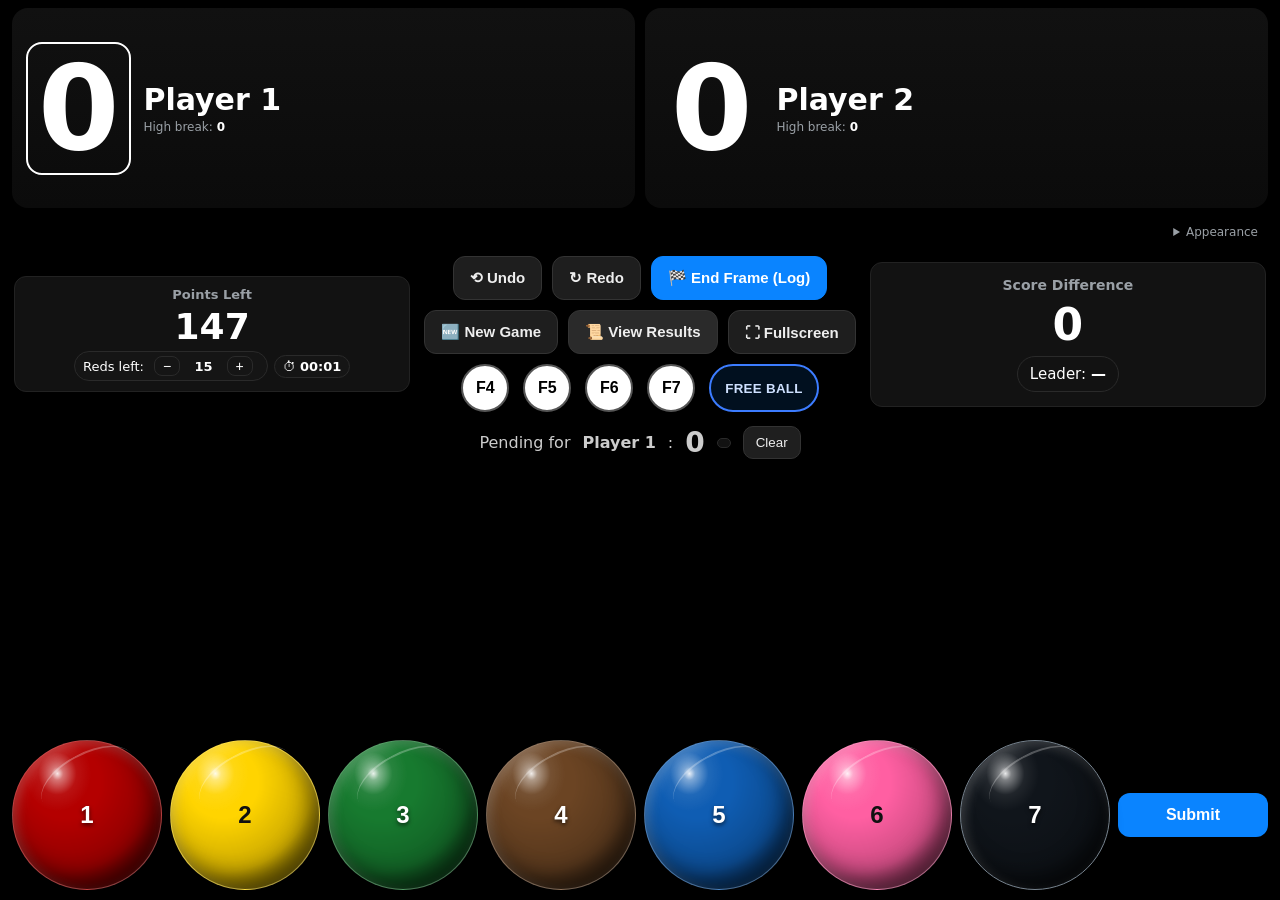
<file: index.html>
<!DOCTYPE html>
<!--
  Snooker Scoreboard v3.0 – 25 Oct 2025
  Fixed final-black winner logic and snooker calculation.
  Author: Craig (poor bastard maintaining this beast)
-->
<html lang="en">
<head>
<meta charset="UTF-8" />
<meta name="viewport" content="width=device-width, initial-scale=1, viewport-fit=cover" />
<title>Snooker Scoreboard (Safe Mode)</title>
<style>
  :root{
    --bg:#000; --fg:#fff; --muted:#9aa0a6; --accent:#fff;
    --panel:#111; --panel2:#0b0b0b; --outline:#fff;
    --btnSize:150px; --danger:#ff4d4f; --cheeky:#f5c542; --primary:#0a84ff;
    --winGrad1:#1e003e; --winGrad2:#001f4d;
    --gold:#ffd76a; --silver:#a6c8ff; --glass:rgba(255,255,255,.06);
  }
  *{box-sizing:border-box}
  html,body{height:100%;margin:0;background:var(--bg);color:var(--fg);
    font-family:system-ui,-apple-system,Segoe UI,Roboto,Ubuntu,Cantarell,Helvetica,Arial,sans-serif;
    -webkit-text-size-adjust:100%}
  body{touch-action:manipulation}
  button{-webkit-tap-highlight-color:transparent}
  .app{display:flex;flex-direction:column;height:100%;max-width:1400px;margin:0 auto}

  .players{display:grid;grid-template-columns:1fr 1fr;gap:14px;padding:14px}
  .player{background:linear-gradient(180deg,var(--panel),var(--panel2));
    border-radius:16px;padding:18px;position:relative;min-height:170px;overflow:hidden}
  .player .name{font-size:clamp(18px,3.5vw,28px);font-weight:700;cursor:pointer;display:inline-block}
  .score{font-size:clamp(56px,9vw,108px);line-height:1;margin:10px 0 4px;font-weight:800}
  .selected .score{outline:3px solid var(--outline);outline-offset:6px;border-radius:12px;padding:6px 10px}
  .meta{display:flex;gap:18px;flex-wrap:wrap;color:var(--muted);font-size:clamp(12px,2.2vw,15px)}
  .meta div strong{color:var(--fg)}

  .hibFlash::after{
    content:"";
    position:absolute; inset:-4px;
    background:radial-gradient(1200px 400px at 50% -20%, rgba(255,215,106,.25), transparent 60%),
               radial-gradient(800px 300px at 50% 120%, rgba(166,200,255,.15), transparent 60%);
    border-radius:18px; animation:hibPulse 1200ms ease-out; pointer-events:none;
  }
  @keyframes hibPulse{0%{opacity:0;transform:scale(.98)}20%{opacity:1}100%{opacity:0;transform:scale(1.02)}}

  .middle{display:grid;grid-template-columns:1fr auto 1fr;align-items:center;gap:14px;padding:8px 14px}
  .statCard{background:#121212;border:1px solid #222;border-radius:12px;padding:14px;text-align:center}
  .statCard h3{margin:0 0 6px;font-size:14px;color:var(--muted)}
  .statCard .big{font-size:clamp(22px,4.5vw,44px);font-weight:800}
  .dangerText{color:var(--danger)!important}

  .statCard.compact{padding:10px 12px}
  .statCard.compact h3{font-size:13px;margin-bottom:4px}
  .statCard.compact .big{font-size:clamp(20px,3.6vw,36px)}
  .statCard.compact .controls{gap:6px;flex-wrap:wrap;justify-content:center}
  .statCard.compact .chip{
    background:#151515;border:1px solid #2a2a2a;border-radius:999px;
    padding:4px 8px;font-size:13px;line-height:1;white-space:nowrap
  }
  .statCard.compact .chip button{
    background:transparent;border:1px solid #2a2a2a;color:#fff;
    padding:2px 8px;border-radius:8px;margin:0 6px;cursor:pointer;font-size:14px;line-height:1
  }
  .statCard.compact .chip strong{min-width:26px;display:inline-block;text-align:center}

  .btnCol{display:flex;flex-direction:column;align-items:center;gap:10px}
  .btnRow{display:flex;gap:10px;justify-content:center;flex-wrap:wrap}
  .undoBtn,.resetBtn,.logBtn,.resultsBtn{background:#1e1e1e;border:1px solid #333;color:#eee;
    padding:12px 16px;border-radius:12px;cursor:pointer;font-weight:800;font-size:15px}
  .logBtn{background:var(--primary);border-color:var(--primary);color:#fff}
  .resultsBtn{background:#2a2a2a}
  .undoBtn:active,.resetBtn:active,.logBtn:active,.resultsBtn:active{transform:translateY(1px)}

  .foulRow{display:flex;gap:14px;justify-content:center;flex-wrap:wrap}
  .foulBtn{
    width:48px;height:48px;border-radius:999px;border:2px solid #555;
    background:#fff;color:#000;font-weight:900;font-size:16px;cursor:pointer;
  }
  .foulBtn:active{transform:translateY(1px)}
  .redoBtn{background:#1e1e1e;border:1px solid #333;color:#eee;
    padding:12px 16px;border-radius:12px;cursor:pointer;font-weight:800;font-size:15px}
  .redoBtn:active{transform:translateY(1px)}
  .foulBadge{background:#2b2b2b;border:1px solid #3a3a3a;border-radius:999px;
    padding:4px 10px;margin-left:8px;font-size:14px;display:none}

  .freeBallBtn{
    padding:10px 14px;border-radius:999px;border:2px solid #3c7cff;
    background:rgba(10,132,255,.12); color:#cfe1ff; font-weight:800; letter-spacing:.3px;
    cursor:pointer; transition:box-shadow .2s, transform .1s, background .2s;
  }
  .freeBallBtn:active{transform:translateY(1px)}
  .freeBallBtn.armed{background:rgba(10,132,255,.22); box-shadow:0 0 0 6px rgba(10,132,255,.08), 0 0 22px rgba(10,132,255,.35) inset}

  .controls{display:flex;align-items:center;gap:12px}
  .chip{background:#121212;border:1px solid #2a2a2a;border-radius:999px;padding:8px 12px;font-size:15px}
  .chip button{background:transparent;border:1px solid #2a2a2a;color:var(--fg);padding:4px 10px;border-radius:10px;margin:0 6px;cursor:pointer;font-size:16px}

  .pending{display:flex;justify-content:center;align-items:center;gap:12px;padding:6px 12px;color:#ccc;flex-wrap:wrap}
  .pending .amount{font-size:clamp(18px,3.8vw,28px);font-weight:800}
  .pending button{background:#1f1f1f;border:1px solid #333;color:#eee;border-radius:10px;padding:8px 12px;cursor:pointer}

  .pending .icons{
    display:flex;align-items:center;gap:6px;max-width:60vw;overflow-x:auto;white-space:nowrap;
    background:#121212;border:1px solid #2a2a2a;border-radius:10px;padding:4px 6px;
  }
  .miniBall{width:18px;height:18px;border-radius:50%;border:2px solid #222;flex:0 0 auto;box-shadow:0 1px 0 rgba(255,255,255,0.06) inset}

  .bottom{margin-top:auto;padding:14px}
  .ballRow{display:grid;grid-template-columns:repeat(8,1fr);gap:12px;align-items:center}
  .ball{width:var(--btnSize);height:var(--btnSize);border-radius:50%;border:3px solid #333;
    display:flex;align-items:center;justify-content:center;margin:0 auto;font-weight:900;
    font-size:24px;cursor:pointer;color:#d0d0d0}
  .ball:active{transform:translateY(1px)}
  .red{background:#b40000}.yellow{background:#ffd400}.green{background:#177a2f}
  .brown{background:#6b4423}.blue{background:#0f5db3}.pink{background:#ff5fa2}
  .black{background:#111;border-color:#666}
  .submit{grid-column:8 / 9;background:#0a84ff;color:#fff;border:none;border-radius:12px;
    padding:18px 12px;font-weight:800;cursor:pointer;font-size:16px}
  .submit:active{transform:translateY(1px)}

  @media(max-width:1100px){:root{--btnSize:120px}.foulBtn{width:44px;height:44px;font-size:15px}}
  @media(max-width:920px){:root{--btnSize:84px}}
  @media(max-width:760px){:root{--btnSize:72px}}

  .modalBackdrop{position:fixed;inset:0;background:rgba(0,0,0,.6);display:none;align-items:center;justify-content:center;z-index:9999}
  .modal{background:#141414;border:1px solid #2a2a2a;border-radius:14px;padding:18px;min-width:280px;max-width:92%}
  .modal h4{margin:0 0 10px;font-size:18px}
  .modal p{margin:0 0 16px;color:#ccc}
  .modal .row{display:flex;gap:10px;justify-content:flex-end;flex-wrap:wrap}
  .btn{background:#1e1e1e;border:1px solid #333;color:#eee;padding:10px 14px;border-radius:10px;cursor:pointer;font-weight:700}
  .btn.primary{background:#0a84ff;border-color:#0a84ff}
  .cheeky{margin-top:8px;font-size:13px;color:var(--cheeky);text-align:center}
  .cheeky[hidden]{display:none}

  #winnerOverlay{position:fixed;inset:0;z-index:10000;display:none;background:
    radial-gradient(1200px 700px at 50% -20%, rgba(255,215,106,.20), transparent 60%),
    radial-gradient(1000px 600px at 50% 120%, rgba(166,200,255,.12), transparent 60%),
    linear-gradient(135deg, var(--winGrad1), var(--winGrad2));backdrop-filter:blur(2px);
    align-items:center;justify-content:center;cursor:pointer}
  .overlayInner{text-align:center;padding:24px 16px;max-width:90%;color:#fff;text-shadow:0 4px 14px rgba(0,0,0,.6);animation:popIn 500ms ease-out}
  .overlayBadge{display:inline-block;padding:6px 14px;font-weight:900;letter-spacing:.2em;border:1px solid rgba(255,255,255,.25);border-radius:999px;font-size:14px;background:rgba(255,255,255,.06)}
  .overlayTitle{font-size:min(14vw,92px);line-height:1.05;margin:12px 0 4px;font-weight:900;
    background:linear-gradient(180deg,#fff,#cfe1ff 55%,#78a6ff);-webkit-background-clip:text;background-clip:text;color:transparent;filter:drop-shadow(0 8px 24px rgba(0,0,0,.35))}
  .overlayName{font-size:min(9vw,56px);margin:8px 0 8px;font-weight:900;color:var(--gold);letter-spacing:.02em}
  .overlayScores{font-size:min(6.5vw,40px);opacity:.92}
  .overlayHint{margin-top:18px;font-size:14px;color:#d7e3ff;opacity:.8}
  @keyframes popIn{from{opacity:0;transform:translateY(8px) scale(.98)}to{opacity:1;transform:translateY(0) scale(1)}}

  /* Error banner */
  #errbar{position:fixed;top:0;left:0;right:0;background:#b00020;color:#fff;padding:10px 14px;font:14px/1.4 system-ui, sans-serif;z-index:99999;display:none;white-space:pre-wrap}
  #errbar strong{font-weight:900}
</style>

<meta name="theme-color" content="#000000">
<meta name="mobile-web-app-capable" content="yes">
<meta name="apple-mobile-web-app-capable" content="yes">
<style data-visual-themes>
/* Visual skins only. Classic deliberately inherits every original rule. */
.appearance { position:relative; align-self:center; margin:0 14px 4px; color:var(--muted); font-size:13px; }
.appearance summary { cursor:pointer; padding:12px 16px; min-height:44px; text-align:center; }
.appearance label { display:flex; align-items:center; gap:12px; padding:8px 12px; }
.appearance select { min-height:44px; background:var(--panel); color:var(--fg); border:1px solid var(--muted); border-radius:8px; padding:8px 12px; font:inherit; }
.appearance :focus-visible { outline:2px solid var(--fg); outline-offset:3px; }
html[data-theme="broadcast"] { --bg:#0b1019; --fg:#f5f7fb; --muted:#acb8ca; --panel:#182231; --panel2:#182231; --outline:#71b9ff; --primary:#246bb0; --accent:#71b9ff; --skin-border:#334257; --skin-button:#202e40; --skin-radius:4px; --skin-shadow:none; --gold:#d7e8ff; --winGrad1:#101c2c; --winGrad2:#101c2c; }
html[data-theme="oled"] { --bg:#000; --fg:#fff; --muted:#b9b9b9; --panel:#000; --panel2:#000; --outline:#fff; --primary:#175da7; --accent:#8dc7ff; --skin-border:#343434; --skin-button:#0b0b0b; --skin-radius:2px; --skin-shadow:none; --gold:#fff; --winGrad1:#000; --winGrad2:#000; }
html[data-theme="club"] { --bg:#101715; --fg:#f0f4f1; --muted:#a8bbb1; --panel:#22332b; --panel2:#18241f; --outline:#65c39a; --primary:#236b50; --accent:#65c39a; --skin-border:#395447; --skin-button:#243a2e; --skin-radius:14px; --skin-shadow:0 8px 24px #0004; --gold:#d9c995; --winGrad1:#14271e; --winGrad2:#0f1814; }
html[data-theme]:not([data-theme="classic"]) .player { border-radius:var(--skin-radius); box-shadow:var(--skin-shadow); border-bottom:2px solid var(--skin-border); }
html[data-theme]:not([data-theme="classic"]) .player.selected { border-bottom-color:var(--outline); }
html[data-theme]:not([data-theme="classic"]) .selected .score { outline:2px solid var(--outline); border-radius:var(--skin-radius); }
html[data-theme]:not([data-theme="classic"]) .score { font-variant-numeric:tabular-nums; letter-spacing:-.035em; }
html[data-theme]:not([data-theme="classic"]) :is(.statCard,.card,.stat,.modal) { background:linear-gradient(var(--panel),var(--panel2)); border-color:var(--skin-border); border-radius:var(--skin-radius); box-shadow:var(--skin-shadow); }
html[data-theme]:not([data-theme="classic"]) :is(.undoBtn,.redoBtn,.resetBtn,.resultsBtn,.btn,.pending button,.tab) { background:var(--skin-button); border-color:var(--skin-border); color:var(--fg); border-radius:var(--skin-radius); }
html[data-theme]:not([data-theme="classic"]) :is(.logBtn,.submit,.btn.primary) { background:var(--primary); border-color:var(--primary); color:#fff; border-radius:var(--skin-radius); }
html[data-theme]:not([data-theme="classic"]) :is(.chip,.statCard.compact .chip,.pending .icons,.foulBadge,.badge,.pill) { background:var(--panel); border-color:var(--skin-border); color:var(--fg); }
html[data-theme]:not([data-theme="classic"]) :is(.chip button,.statCard.compact .chip button) { color:var(--fg); border-color:var(--skin-border); }
html[data-theme]:not([data-theme="classic"]) .pending { color:var(--muted); }
html[data-theme]:not([data-theme="classic"]) .freeBallBtn { background:var(--panel); color:var(--outline); border-color:var(--outline); }
html[data-theme]:not([data-theme="classic"]) .freeBallBtn.armed { background:var(--skin-button); box-shadow:0 0 0 4px var(--skin-border); }
html[data-theme]:not([data-theme="classic"]) .ball { border-color:var(--skin-border); color:#fff; text-shadow:0 1px 3px #000; }
html[data-theme]:not([data-theme="classic"]) :is(.ball.yellow,.ball.pink) { color:#111; text-shadow:none; }
html[data-theme]:not([data-theme="classic"]) .ball.black { border-color:var(--muted); }
html[data-theme="club"] .ball { box-shadow:inset 0 6px 12px #ffffff18,0 5px 12px #0005; }
html[data-theme="oled"] .player { border-bottom-color:transparent; }
html[data-theme="oled"] .score { font-size:clamp(56px,10vw,120px); font-weight:700; }
html[data-theme="oled"] .statCard { border-color:transparent; }
html[data-theme]:not([data-theme="classic"]) .modal p { color:var(--muted); }
html[data-theme]:not([data-theme="classic"]) #winnerOverlay { background:linear-gradient(135deg,var(--winGrad1),var(--winGrad2)); }
html[data-theme]:not([data-theme="classic"]) .overlayTitle { background:none; color:var(--fg); filter:none; }
html[data-theme]:not([data-theme="classic"]) .overlayHint { color:var(--muted); }
html[data-theme]:not([data-theme="classic"]) :is(input[type="text"],select) { background:var(--panel2); color:var(--fg); border-color:var(--skin-border); }
html[data-theme]:not([data-theme="classic"]) .tab.active { border-color:var(--outline); color:var(--fg); background:var(--panel); }
html[data-theme]:not([data-theme="classic"]) :is(th,td,.footer) { border-color:var(--skin-border); }
html[data-theme]:not([data-theme="classic"]) :is(.small,.muted,th,.stat h4,.footer) { color:var(--muted); }
html[data-theme]:not([data-theme="classic"]) tr:hover { background:var(--panel); }
html[data-theme]:not([data-theme="classic"]) .btn.danger { background:#2a1010; border-color:#804040; }
@media(max-width:600px){#app .middle{grid-template-columns:1fr}#app .ballRow{grid-template-columns:repeat(4,minmax(0,1fr))}#app .submit{grid-column:auto;min-height:72px}#app .statCard .controls{justify-content:center;flex-wrap:wrap}}
</style>
<script data-visual-themes>
// Independent preference only: never reads or writes scoreboard state or logs.
(() => {
  const key = 'snookerVisualTheme';
  const themes = ['classic', 'broadcast', 'oled', 'club', 'copper', 'orbit'];
  let theme = 'classic';
  try { const stored = localStorage.getItem(key); if (themes.includes(stored)) theme = stored; } catch (_) {}
  document.documentElement.dataset.theme = theme;
  document.addEventListener('DOMContentLoaded', () => {
    const selector = document.getElementById('visualTheme');
    if (!selector) return;
    selector.value = theme;
    selector.addEventListener('change', () => {
      if (!themes.includes(selector.value)) return;
      document.documentElement.dataset.theme = selector.value;
      try { localStorage.setItem(key, selector.value); } catch (_) {}
    });
  });
})();
</script>
<style data-dramatic-skins>
/* Polished resin balls and illuminated baize; Classic remains the baseline. */
html:not([data-theme]) .headToHead,html[data-theme="classic"] .headToHead {display:none;}
/* A small labelled menu retains a comfortable touch target without a full row. */
.appearance {position:relative;align-self:flex-end;margin:0 12px;height:32px;font-size:12px;z-index:20;}
.appearance summary {min-height:32px;padding:6px 10px;line-height:20px;}
.appearance[open] label {position:absolute;right:0;top:32px;background:var(--panel);border:1px solid var(--muted);border-radius:8px;box-shadow:0 6px 20px #0008;white-space:nowrap;}
html[data-theme="broadcast"] .appearance {margin:0 12px;}
html[data-theme="broadcast"] .appearance summary {padding:6px 10px;}
html[data-theme="classic"] .players {gap:10px;padding:8px 12px;}
html[data-theme="classic"] .player {display:grid;grid-template-columns:auto minmax(0,1fr);grid-template-rows:auto auto;column-gap:16px;align-items:center;min-height:0;padding:10px 14px;}
html[data-theme="classic"] .player .score {grid-column:1;grid-row:1/3;font-size:clamp(40px,7dvh,64px);margin:0;padding:4px 8px;}
html[data-theme="classic"] .player.selected .score {outline:2px solid var(--outline);outline-offset:2px;padding:4px 8px;}
html[data-theme="classic"] .player .name {grid-column:2;grid-row:1;align-self:end;font-size:clamp(18px,2vw,24px);overflow-wrap:anywhere;min-width:0;}
html[data-theme="classic"] .player .meta {grid-column:2;grid-row:2;align-self:start;padding-top:3px;font-size:12px;}
@media(max-width:600px){html[data-theme="classic"] .player{padding:8px;column-gap:10px;}html[data-theme="classic"] .player .score{font-size:40px;}html[data-theme="classic"] .player .meta{font-size:11px;}}
html[data-theme="club"] body {
  background:radial-gradient(ellipse at 50% 12%,#38936755,transparent 65%),radial-gradient(ellipse at 50% 100%,#062b1c,transparent 80%),repeating-linear-gradient(115deg,#ffffff03 0 1px,transparent 1px 4px),#081610;
  background-attachment:fixed;
}
html[data-theme="broadcast"] body {background:radial-gradient(ellipse at 50% 0,#254c7866,transparent 65%),repeating-linear-gradient(135deg,#ffffff03 0 1px,transparent 1px 60px),#080e19;background-attachment:fixed;}
html[data-theme="club"] .player {background:linear-gradient(135deg,#2a493ce8,#101e19f2);border:1px solid #81b99a33;box-shadow:0 12px 40px #0006,inset 0 1px #ffffff14;}
html[data-theme="club"] .player.selected {border-color:#8ee3b7;box-shadow:0 0 32px #47cf8e22,0 12px 40px #0006,inset 0 1px #ffffff22;}
html[data-theme]:not([data-theme="classic"]) .ball {
  position:relative;isolation:isolate;border:1px solid #ffffff30;
  background-image:radial-gradient(ellipse at 30% 22%,#ffffffe8 0%,#ffffff75 4%,#ffffff12 13%,transparent 23%),radial-gradient(circle at 35% 28%,transparent 25%,#0003 62%,#000b 100%);
  box-shadow:inset -9px -13px 20px #0007,inset 3px 4px 12px #ffffff36,0 12px 16px -5px #000c;
  text-shadow:0 2px 4px #000a;
}
html[data-theme]:not([data-theme="classic"]) .ball::after {content:"";position:absolute;inset:8% 16% 57% 16%;border-top:2px solid #ffffff42;border-radius:50%;transform:rotate(-28deg);pointer-events:none;}
html[data-theme]:not([data-theme="classic"]) .ball.black {background-color:#10151b;border-color:#77838e;}
html[data-theme="club"] .bottom {margin: auto 14px 14px;padding:22px 14px;border:1px solid #6a9d7a55;border-radius:22px;background:radial-gradient(ellipse at 50% 10%,#33764e77,transparent 80%),#143923;box-shadow:inset 0 2px 20px #0005,0 15px 45px #0006;}
html[data-theme="broadcast"] .bottom {background:linear-gradient(145deg,#182c45aa,#0a1425cc);border:1px solid #55789b44;border-radius:14px;margin: auto 14px 14px;padding:22px 14px;}
.headToHead {margin:12px 14px 20px;padding:16px 20px;border:1px solid #333;border-radius:14px;background:var(--panel);color:var(--fg);}
.h2hHeader {display:flex;gap:10px;align-items:center;flex-wrap:wrap;cursor:pointer;min-height:44px;list-style:none;}
.h2hHeader::-webkit-details-marker {display:none;}
.h2hHeader::before {content:'▸';color:var(--muted);}
.headToHead[open] > .h2hHeader::before {content:'▾';}
.h2hHeader:focus-visible {outline:2px solid var(--fg);outline-offset:4px;border-radius:4px;}
.h2hTitle {margin:0;font-size:12px;letter-spacing:.16em;text-transform:uppercase;color:var(--muted);}
.h2hSummary {margin-left:auto;}
.h2hSummary {font-size:14px;font-weight:700;}
.h2hGames {display:grid;grid-template-columns:repeat(5,minmax(0,1fr));gap:10px;margin-top:12px;}
.h2hGame {background:#ffffff06;border:1px solid #ffffff12;border-radius:8px;padding:10px;text-align:center;}
.h2hGame strong {display:block;font-size:23px;font-variant-numeric:tabular-nums;white-space:nowrap;}
.h2hGame span {display:block;font-size:12px;color:var(--muted);margin-top:4px;overflow-wrap:anywhere;}
.h2hGame .h2hWinner {color:var(--fg);font-weight:700;}
.h2hEmpty {color:var(--muted);font-size:13px;margin:12px 0 0;}
html[data-theme="club"] .headToHead {background:linear-gradient(120deg,#20372ccc,#10251dcc);border-color:#659a7955;box-shadow:0 8px 24px #0005;}
html[data-theme="broadcast"] .headToHead {background:#102039b3;border-color:#49678966;}
html[data-theme="oled"] .headToHead {background:#000;}
html[data-theme="broadcast"] .players {gap:12px;padding:12px 14px;}
html[data-theme="broadcast"] .player {display:grid;grid-template-columns:auto minmax(0,1fr);grid-template-rows:auto auto;column-gap:24px;align-items:center;min-height:0;padding:14px 20px;}
html[data-theme="broadcast"] .player .score {grid-column:1;grid-row:1/3;font-size:clamp(48px,7vw,76px);margin:0;padding:4px 10px;border-radius:4px;}
html[data-theme="broadcast"] .player.selected .score {outline:2px solid var(--outline);outline-offset:2px;padding:4px 10px;}
html[data-theme="broadcast"] .player .name {grid-column:2;grid-row:1;font-size:clamp(18px,2.5vw,26px);align-self:end;overflow-wrap:anywhere;min-width:0;}
html[data-theme="broadcast"] .player .meta {grid-column:2;grid-row:2;align-self:start;padding-top:6px;font-size:13px;}
html[data-theme="broadcast"] .ballRow {grid-template-columns:repeat(8,minmax(0,1fr));}
html[data-theme="broadcast"] .ball {width:min(var(--btnSize),100%);height:auto;aspect-ratio:1;}
html[data-theme="broadcast"] .submit {min-width:0;}
@media(max-width:600px){html[data-theme="broadcast"] .ballRow{grid-template-columns:repeat(4,minmax(0,1fr));}html[data-theme="broadcast"] .player{column-gap:12px;padding:12px;}html[data-theme="broadcast"] .player .score{font-size:44px;padding:4px;}html[data-theme="broadcast"] .player.selected .score{padding:4px;}html[data-theme="broadcast"] .player .meta{font-size:11px;}}
@media(max-width:1100px){html[data-theme]:not([data-theme="classic"]) .bottom{padding:16px 8px;}}
@media(max-width:600px){.h2hGames{grid-template-columns:repeat(2,minmax(0,1fr));}.h2hGame:last-child{grid-column:1/-1;}html[data-theme]:not([data-theme="classic"]) .bottom{margin:0 14px 14px;}.headToHead{padding:14px;}}
/* Broadcast density follows available viewport height, including scaled tablets. */
html[data-theme="broadcast"] #app {height:100dvh;}
html[data-theme="broadcast"] .players {padding:8px 12px;gap:10px;}
html[data-theme="broadcast"] .player {padding:8px 14px;column-gap:16px;}
html[data-theme="broadcast"] .player .score {font-size:clamp(40px,7dvh,64px);}
html[data-theme="broadcast"] .player .name {font-size:clamp(18px,2vw,24px);}
html[data-theme="broadcast"] .player .meta {padding-top:3px;font-size:12px;}
html[data-theme="broadcast"] .appearance {margin-bottom:0;}
html[data-theme="broadcast"] .appearance summary {padding:8px 12px;}
html[data-theme="broadcast"] .middle {gap:10px;padding:4px 12px;}
html[data-theme="broadcast"] .btnCol,html[data-theme="broadcast"] .btnRow {gap:6px;}
html[data-theme="broadcast"] :is(.undoBtn,.redoBtn,.resetBtn,.logBtn,.resultsBtn) {padding:8px 12px;min-height:44px;font-size:14px;}
html[data-theme="broadcast"] .foulRow {gap:8px;}
html[data-theme="broadcast"] .freeBallBtn {min-height:44px;padding:8px 12px;font-size:13px;}
html[data-theme="broadcast"] .statCard {padding:8px;}
html[data-theme="broadcast"] .statCard .big {font-size:clamp(24px,4dvh,34px);}
html[data-theme="broadcast"] .pending {padding:4px 10px;gap:8px;}
html[data-theme="broadcast"] .headToHead {margin:6px 12px 8px;padding:0 12px;}
html[data-theme="broadcast"] .headToHead[open] {padding-bottom:8px;}
html[data-theme="broadcast"] .h2hGames {gap:6px;margin-top:4px;}
html[data-theme="broadcast"] .h2hGame {padding:6px;}
html[data-theme="broadcast"] .h2hGame strong {font-size:20px;}
html[data-theme="broadcast"] .bottom {padding:10px 8px;margin: auto 12px 8px;}
html[data-theme="broadcast"] .ballRow {gap:8px;}
html[data-theme="broadcast"] .ball {width:min(100%,clamp(48px,15dvh,112px));font-size:20px;}
html[data-theme="broadcast"] .submit {padding:12px 6px;min-height:44px;font-size:14px;}
@media(min-width:601px) and (max-height:600px){
html[data-theme="broadcast"] .players{padding:6px 12px;}
html[data-theme="broadcast"] .player{padding:6px 12px;}
html[data-theme="broadcast"] .player .score{font-size:40px;}
html[data-theme="broadcast"] .middle{grid-template-columns:minmax(0,1fr) minmax(0,2.2fr) minmax(0,1fr);gap:6px;padding:2px 12px;}
html[data-theme="broadcast"] :is(.undoBtn,.redoBtn,.resetBtn,.logBtn,.resultsBtn){padding:6px 8px;font-size:12px;}
html[data-theme="broadcast"] .statCard .chip{font-size:12px;padding:4px 6px;}
html[data-theme="broadcast"] .h2hGame{padding:4px;}
html[data-theme="broadcast"] .h2hGame span{margin-top:2px;font-size:11px;}
html[data-theme="broadcast"] .bottom{padding:4px;}
html[data-theme="broadcast"] .ball{width:min(100%,56px);}
}
html[data-theme] .appearance summary {min-height:32px;padding:6px 10px;}
html[data-theme="classic"] .ballRow {grid-template-columns:repeat(8,minmax(0,1fr));gap:8px;}
html[data-theme="classic"] .ball {width:min(100%,clamp(48px,15dvh,112px));height:auto;aspect-ratio:1;}
html[data-theme="classic"] .submit {min-width:0;min-height:44px;padding:12px 6px;}
html[data-theme="classic"] .bottom {padding:10px 12px;}
@media(min-width:601px) and (max-height:650px){
html[data-theme="classic"] .middle{grid-template-columns:minmax(0,1fr) minmax(0,2.2fr) minmax(0,1fr);gap:6px;padding:2px 12px;}
html[data-theme="classic"] .btnCol,html[data-theme="classic"] .btnRow{gap:6px;}
html[data-theme="classic"] :is(.undoBtn,.redoBtn,.resetBtn,.logBtn,.resultsBtn){min-height:44px;padding:6px 8px;font-size:12px;}
html[data-theme="classic"] .statCard{padding:8px;}
html[data-theme="classic"] .statCard .big{font-size:28px;}
html[data-theme="classic"] .ball{width:min(100%,64px);}
}
@media(max-width:600px){html[data-theme="classic"] .ballRow{grid-template-columns:repeat(4,minmax(0,1fr));}}

/* OLED and Club share the proven Broadcast layout dimensions. */
html:is([data-theme="oled"],[data-theme="club"],[data-theme="copper"]) .players {gap:12px;padding:12px 14px;}
html:is([data-theme="oled"],[data-theme="club"],[data-theme="copper"]) .player {display:grid;grid-template-columns:auto minmax(0,1fr);grid-template-rows:auto auto;column-gap:24px;align-items:center;min-height:0;padding:14px 20px;}
html:is([data-theme="oled"],[data-theme="club"],[data-theme="copper"]) .player .score {grid-column:1;grid-row:1/3;font-size:clamp(48px,7vw,76px);margin:0;padding:4px 10px;border-radius:4px;}
html:is([data-theme="oled"],[data-theme="club"],[data-theme="copper"]) .player.selected .score {outline:2px solid var(--outline);outline-offset:2px;padding:4px 10px;}
html:is([data-theme="oled"],[data-theme="club"],[data-theme="copper"]) .player .name {grid-column:2;grid-row:1;font-size:clamp(18px,2.5vw,26px);align-self:end;overflow-wrap:anywhere;min-width:0;}
html:is([data-theme="oled"],[data-theme="club"],[data-theme="copper"]) .player .meta {grid-column:2;grid-row:2;align-self:start;padding-top:6px;font-size:13px;}
html:is([data-theme="oled"],[data-theme="club"],[data-theme="copper"]) .ballRow {grid-template-columns:repeat(8,minmax(0,1fr));}
html:is([data-theme="oled"],[data-theme="club"],[data-theme="copper"]) .ball {width:min(var(--btnSize),100%);height:auto;aspect-ratio:1;}
html:is([data-theme="oled"],[data-theme="club"],[data-theme="copper"]) .submit {min-width:0;}
@media(max-width:600px){html:is([data-theme="oled"],[data-theme="club"],[data-theme="copper"]) .ballRow{grid-template-columns:repeat(4,minmax(0,1fr));}html:is([data-theme="oled"],[data-theme="club"],[data-theme="copper"]) .player{column-gap:12px;padding:12px;}html:is([data-theme="oled"],[data-theme="club"],[data-theme="copper"]) .player .score{font-size:44px;padding:4px;}html:is([data-theme="oled"],[data-theme="club"],[data-theme="copper"]) .player.selected .score{padding:4px;}html:is([data-theme="oled"],[data-theme="club"],[data-theme="copper"]) .player .meta{font-size:11px;}}
/* Broadcast density follows available viewport height, including scaled tablets. */
html:is([data-theme="oled"],[data-theme="club"],[data-theme="copper"]) #app {height:100dvh;}
html:is([data-theme="oled"],[data-theme="club"],[data-theme="copper"]) .players {padding:8px 12px;gap:10px;}
html:is([data-theme="oled"],[data-theme="club"],[data-theme="copper"]) .player {padding:8px 14px;column-gap:16px;}
html:is([data-theme="oled"],[data-theme="club"],[data-theme="copper"]) .player .score {font-size:clamp(40px,7dvh,64px);}
html:is([data-theme="oled"],[data-theme="club"],[data-theme="copper"]) .player .name {font-size:clamp(18px,2vw,24px);}
html:is([data-theme="oled"],[data-theme="club"],[data-theme="copper"]) .player .meta {padding-top:3px;font-size:12px;}
html:is([data-theme="oled"],[data-theme="club"],[data-theme="copper"]) .appearance {margin-bottom:0;}
html:is([data-theme="oled"],[data-theme="club"],[data-theme="copper"]) .appearance summary {padding:8px 12px;}
html:is([data-theme="oled"],[data-theme="club"],[data-theme="copper"]) .middle {gap:10px;padding:4px 12px;}
html:is([data-theme="oled"],[data-theme="club"],[data-theme="copper"]) .btnCol,html:is([data-theme="oled"],[data-theme="club"],[data-theme="copper"]) .btnRow {gap:6px;}
html:is([data-theme="oled"],[data-theme="club"],[data-theme="copper"]) :is(.undoBtn,.redoBtn,.resetBtn,.logBtn,.resultsBtn) {padding:8px 12px;min-height:44px;font-size:14px;}
html:is([data-theme="oled"],[data-theme="club"],[data-theme="copper"]) .foulRow {gap:8px;}
html:is([data-theme="oled"],[data-theme="club"],[data-theme="copper"]) .freeBallBtn {min-height:44px;padding:8px 12px;font-size:13px;}
html:is([data-theme="oled"],[data-theme="club"],[data-theme="copper"]) .statCard {padding:8px;}
html:is([data-theme="oled"],[data-theme="club"],[data-theme="copper"]) .statCard .big {font-size:clamp(24px,4dvh,34px);}
html:is([data-theme="oled"],[data-theme="club"],[data-theme="copper"]) .pending {padding:4px 10px;gap:8px;}
html:is([data-theme="oled"],[data-theme="club"],[data-theme="copper"]) .headToHead {margin:6px 12px 8px;padding:0 12px;}
html:is([data-theme="oled"],[data-theme="club"],[data-theme="copper"]) .headToHead[open] {padding-bottom:8px;}
html:is([data-theme="oled"],[data-theme="club"],[data-theme="copper"]) .h2hGames {gap:6px;margin-top:4px;}
html:is([data-theme="oled"],[data-theme="club"],[data-theme="copper"]) .h2hGame {padding:6px;}
html:is([data-theme="oled"],[data-theme="club"],[data-theme="copper"]) .h2hGame strong {font-size:20px;}
html:is([data-theme="oled"],[data-theme="club"],[data-theme="copper"]) .bottom {padding:10px 8px;margin: auto 12px 8px;}
html:is([data-theme="oled"],[data-theme="club"],[data-theme="copper"]) .ballRow {gap:8px;}
html:is([data-theme="oled"],[data-theme="club"],[data-theme="copper"]) .ball {width:min(100%,clamp(48px,15dvh,112px));font-size:20px;}
html:is([data-theme="oled"],[data-theme="club"],[data-theme="copper"]) .submit {padding:12px 6px;min-height:44px;font-size:14px;}
@media(min-width:601px) and (max-height:600px){
html:is([data-theme="oled"],[data-theme="club"],[data-theme="copper"]) .players{padding:6px 12px;}
html:is([data-theme="oled"],[data-theme="club"],[data-theme="copper"]) .player{padding:6px 12px;}
html:is([data-theme="oled"],[data-theme="club"],[data-theme="copper"]) .player .score{font-size:40px;}
html:is([data-theme="oled"],[data-theme="club"],[data-theme="copper"]) .middle{grid-template-columns:minmax(0,1fr) minmax(0,2.2fr) minmax(0,1fr);gap:6px;padding:2px 12px;}
html:is([data-theme="oled"],[data-theme="club"],[data-theme="copper"]) :is(.undoBtn,.redoBtn,.resetBtn,.logBtn,.resultsBtn){padding:6px 8px;font-size:12px;}
html:is([data-theme="oled"],[data-theme="club"],[data-theme="copper"]) .statCard .chip{font-size:12px;padding:4px 6px;}
html:is([data-theme="oled"],[data-theme="club"],[data-theme="copper"]) .h2hGame{padding:4px;}
html:is([data-theme="oled"],[data-theme="club"],[data-theme="copper"]) .h2hGame span{margin-top:2px;font-size:11px;}
html:is([data-theme="oled"],[data-theme="club"],[data-theme="copper"]) .bottom{padding:4px;}
html:is([data-theme="oled"],[data-theme="club"],[data-theme="copper"]) .ball{width:min(100%,56px);}
}

/* Tablet skin sizing: Classic uses the space saved by hiding head-to-head. */
html[data-theme="classic"] #app {height:100dvh;}
html[data-theme="classic"] .player {min-height:clamp(100px,23dvh,200px);padding:12px 18px;}
html[data-theme="classic"] .player .score {font-size:clamp(60px,13dvh,120px);}
html[data-theme="classic"] .player .name {font-size:clamp(20px,3vw,30px);}
html[data-theme="classic"] .ball {position:relative;isolation:isolate;width:min(100%,clamp(80px,22dvh,160px));border:1px solid #ffffff40;background-image:radial-gradient(ellipse at 30% 22%,#ffffffe8 0%,#ffffff75 4%,#ffffff12 13%,transparent 23%),radial-gradient(circle at 35% 28%,transparent 25%,#0003 62%,#000b 100%);box-shadow:inset -9px -13px 20px #0007,inset 3px 4px 12px #ffffff36,0 12px 16px -5px #000c;color:#fff;text-shadow:0 2px 4px #000a;}
html[data-theme="classic"] .ball::after {content:"";position:absolute;inset:8% 16% 57% 16%;border-top:2px solid #ffffff42;border-radius:50%;transform:rotate(-28deg);pointer-events:none;}
html[data-theme="classic"] :is(.ball.yellow,.ball.pink){color:#111;text-shadow:none;}
html[data-theme="classic"] .ball.black{background-color:#10151b;border-color:#77838e;}

/* COPPER: an ivory tournament desk, warm metal accents and ink-black scores. */
html[data-theme="copper"] {
 --bg:#e9e3d7;--fg:#252b2c;--muted:#626762;--panel:#fffcf3;--panel2:#f6f0e3;--outline:#a64d27;--primary:#264c48;--accent:#a64d27;--skin-border:#c9bfaa;--skin-button:#f7f2e7;--skin-radius:12px;--skin-shadow:0 5px 16px #3d322410;--gold:#a64d27;--winGrad1:#ece0c8;--winGrad2:#fffcf3;
}
html[data-theme="copper"] body {background:radial-gradient(ellipse at 0 0,#fffdf5 0,transparent 65%),repeating-linear-gradient(90deg,#72573104 0 1px,transparent 1px 6px),#e9e3d7;background-attachment:fixed;}
html[data-theme="copper"] .player {background:linear-gradient(120deg,#fffdf5,#f5eddc);border:1px solid #c9bfaa;border-bottom:3px solid #c9bfaa;box-shadow:0 5px 16px #3d322410;}
html[data-theme="copper"] .player.selected {background:linear-gradient(110deg,#f9e8d5,#fffdf5 75%);border-color:#ab5833;border-bottom:3px solid #ab5833;}
html[data-theme="copper"] .player .score {font-family:Georgia,'Times New Roman',serif;font-weight:700;letter-spacing:-.06em;color:#283c39;}
html[data-theme="copper"] .player.selected .score {outline:none;border-right:2px solid #ab5833;border-radius:0;color:#a64d27;}
html[data-theme="copper"] .player .name {letter-spacing:.04em;font-weight:800;text-transform:uppercase;font-size:20px;}
html[data-theme="copper"] .player .meta {color:#6a6a5f;}
html[data-theme="copper"] .statCard h3 {text-transform:uppercase;letter-spacing:.12em;font-size:11px;}
html[data-theme="copper"] .statCard .big {font-family:Georgia,'Times New Roman',serif;}
html[data-theme="copper"] .headToHead {background:#fffcf3;border-color:#c9bfaa;border-radius:12px;box-shadow:0 5px 16px #3d322410;}
html[data-theme="copper"] .h2hGame {background:#eee6d6;border-color:#d9cfbc;}
html[data-theme="copper"] .h2hGame strong {font-family:Georgia,'Times New Roman',serif;color:#294d47;}
html[data-theme="copper"] .bottom {background:linear-gradient(135deg,#284b44,#152e29);border:1px solid #47685d;border-top:3px solid #b17b4e;border-radius:16px;box-shadow:0 10px 24px #25322730;}
html[data-theme="copper"] .ball {border-color:#ffffff60;box-shadow:inset -9px -13px 20px #0007,inset 3px 4px 12px #ffffff36,0 8px 12px #0006;}
html[data-theme="copper"] .submit {background:linear-gradient(#d7a476,#b77e4c);color:#231c13;border:1px solid #e1b18b;font-weight:900;}
html[data-theme="copper"] .foulBtn {background:#fffcf3;border-color:#bdb49f;color:#252b2c;}
html[data-theme="copper"] .freeBallBtn {color:#264c48;border-color:#264c48;background:#e0ebe1;}
html[data-theme="copper"] .freeBallBtn.armed {background:#c3dac9;box-shadow:0 0 0 4px #264c4822;}
html[data-theme="copper"] .overlayInner {color:var(--fg);text-shadow:none;}
html[data-theme="copper"] .overlayBadge {border-color:#a64d27;background:#a64d2710;}
html[data-theme="copper"] .miniBall {border-color:#ad9e84;}
html[data-theme="copper"] .btn.danger {color:#fff;}
html[data-theme="copper"] #app .submit {background:linear-gradient(#d7a476,#b77e4c);color:#231c13;border:1px solid #e1b18b;}
html[data-theme="copper"] #app .freeBallBtn {color:#264c48;border-color:#264c48;background:#e0ebe1;}
html[data-theme="copper"] #app .freeBallBtn.armed {background:#c3dac9;box-shadow:0 0 0 4px #264c4822;}

/* ORBIT: tablet cockpit, player tower / control deck / vertical ball rack. */
html[data-theme="orbit"] {--bg:#12101e;--fg:#f3efff;--muted:#b6aaca;--panel:#211c32;--panel2:#171426;--outline:#f8b94f;--primary:#6748ad;--accent:#f8b94f;--skin-border:#49365f;--skin-button:#2d2342;--skin-radius:8px;--skin-shadow:0 8px 24px #0004;--gold:#f8b94f;--winGrad1:#231439;--winGrad2:#12101e;}
html[data-theme="orbit"] body {background:radial-gradient(ellipse at 60% 0,#57357755,transparent 70%),repeating-linear-gradient(0deg,#ffffff03 0 1px,transparent 1px 30px),#12101e;}
html[data-theme="orbit"] #app {position:relative;display:grid;grid-template-columns:minmax(200px,1fr) minmax(360px,1.8fr) minmax(180px,.9fr);grid-template-rows:1fr auto auto;grid-template-areas:'players middle rack' 'players pending rack' 'players stats rack';height:100dvh;max-width:none;padding:12px;gap:10px;}
html[data-theme="orbit"] .players {grid-area:players;display:grid;grid-template-columns:1fr;grid-template-rows:1fr 1fr;padding:0;gap:10px;min-height:0;}
html[data-theme="orbit"] .player {display:flex;flex-direction:column;justify-content:center;min-height:0;padding:18px;border:1px solid #56416e;border-left:5px solid #56416e;border-radius:8px;background:linear-gradient(135deg,#30213d,#191526);}
html[data-theme="orbit"] .player.selected {border-left-color:#f8b94f;background:linear-gradient(135deg,#493144,#21182d);box-shadow:inset 0 0 35px #f8b94f09;}
html[data-theme="orbit"] .player .name {order:0;font-size:clamp(20px,2.3vw,30px);letter-spacing:.04em;overflow-wrap:anywhere;}
html[data-theme="orbit"] .player .score {order:1;outline:none!important;padding:0;margin:10px 0;font-size:clamp(64px,14dvh,140px);font-weight:800;line-height:1;color:#d9cbea;font-variant-numeric:tabular-nums;}
html[data-theme="orbit"] .player.selected .score {color:#f8b94f;}
html[data-theme="orbit"] .player .meta {order:2;font-size:12px;}
html[data-theme="orbit"] .middle {grid-area:middle;display:grid;grid-template-columns:1fr 1fr;align-content:center;align-items:stretch;gap:10px;padding:34px 0 0;min-height:0;}
html[data-theme="orbit"] .middle > .statCard:first-child {grid-column:1;grid-row:1;}
html[data-theme="orbit"] .middle > .statCard:last-child {grid-column:2;grid-row:1;}
html[data-theme="orbit"] .btnCol {grid-column:1/3;grid-row:2;gap:10px;margin-top:6px;}
html[data-theme="orbit"] .statCard {padding:10px 8px;display:flex;flex-direction:column;justify-content:center;}
html[data-theme="orbit"] .statCard h3 {font-size:11px;letter-spacing:.08em;text-transform:uppercase;}
html[data-theme="orbit"] .statCard .big {font-size:32px;color:#f8b94f;}
html[data-theme="orbit"] .statCard .controls {flex-wrap:wrap;justify-content:center;gap:6px;}
html[data-theme="orbit"] .chip {font-size:12px;padding:4px 8px;}
html[data-theme="orbit"] .btnRow {gap:6px;display:grid;grid-template-columns:1fr 1fr 1fr;width:100%;}
html[data-theme="orbit"] :is(.undoBtn,.redoBtn,.resetBtn,.logBtn,.resultsBtn) {min-height:44px;padding:8px 6px;font-size:12px;}
html[data-theme="orbit"] .foulRow {gap:8px;}
html[data-theme="orbit"] .freeBallBtn {min-height:44px;font-size:12px;padding:8px 10px;}
html[data-theme="orbit"] .pending {grid-area:pending;padding:4px 0;gap:6px;font-size:12px;}
html[data-theme="orbit"] .pending .amount {font-size:20px;}
html[data-theme="orbit"] .headToHead {grid-area:stats;margin:0;padding:0 10px;min-width:0;}
html[data-theme="orbit"] .headToHead[open] {padding-bottom:8px;}
html[data-theme="orbit"] .h2hTitle {font-size:10px;letter-spacing:.08em;}
html[data-theme="orbit"] .h2hSummary {font-size:11px;}
html[data-theme="orbit"] .h2hGames {gap:4px;margin-top:0;}
html[data-theme="orbit"] .h2hGame {padding:6px 2px;}
html[data-theme="orbit"] .h2hGame strong {font-size:16px;}
html[data-theme="orbit"] .h2hGame span {font-size:10px;margin-top:2px;}
html[data-theme="orbit"] .bottom {grid-area:rack;display:flex;align-items:center;margin:0;padding:42px 10px 10px;border:1px solid #60426f;border-radius:8px;background:linear-gradient(160deg,#35223e,#171426);min-height:0;}
html[data-theme="orbit"] .ballRow {display:grid;grid-template-columns:1fr 1fr;gap:14px 8px;width:100%;}
html[data-theme="orbit"] .ball {width:min(100%,14dvh);height:auto;aspect-ratio:1;font-size:20px;}
html[data-theme="orbit"] #app .submit {grid-column:2;grid-row:4;align-self:center;padding:10px 4px;min-height:44px;font-size:13px;background:#f8b94f;color:#24172b;border:1px solid #ffe0a0;}
html[data-theme="orbit"] #app .appearance {position:absolute;right:18px;top:14px;margin:0;}
@media(max-height:600px){html[data-theme="orbit"] .middle{gap:6px;}html[data-theme="orbit"] .btnCol{gap:6px;}html[data-theme="orbit"] .ballRow{gap:8px;}html[data-theme="orbit"] .player{padding:12px;}}

</style>
<style data-break-guide>
.breakGuide {position:absolute;left:14px;right:14px;bottom:6px;display:flex;gap:3px;align-items:center;overflow-x:auto;white-space:nowrap;height:18px;max-width:calc(100% - 28px);scrollbar-width:thin;}
.breakGuide[hidden] {display:none;}
.breakGuide.unavailable {font-size:10px;color:var(--muted);}
.breakBall {display:block;flex:0 0 13px;width:13px;height:13px;border-radius:50%;border:1px solid #777;background-image:radial-gradient(circle at 30% 25%,#ffffffa0,transparent 45%),radial-gradient(circle at 70% 80%,#0008,transparent 65%);}
.breakBall.breakFree {outline:1px dashed var(--outline);outline-offset:1px;}
#app .player:has(.breakGuide:not([hidden])) {padding-bottom:28px;}
html[data-theme="orbit"] #app .player .breakGuide {bottom:10px;}
@media(min-width:601px) and (max-height:600px){
html:is([data-theme="broadcast"],[data-theme="oled"],[data-theme="club"],[data-theme="copper"]) #app .player:has(.breakGuide:not([hidden])) {padding-top:4px;padding-bottom:18px;}
html:is([data-theme="broadcast"],[data-theme="oled"],[data-theme="club"],[data-theme="copper"]) #app .player:has(.breakGuide:not([hidden])) .score {font-size:32px;}
html:is([data-theme="broadcast"],[data-theme="oled"],[data-theme="club"],[data-theme="copper"]) #app .breakGuide {bottom:2px;}
}

</style>
</head>
<body>
<div id="errbar"></div>

<audio id="tapSound" src="click.wav" preload="auto"></audio>

<!-- Big-break sound effects (change .wav to .wav if needed) -->
<audio id="bb1" src="07043057.wav" preload="auto"></audio>
<audio id="bb2" src="07039015.wav" preload="auto"></audio>
<audio id="bb3" src="07047078.wav" preload="auto"></audio>
<audio id="bb4" src="07047077.wav" preload="auto"></audio>

<!-- Nick's special theme -->
<audio id="nickSfx" src="nick.wav" preload="auto"></audio>

<div class="app" id="app">
  <div class="players">
    <div class="player" id="p1">
      <div class="name" data-player="1" contenteditable="true" spellcheck="false">Player 1</div>
      <div class="score" id="score1">0</div>
      <div class="meta"><div>High break: <strong id="hb1">0</strong></div></div>
    </div>
    <div class="player" id="p2">
      <div class="name" data-player="2" contenteditable="true" spellcheck="false">Player 2</div>
      <div class="score" id="score2">0</div>
      <div class="meta"><div>High break: <strong id="hb2">0</strong></div></div>
    </div>
  </div>

  <details class="appearance"><summary>Appearance</summary><label for="visualTheme">Theme <select id="visualTheme"><option value="classic">CLASSIC</option><option value="broadcast">BROADCAST</option><option value="oled">OLED</option><option value="club">CLUB</option><option value="copper">COPPER</option><option value="orbit">ORBIT</option></select></label></details>

  <div class="middle">
    <div class="statCard compact">
      <h3>Points Left</h3>
      <div class="big" id="pointsLeft">147</div>
      <div class="controls" style="margin-top:4px">
        <span class="chip">Reds left:
          <button id="redsMinus" aria-label="Decrease reds">−</button>
          <strong id="redsLeft">15</strong>
          <button id="redsPlus" aria-label="Increase reds">+</button>
        </span>
        <span class="chip">⏱ <strong id="frameTimer">00:00</strong></span>
      </div>
    </div>

    <div class="btnCol">
      <div class="btnRow">
        <button class="undoBtn" id="undoBtn">⟲ Undo</button>
        <button class="redoBtn" id="redoBtn">↻ Redo</button>
        <button class="logBtn" id="endFrameBtn">🏁 End Frame (Log)</button>
      </div>
      <div class="btnRow">
        <button class="resetBtn" id="resetBtn">🆕 New Game</button>
        <button class="resultsBtn" id="resultsBtn">📜 View Results</button>
        <button class="resetBtn" id="fsBtn">⛶ Fullscreen</button>
      </div>
      <div class="foulRow">
        <button class="foulBtn" data-foul="4">F4</button>
        <button class="foulBtn" data-foul="5">F5</button>
        <button class="foulBtn" data-foul="6">F6</button>
        <button class="foulBtn" data-foul="7">F7</button>
        <button class="freeBallBtn" id="freeBallBtn" title="Next ball is respotted (one-shot)">FREE BALL</button>
      </div>
    </div>

    <div class="statCard">
      <h3>Score Difference</h3>
      <div class="big" id="scoreDiff">0</div>
      <div class="controls" style="justify-content:center;margin-top:6px">
        <span class="chip"><span id="leaderLabel">Leader:</span> <strong id="leader">—</strong></span>
      </div>
      <div id="cheekyMsg" class="cheeky" hidden>Even two fouls won’t be enough.</div>
    </div>
  </div>

  <div class="pending" id="pendingTray" hidden>
    Pending for <strong id="pendingPlayer">P1</strong>:
    <span class="amount" id="pendingAmount">0</span>
    <div class="icons" id="pendingIcons" hidden></div>
    <span class="foulBadge" id="foulBadge">FOUL</span>
    <button id="clearPending">Clear</button>
  </div>

  <details class="headToHead" id="headToHead" aria-label="Recent head-to-head results"></details>

  <div class="bottom">
    <div class="ballRow">
      <button class="ball red" data-points="1" aria-label="Red 1">1</button>
      <button class="ball yellow" data-points="2" aria-label="Yellow 2">2</button>
      <button class="ball green" data-points="3" aria-label="Green 3">3</button>
      <button class="ball brown" data-points="4" aria-label="Brown 4">4</button>
      <button class="ball blue" data-points="5" aria-label="Blue 5">5</button>
      <button class="ball pink" data-points="6" aria-label="Pink 6">6</button>
      <button class="ball black" data-points="7" aria-label="Black 7">7</button>
      <button class="submit" id="submitBtn">Submit</button>
    </div>
  </div>
</div>

<!-- Modal: New Game -->
<div class="modalBackdrop" id="confirmModal">
  <div class="modal" role="dialog" aria-modal="true" aria-labelledby="confirmTitle">
    <h4 id="confirmTitle">Start a new game?</h4>
    <p>This will clear scores, breaks, reds, and history. Player names stay.</p>
    <div class="row">
      <button class="btn" id="cancelReset">Cancel</button>
      <button class="btn primary" id="confirmReset">Yes, reset</button>
    </div>
  </div>
</div>

<!-- Modal: End Frame (Log) -->
<div class="modalBackdrop" id="logModal">
  <div class="modal" role="dialog" aria-modal="true" aria-labelledby="logTitle">
    <h4 id="logTitle">End Frame & Save Result?</h4>
    <p id="logSummary">Summary goes here…</p>
    <div class="row">
      <button class="btn" id="cancelLog">Cancel</button>
      <button class="btn primary" id="confirmLog">Save & Reset</button>
    </div>
  </div>
</div>

<!-- Winner overlay -->
<div id="winnerOverlay">
  <div class="confetti" id="confetti"></div>
  <div class="overlayInner">
    <div class="overlayBadge">FRAME STATUS</div>
    <div class="overlayTitle">WINNER</div>
    <div class="overlayName" id="winName">Player</div>
    <div class="overlayScores" id="winScores">0 — 0</div>
    <div class="overlayHint">Tap anywhere to dismiss</div>
  </div>
</div>

<script>
  // Error banner so Chrome can't hide problems
  const errbar = document.getElementById('errbar');
  function showErr(msg){
    errbar.style.display = 'block';
    errbar.textContent = 'Script error: ' + msg;
    console.error(msg);
  }
  window.addEventListener('error', e => showErr(`${e.message} @ ${e.filename}:${e.lineno}:${e.colno}`));
  window.addEventListener('unhandledrejection', e => showErr('Promise rejection: ' + (e.reason && e.reason.message ? e.reason.message : e.reason)));

  // Click sound so we know clicks fire
  document.addEventListener('click', e => {
    if (e.target.closest('button')) {
      const tap = document.getElementById('tapSound');
      if (tap) { tap.currentTime = 0; tap.play().catch(()=>{}); }
    }
  });
</script>

<script>
(function(){
  const qs  = s => document.querySelector(s);
  const qsa = s => Array.from(document.querySelectorAll(s));
  const clamp = (n,min,max)=>Math.max(min,Math.min(max,n));
  const sum = arr => arr.reduce((a,b)=>a+b,0);
  const ALL_COLORS = [2,3,4,5,6,7];

  // === Big-break sound logic ===
  const BIG_BREAK_SFX = ['bb1','bb2','bb3','bb4'];

  function playSfx(id){
    const el = document.getElementById(id);
    if (!el) return;
    try {
      el.currentTime = 0;
      el.play().catch(()=>{});
    } catch (e) {}
  }

  function getPlayerName(p){
    const stored = localStorage.getItem('snookerName'+p);
    if (stored && stored.trim()) return stored.trim();
    const el = document.querySelector('.name[data-player="'+p+'"]');
    return (el?.textContent || ('Player '+p)).trim();
  }

  // visitTotal = points in this single visit (one Submit)
  function playBigBreakSfx(player, visitTotal){
    if (visitTotal <= 15) return;

    const name = getPlayerName(player).toLowerCase();
    // any name starting with "nick" gets the special sound
    if (name.startsWith('nick')) {
      playSfx('nickSfx');
      return;
    }

    const idx = Math.floor(Math.random() * BIG_BREAK_SFX.length);
    playSfx(BIG_BREAK_SFX[idx]);
  }

  const state = {
    selected: 1,
    scores: {1:0,2:0},
    currentBreak: {1:0,2:0},
    highBreak: {1:0,2:0},
    pending: 0, pendingBalls: [], pendingFor: 1, pendingFoul: false,
    freeBallArmed: false, pendingFreeBall: false,
    redsLeft: 15, colorsRemaining: [...ALL_COLORS],
    history: [], redoStack: [],
    frameStartedAt: Date.now()
  };

  // Safe restore
  try {
    const raw = localStorage.getItem('snookerBoardV1');
    if (raw) {
      const saved = JSON.parse(raw);
      if (saved && typeof saved === 'object') {
        Object.assign(state, saved);
        if (!Array.isArray(state.colorsRemaining)) state.colorsRemaining = [...ALL_COLORS];
        if (typeof state.pendingFoul !== 'boolean') state.pendingFoul = false;
        if (typeof state.freeBallArmed !== 'boolean') state.freeBallArmed = false;
        if (!state.frameStartedAt) state.frameStartedAt = Date.now();
      }
    }
  } catch (e) {
    console.warn('Bad localStorage; clearing.', e);
    localStorage.removeItem('snookerBoardV1');
  }

  function save(){
    try{
      localStorage.setItem('snookerBoardV1', JSON.stringify({
        selected: state.selected,
        scores: state.scores,
        currentBreak: state.currentBreak,
        highBreak: state.highBreak,
        pending: 0, pendingBalls: [], pendingFor: state.selected, pendingFoul: false,
        freeBallArmed: state.freeBallArmed,
        redsLeft: state.redsLeft,
        colorsRemaining: state.colorsRemaining,
        history: state.history,
        frameStartedAt: state.frameStartedAt
      }));
    }catch(e){ console.warn('Save failed', e); }
  }

  function getBallBtn(v){ return document.querySelector(`.ball[data-points="${v}"]`); }
  function renderScores(){
    qs('#score1').textContent = state.scores[1];
    qs('#score2').textContent = state.scores[2];
    qs('#hb1').textContent = state.highBreak[1];
    qs('#hb2').textContent = state.highBreak[2];
  }
  function flashHighBreak(p){
    const el = p===1 ? qs('#p1') : qs('#p2');
    el.classList.add('hibFlash');
    setTimeout(()=>el.classList.remove('hibFlash'), 1200);
  }
  function finalizeBreak(player){
    if(state.currentBreak[player] > state.highBreak[player]){
      state.highBreak[player] = state.currentBreak[player];
    }
    state.currentBreak[player] = 0;
    renderScores();
  }
  function recomputeHighBreaks(){
    [1,2].forEach(p=>{
      state.highBreak[p] = Math.min(state.scores[p], Math.max(state.highBreak[p], state.currentBreak[p]));
    });
  }

  function selectPlayer(p){
    if(state.selected!==p){ finalizeBreak(state.selected); }
    state.selected = p; state.pendingFor = p;
    qs('#p1').classList.toggle('selected', p===1);
    qs('#p2').classList.toggle('selected', p===2);
    updatePendingLabel(); save(); renderBallVisibility(); updateDiff();
  }
  function updatePendingLabel(){
    const name = localStorage.getItem('snookerName'+state.pendingFor) || ('Player '+state.pendingFor);
    qs('#pendingPlayer').textContent = name;
  }
  qsa('.name').forEach(el=>{
    const savedName = localStorage.getItem('snookerName'+el.dataset.player);
    if(savedName) el.textContent = savedName;
    el.addEventListener('input',()=>{
      localStorage.setItem('snookerName'+el.dataset.player, el.textContent.trim());
      updatePendingLabel(); updateDiff();
    });
    el.addEventListener('click', ()=>selectPlayer(Number(el.dataset.player)));
  });

  const ballClass = v => ({1:'red',2:'yellow',3:'green',4:'brown',5:'blue',6:'pink',7:'black'}[v]||'');
  function renderPendingIcons(){
    const wrap = qs('#pendingIcons'); if(!wrap) return;
    wrap.innerHTML = '';
    if(state.pendingFoul || state.pendingBalls.length===0){ wrap.hidden = true; return; }
    wrap.hidden = false;
    state.pendingBalls.slice(-60).forEach((v,i)=>{
      const d=document.createElement('div');
      d.className = 'miniBall '+ballClass(v);
      if(state.pendingFreeBall && i===0){ d.style.outline='2px solid #cfe1ff'; d.style.outlineOffset='-1px'; }
      wrap.appendChild(d);
    });
    wrap.scrollLeft = wrap.scrollWidth;
  }

  const freeBtn = qs('#freeBallBtn');
  function updateFreeBallUI(){ freeBtn.classList.toggle('armed', !!state.freeBallArmed); }
  freeBtn.addEventListener('click', ()=>{
    state.freeBallArmed = !state.freeBallArmed; updateFreeBallUI(); save();
  });

  function showPending(){
    qs('#pendingTray').hidden = state.pending<=0;
    qs('#pendingAmount').textContent = state.pending;
    qs('#foulBadge').style.display = (state.pendingFoul && state.pending>0) ? 'inline-block' : 'none';
    updatePendingLabel(); renderPendingIcons();
  }
  function addPending(points){
    if(state.pendingFoul) return;
    if(state.pending===0){ state.pendingFor = state.selected; }
    if(state.freeBallArmed && state.pendingBalls.length===0){
      state.pendingFreeBall = true; state.freeBallArmed = false; updateFreeBallUI();
    }
    state.pending += points; state.pendingBalls.push(points); showPending();
  }
  function addFoul(points){
    state.pendingFor = state.selected; state.pendingFoul = true;
    state.pending = Number(points); state.pendingBalls = []; state.pendingFreeBall = false; showPending();
  }
  function clearPending(){
    state.pending = 0; state.pendingBalls = []; state.pendingFoul = false;
    state.pendingFreeBall = false; state.pendingFor = state.selected;
    qs('#pendingAmount').textContent = 0; qs('#pendingTray').hidden = true;
    qs('#foulBadge').style.display = 'none'; renderPendingIcons();
  }

  function simulatePendingSequence(){
    const redsBefore = state.redsLeft;
    let redsSim = redsBefore;
    let colorsSim = [...state.colorsRemaining];
    let afterRed = false; const colorsRemoved = [];
    const skipIndex = state.pendingFreeBall ? 0 : -1;

    state.pendingBalls.forEach((v,i)=>{
      if(i===skipIndex) return; // free ball no table change
      if(v===1){ if(redsSim>0) redsSim--; afterRed = true; }
      else if(ALL_COLORS.includes(v)){
        if(afterRed){ afterRed = false; }
        else if(redsSim===0){
          const idx = colorsSim.indexOf(v);
          if(idx!==-1){ colorsSim.splice(idx,1); colorsRemoved.push(v); }
        }
      }
    });

    if(redsBefore>0 && redsSim===0){
      colorsSim = [...ALL_COLORS];
      let tempReds = redsBefore, postRed = false;
      state.pendingBalls.forEach((v,i)=>{
        if(i===skipIndex) return;
        if(v===1){ if(tempReds>0){ tempReds--; postRed = true; } return; }
        if(tempReds>0) return;
        if(ALL_COLORS.includes(v)){
          if(postRed){ postRed = false; }
          else{
            const idx = colorsSim.indexOf(v);
            if(idx!==-1){ colorsSim.splice(idx,1); colorsRemoved.push(v); }
          }
        }
      });
    }
    return { redsDelta: redsSim - redsBefore, colorsAfter: colorsSim, colorsRemoved };
  }

  function submitPending(){
    if(state.pending<=0) return;
    const sel = state.selected; const p = state.pendingFor;
    const prevBreak = state.currentBreak[p]; const prevHigh = state.highBreak[p];

    if(state.pendingFoul){
      state.scores[p] += state.pending;
      state.history.push({type:'foul',player:p,points:state.pending,prevBreak,prevHigh,endedBreak:true,at:Date.now()});
      finalizeBreak(sel); clearPending();
      renderScores(); updatePointsLeft(); renderBallVisibility(); updateDiff(); save(); maybeShowWinnerOverlay(); return;
    }

    const { redsDelta, colorsAfter, colorsRemoved } = simulatePendingSequence();
    state.scores[p] += state.pending;
    state.currentBreak[p] += state.pending;

    // NEW: play sound for big visit
    const thisVisit = state.pending;
    playBigBreakSfx(p, thisVisit);

    if(state.currentBreak[p] > prevHigh){
      state.highBreak[p] = state.currentBreak[p];
      flashHighBreak(p);
    } else {
      state.highBreak[p] = Math.max(state.highBreak[p], prevHigh);
    }

    state.redsLeft = clamp(state.redsLeft + redsDelta, 0, 15);
    state.colorsRemaining = colorsAfter;

    state.history.push({
      type:'pots',
      player:p,
      amount:state.pending,
      redsDelta,
      colorsRemoved,
      prevBreak,
      prevHigh,
      hadFreeBall:!!state.pendingFreeBall,
      endedBreak:true,
      at:Date.now()
    });

    finalizeBreak(sel); clearPending();
    renderScores(); updatePointsLeft(); renderBallVisibility(); updateDiff(); save(); maybeShowWinnerOverlay();
  }

  const deepClone = o => JSON.parse(JSON.stringify(o));
  function undo(){
    const last = state.history.pop(); if(!last) return;
    state.redoStack.push(deepClone(last));
    if(last.type==='foul'){
      const { player, points, prevBreak, prevHigh, endedBreak } = last;
      state.scores[player] = Math.max(0, state.scores[player] - points);
      if(endedBreak){ state.currentBreak[state.selected] = prevBreak; state.highBreak[state.selected] = prevHigh; }
      renderScores(); updatePointsLeft(); renderBallVisibility(); updateDiff(); save(); return;
    }
    if(last.type==='pots'){
      const { player, amount, redsDelta=0, colorsRemoved=[], prevBreak, prevHigh, endedBreak } = last;
      state.scores[player] = Math.max(0, state.scores[player] - amount);
      state.redsLeft = clamp(state.redsLeft - redsDelta, 0, 15);
      if(colorsRemoved.length){
        colorsRemoved.forEach(v=>{ if(!state.colorsRemaining.includes(v)) state.colorsRemaining.push(v); });
        state.colorsRemaining.sort((a,b)=>a-b);
      }
      if(endedBreak){ state.currentBreak[state.selected] = prevBreak; state.highBreak[state.selected] = prevHigh; }
      else { state.currentBreak[player] = Math.max(0, state.currentBreak[player] - amount); recomputeHighBreaks(); }
      renderScores(); updatePointsLeft(); renderBallVisibility(); updateDiff(); save(); return;
    }
  }
  function redo(){
    const last = state.redoStack.pop(); if(!last) return;
    state.history.push(deepClone(last));
    if(last.type==='foul'){
      const { player, points, endedBreak } = last;
      state.scores[player] += points; if(endedBreak) finalizeBreak(state.selected);
      renderScores(); updatePointsLeft(); renderBallVisibility(); updateDiff(); save(); maybeShowWinnerOverlay(); return;
    }
    if(last.type==='pots'){
      const { player, amount, redsDelta=0, colorsRemoved=[], endedBreak } = last;
      state.scores[player] += amount; state.currentBreak[player] += amount;
      state.redsLeft = clamp(state.redsLeft + redsDelta, 0, 15);
      if(colorsRemoved.length){ colorsRemoved.forEach(v=>{ const idx=state.colorsRemaining.indexOf(v); if(idx!==-1) state.colorsRemaining.splice(idx,1); }); }
      if(endedBreak) finalizeBreak(state.selected);
      renderScores(); updatePointsLeft(); renderBallVisibility(); updateDiff(); save(); maybeShowWinnerOverlay(); return;
    }
  }

  function renderBallVisibility(){
    const redBtn = getBallBtn(1); if(redBtn) redBtn.style.display = state.redsLeft > 0 ? '' : 'none';
    [2,3,4,5,6,7].forEach(v=>{
      const btn = getBallBtn(v); if(!btn) return;
      btn.style.display = state.redsLeft > 0 ? '' : (state.colorsRemaining.includes(v) ? '' : 'none');
    });
  }

  function getMinFoul(){
    if(state.redsLeft > 0) return 4;
    if(state.colorsRemaining.length === 0) return 4;
    const lowest = Math.min(...state.colorsRemaining);
    return Math.max(4, lowest);
  }

  // ===== Score Difference card logic (single source of truth) =====
  function updateDiff(){
    const diff = state.scores[1] - state.scores[2];
    const lead = Math.abs(diff);

    const leaderName = diff === 0
      ? '—'
      : (diff > 0 ? (localStorage.getItem('snookerName1') || 'Player 1')
                  : (localStorage.getItem('snookerName2') || 'Player 2'));

    const reds = state.redsLeft;
    const pointsLeft = reds > 0 ? (reds * 8 + 27) : sum(state.colorsRemaining);
    const minFoul = getMinFoul();
    const needsSnookers = lead > pointsLeft;

    const diffEl = qs('#scoreDiff');
    const leaderLabelEl = qs('#leaderLabel');
    const leaderEl = qs('#leader');

    // Big number: always the lead
    diffEl.textContent = lead;

    // Frame finished: no points left
    if (pointsLeft === 0){
      diffEl.classList.remove('dangerText');
      if (lead === 0){
        leaderLabelEl.textContent = '';
        leaderEl.textContent = 'Re-spot black';
      } else {
        leaderLabelEl.textContent = 'Winner:';
        leaderEl.textContent = leaderName;
      }
      return;
    }

    // In-play states
    diffEl.classList.toggle('dangerText', needsSnookers);

    if (needsSnookers){
      const deficit = lead - pointsLeft;
      const snookersNeeded = Math.max(1, Math.ceil(deficit / minFoul));
      leaderLabelEl.textContent = '';
      leaderEl.textContent = `${snookersNeeded} snooker${snookersNeeded>1?'s':''} required (${minFoul}pt)`;
    } else {
      leaderLabelEl.textContent = 'Leader:';
      leaderEl.textContent = leaderName;
    }
  }

  // ===== Winner overlay logic =====
  function onlyBlackRemains(){
    return state.redsLeft === 0 &&
           state.colorsRemaining.length === 1 &&
           state.colorsRemaining[0] === 7;
  }
  function frameOver(){ // all balls gone
    return state.redsLeft === 0 && state.colorsRemaining.length === 0;
  }

  const overlay = qs('#winnerOverlay');

  function maybeShowWinnerOverlay(){
    const s1 = state.scores[1], s2 = state.scores[2];
    const diff = s1 - s2;
    const lead = Math.abs(diff);

    // Case A: mathematically done before final black (lead >7 with only black on)
    if (onlyBlackRemains() && lead > 7){
      const winner = diff > 0 ? (localStorage.getItem('snookerName1')||'Player 1')
                              : (localStorage.getItem('snookerName2')||'Player 2');
      showWinnerOverlay(winner, s1, s2);
      return;
    }

    // Case B: final black has been potted (frame finished)
    if (frameOver()){
      if (lead === 0){
        // Re-spot black situation – neutral overlay
        qs('#winName').textContent = 'Re-spot black';
        qs('#winScores').textContent = `${s1} — ${s2}`;
        buildConfetti();
        overlay.style.display = 'flex';
      } else {
        const winner = diff > 0 ? (localStorage.getItem('snookerName1')||'Player 1')
                                : (localStorage.getItem('snookerName2')||'Player 2');
        showWinnerOverlay(winner, s1, s2);
      }
    }
  }

  function showWinnerOverlay(name, s1, s2){
    qs('#winName').textContent = name;
    qs('#winScores').textContent = `${s1} — ${s2}`;
    buildConfetti();
    overlay.style.display = 'flex';
  }
  function hideWinnerOverlay(){ overlay.style.display = 'none'; qs('#confetti').innerHTML=''; }
  overlay.addEventListener('click', hideWinnerOverlay);

  function buildConfetti(){
    const c = qs('#confetti'); c.innerHTML = '';
    const colors = ['#ffd76a','#ff7aa2','#78a6ff','#7cffc1','#fff176','#cfd8ff'];
    const pieces = 80; const vw = window.innerWidth;
    for(let i=0;i<pieces;i++){
      const d=document.createElement('div');
      d.className='piece'; d.style.left = Math.random()*vw + 'px';
      d.style.background = colors[i % colors.length];
      d.style.animationDuration = (6 + Math.random()*4) + 's';
      d.style.animationDelay = (Math.random()*1.2) + 's';
      d.style.opacity = .75 + Math.random()*.25;
      d.style.transform = `translateY(-10vh) rotate(${Math.random()*360}deg)`;
      c.appendChild(d);
    }
  }

  // ===== Points/Timer/UI =====
  function updatePointsLeft(){
    const reds = state.redsLeft;
    const points = reds>0 ? (reds*8 + 27) : sum(state.colorsRemaining);
    qs('#pointsLeft').textContent = points;
    qs('#redsLeft').textContent = state.redsLeft;
    maybeShowWinnerOverlay(); // auto trigger checks
  }

  let timerHandle=null;
  function formatHHMMSS(totalSec){
    const h=Math.floor(totalSec/3600), m=Math.floor((totalSec%3600)/60), s=totalSec%60;
    const pad=n=>String(n).padStart(2,'0'); return h>0?`${h}:${pad(m)}:${pad(s)}`:`${pad(m)}:${pad(s)}`;
  }
  function updateTimerUI(){
    const el = document.getElementById('frameTimer'); if(!el||!state.frameStartedAt) return;
    const secs=Math.max(0, Math.floor((Date.now()-state.frameStartedAt)/1000)); el.textContent = formatHHMMSS(secs);
  }
  function startFrameTimer(){ stopFrameTimer(); updateTimerUI(); timerHandle = setInterval(updateTimerUI,1000); }
  function stopFrameTimer(){ if(timerHandle){ clearInterval(timerHandle); timerHandle=null; } }
  document.addEventListener('visibilitychange', ()=>{ if(document.visibilityState==='visible') updateTimerUI(); });

  // ===== Controls & wiring =====
  qs('#redsMinus').addEventListener('click', ()=>{
    const was = state.redsLeft;
    state.redsLeft = clamp(state.redsLeft-1, 0, 15);
    if(was>0 && state.redsLeft===0) state.colorsRemaining = [2,3,4,5,6,7];
    if(was===0 && state.redsLeft>0) state.colorsRemaining = [2,3,4,5,6,7];
    updatePointsLeft(); renderBallVisibility(); updateDiff(); save(); maybeShowWinnerOverlay();
  });
  qs('#redsPlus').addEventListener('click', ()=>{
    const was = state.redsLeft;
    state.redsLeft = clamp(state.redsLeft+1, 0, 15);
    if(was===0 && state.redsLeft>0) state.colorsRemaining = [2,3,4,5,6,7];
    updatePointsLeft(); renderBallVisibility(); updateDiff(); save();
  });

  function updateFsLabel(){
    const inFs = document.fullscreenElement || document.webkitFullscreenElement || document.msFullscreenElement;
    qs('#fsBtn').textContent = inFs ? '🗗 Exit Fullscreen' : '⛶ Fullscreen';
  }
  document.addEventListener('fullscreenchange', updateFsLabel);
  document.addEventListener('webkitfullscreenchange', updateFsLabel);
  document.addEventListener('msfullscreenchange', updateFsLabel);
  qs('#fsBtn').addEventListener('click', ()=>{
    const el = document.documentElement;
    const req = el.requestFullscreen || el.webkitRequestFullscreen || el.msRequestFullscreen;
    const exit = document.exitFullscreen || document.webkitExitFullscreen || document.msExitFullscreen;
    if (document.fullscreenElement || document.webkitFullscreenElement || document.msFullscreenElement) { exit && exit.call(document); }
    else { req && req.call(el); }
  });

  qsa('.ball').forEach(btn=>btn.addEventListener('click', ()=>addPending(Number(btn.dataset.points))));
  qsa('.foulBtn').forEach(btn=>btn.addEventListener('click', ()=>addFoul(Number(btn.dataset.foul))));
  qs('#submitBtn').addEventListener('click', submitPending);
  qs('#clearPending').addEventListener('click', clearPending);
  qs('#undoBtn').addEventListener('click', undo);
  qs('#redoBtn').addEventListener('click', redo);
  qs('#p1').addEventListener('click', e=>{ if(!e.target.classList.contains('name')) selectPlayer(1); });
  qs('#p2').addEventListener('click', e=>{ if(!e.target.classList.contains('name')) selectPlayer(2); });

  // Results button -> /results.html (works local and on Pages)
  document.getElementById('resultsBtn').addEventListener('click', () => {
    try {
      const base = location.origin + location.pathname.replace(/[^/]*$/, '');
      const target = base + 'results.html';
      window.location.href = target;
    } catch (e) { console.error('Navigation to results.html failed:', e); }
  });

  // Logging
  function getLogs(){ try{return JSON.parse(localStorage.getItem('snookerLogs')||'[]')}catch(_){return[]} }
  function setLogs(arr){ try{localStorage.setItem('snookerLogs', JSON.stringify(arr))}catch(_){} }
  function countFoulsAwarded(){
    const f1 = state.history.filter(h=>h.type==='foul' && h.player===1).length;
    const f2 = state.history.filter(h=>h.type==='foul' && h.player===2).length;
    return {f1,f2};
  }
  function buildFrameRecord(){
    const p1 = (localStorage.getItem('snookerName1')||'Player 1').trim() || 'Player 1';
    const p2 = (localStorage.getItem('snookerName2')||'Player 2').trim() || 'Player 2';
    const s1 = state.scores[1], s2 = state.scores[2];
    const winner = s1===s2 ? 'Tie' : (s1>s2 ? p1 : p2);
    const margin = Math.abs(s1 - s2);
    const { f1, f2 } = countFoulsAwarded();
    return {
      id: new Date().toISOString(),
      startedAt: new Date(state.frameStartedAt).toISOString(),
      endedAt: new Date().toISOString(),
      durationSec: Math.round((Date.now()-state.frameStartedAt)/1000),
      p1: { name: p1, score: s1, highBreak: state.highBreak[1], foulsFor: f1 },
      p2: { name: p2, score: s2, highBreak: state.highBreak[2], foulsFor: f2 },
      winner, margin,
      redsLeft: state.redsLeft,
      colorsRemaining: [...state.colorsRemaining],
      notes: ""
    };
  }
  function openLogModal(){
    const rec = buildFrameRecord();
    const sum = `${rec.p1.name} ${rec.p1.score} (HiB ${rec.p1.highBreak})  —  ${rec.p2.name} ${rec.p2.score} (HiB ${rec.p2.highBreak})\n`+
                `Winner: ${rec.winner}${rec.winner!=='Tie' ? `  |  Margin: ${rec.margin}`:""}\n`+
                `Fouls awarded: ${rec.p1.name} ${rec.p1.foulsFor}, ${rec.p2.name} ${rec.p2.foulsFor}\n`+
                `Reds left: ${rec.redsLeft} | Colours: ${rec.colorsRemaining?.join(', ')||'—'}\n`+
                `Duration: ${rec.durationSec}s`;
    qs('#logSummary').textContent = sum;
    qs('#logModal').style.display = 'flex';
  }
  function closeLogModal(){ qs('#logModal').style.display = 'none'; }
  qs('#endFrameBtn').addEventListener('click', openLogModal);
  qs('#cancelLog').addEventListener('click', closeLogModal);
  qs('#confirmLog').addEventListener('click', ()=>{
    const logs = getLogs(); logs.push(buildFrameRecord()); setLogs(logs);
    closeLogModal(); softResetFrame();
  });

  // New Game modal
  const confirmModal = document.getElementById('confirmModal');
  document.getElementById('resetBtn').addEventListener('click', () => {
    confirmModal.style.display = 'flex';
  });
  document.getElementById('cancelReset').addEventListener('click', () => {
    confirmModal.style.display = 'none';
  });
  document.getElementById('confirmReset').addEventListener('click', () => {
    confirmModal.style.display = 'none';
    softResetFrame();
  });

  function softResetFrame(){
    Object.assign(state, {
      selected: 1, scores:{1:0,2:0}, currentBreak:{1:0,2:0}, highBreak:{1:0,2:0},
      pending:0, pendingBalls:[], pendingFor:1, pendingFoul:false, pendingFreeBall:false, freeBallArmed:false,
      redsLeft:15, colorsRemaining:[...ALL_COLORS], history:[], redoStack:[], frameStartedAt:Date.now()
    });
    clearPending(); updateFreeBallUI(); selectPlayer(1);
    renderScores(); updateDiff(); updatePointsLeft(); renderBallVisibility(); save(); startFrameTimer();
  }

  // Init
  selectPlayer(state.selected);
  renderScores(); updatePointsLeft(); renderBallVisibility(); updateDiff(); updateFreeBallUI(); startFrameTimer(); updateFsLabel();
})();
</script>

<script>
// Wake Lock & orientation after user input
let wakeLock;
async function requestWakeLock(){ try{ if('wakeLock' in navigator){ wakeLock = await navigator.wakeLock.request('screen'); wakeLock.addEventListener?.('release', ()=>{wakeLock=null}); } }catch(e){} }
function tryLockOrientation(){ try{ if(screen.orientation && screen.orientation.lock){ screen.orientation.lock('landscape').catch(()=>{}); } }catch(e){} }
window.addEventListener('pointerdown', ()=>{ requestWakeLock(); tryLockOrientation(); }, { once:true });
document.addEventListener('visibilitychange', ()=>{ if(document.visibilityState==='visible' && !wakeLock) requestWakeLock(); });
</script>

<script data-head-to-head>
// Read-only presentation of existing logs. Never modifies scoreboard state or storage.
(() => {
  function renderHeadToHead() {
    const panel = document.getElementById('headToHead');
    if (!panel) return;
    const names = [1, 2].map(p => (document.querySelector('.name[data-player="' + p + '"]')?.textContent || 'Player ' + p).trim());
    let logs = [];
    try { const parsed = JSON.parse(localStorage.getItem('snookerLogs') || '[]'); if (Array.isArray(parsed)) logs = parsed; } catch (_) {}
    const games = names[0] !== names[1] ? logs.filter(r => r && r.p1 && r.p2 &&
      ((r.p1.name === names[0] && r.p2.name === names[1]) || (r.p1.name === names[1] && r.p2.name === names[0])))
      .sort((a, b) => (Date.parse(b.endedAt || b.id) || 0) - (Date.parse(a.endedAt || a.id) || 0)).slice(0, 5) : [];
    const heading = document.createElement('summary'); heading.className = 'h2hHeader';
    const title = document.createElement('span'); title.className = 'h2hTitle'; title.textContent = 'Head to head · Last 5 frames'; heading.append(title);
    const wins = [0, 0]; let ties = 0;
    const cards = document.createElement('div'); cards.className = 'h2hGames';
    games.forEach(r => {
      const players = r.p1.name === names[0] ? [r.p1, r.p2] : [r.p2, r.p1];
      const scores = players.map(p => Number(p.score) || 0);
      const winner = scores[0] === scores[1] ? -1 : scores[0] > scores[1] ? 0 : 1;
      if (winner < 0) ties++; else wins[winner]++;
      const card = document.createElement('div'); card.className = 'h2hGame';
      const score = document.createElement('strong'); score.textContent = scores.join(' – ');
      const won = document.createElement('span'); won.className = 'h2hWinner'; won.textContent = winner < 0 ? 'Draw' : names[winner] + ' won';
      const date = document.createElement('span'); const when = new Date(r.endedAt || r.id);
      date.textContent = Number.isNaN(when.getTime()) ? 'Logged frame' : when.toLocaleDateString([], {day:'numeric',month:'short'});
      card.append(score, won, date); cards.append(card);
    });
    const summary = document.createElement('span'); summary.className = 'h2hSummary';
    summary.textContent = games.length ? names[0] + ' ' + wins[0] + ' – ' + wins[1] + ' ' + names[1] + (ties ? ' · ' + ties + ' drawn' : '') : names.join(' vs ');
    heading.append(summary); panel.replaceChildren(heading);
    if (games.length) panel.append(cards);
    else { const empty = document.createElement('p'); empty.className = 'h2hEmpty'; empty.textContent = names[0] === names[1] ? 'Use distinct player names to see their head-to-head record.' : 'No logged frames between these players yet. Saved results will appear here.'; panel.append(empty); }
  }
  document.addEventListener('DOMContentLoaded', () => {
    renderHeadToHead();
    document.querySelectorAll('.name[data-player]').forEach(el => el.addEventListener('blur', renderHeadToHead));
    document.getElementById('confirmLog')?.addEventListener('click', renderHeadToHead);
    window.addEventListener('storage', renderHeadToHead);
    window.addEventListener('pageshow', renderHeadToHead);
  });
})();

</script>
<script data-break-guide>
// Companion visual record only; original scoring scripts and state schema are untouched.
(() => {
 const key = 'snookerBreakVisualsV1';
 const colours = ['','red','yellow','green','brown','blue','pink','black'];
 const names = ['','Red','Yellow','Green','Brown','Blue','Pink','Black'];
 let visuals = {frame:null, visits:{}};
 function board(){try{return JSON.parse(localStorage.getItem('snookerBoardV1')||'null');}catch(_){return null;}}
 try {const saved=JSON.parse(localStorage.getItem(key)||'null');if(saved&&saved.visits&&typeof saved.visits==='object')visuals=saved;}catch(_){}
 function syncFrame(state){if(visuals.frame!==state.frameStartedAt)visuals={frame:state.frameStartedAt,visits:{}};}
 function persist(){try{localStorage.setItem(key,JSON.stringify(visuals));}catch(_){} }
 function render(){
  const state=board();if(!state)return;syncFrame(state);
  [1,2].forEach(p=>{
   const wrap=document.getElementById('breakGuide'+p);if(!wrap)return;
   wrap.replaceChildren();const high=Number(state.highBreak?.[p])||0;wrap.hidden=high===0;if(!high)return;
   // Each Submit ends a break in the existing scorer. Match its existing high-break total.
   const visit=(state.history||[]).find(h=>h.type==='pots'&&h.player===p&&h.amount===high&&visuals.visits[JSON.stringify(h)]);
   const sequence=visit&&visuals.visits[JSON.stringify(visit)];
   if(!Array.isArray(sequence)||!sequence.every(b=>b&&Number.isInteger(b.points)&&b.points>=1&&b.points<=7)||sequence.reduce((sum,b)=>sum+b.points,0)!==high){wrap.textContent='Ball guide available for new breaks';wrap.classList.add('unavailable');return;}
   wrap.classList.remove('unavailable');wrap.setAttribute('aria-label','Highest break '+high+': '+sequence.map(b=>names[b.points]+(b.free?' (free ball)':'')).join(', '));
   sequence.forEach(b=>{const ball=document.createElement('span');ball.className='breakBall '+colours[b.points]+(b.free?' breakFree':'');ball.title=names[b.points]+' · '+b.points+' point'+(b.points===1?'':'s')+(b.free?' · Free ball':'');ball.setAttribute('aria-hidden','true');wrap.append(ball);});
  });
 }
 document.addEventListener('DOMContentLoaded',()=>{
  [1,2].forEach(p=>{const guide=document.createElement('div');guide.id='breakGuide'+p;guide.className='breakGuide';guide.hidden=true;document.getElementById('p'+p).append(guide);});
  let candidate=null;
  document.getElementById('submitBtn').addEventListener('click',()=>{
   const state=board();const tray=document.getElementById('pendingIcons');
   const sequence=Array.from(tray.children).map(el=>({points:colours.findIndex(c=>c&&el.classList.contains(c)),free:!!el.style.outline}));
   candidate=state&&Number(document.getElementById('pendingAmount').textContent)>0&&document.getElementById('foulBadge').style.display==='none'&&sequence.length&&sequence.every(b=>b.points>=1&&b.points<=7)?{frame:state.frameStartedAt,length:(state.history||[]).length,sequence}:null;
  },true);
  // Document bubbling runs after the existing button actions have saved their state.
  document.addEventListener('click',e=>{
   if(e.target.closest('#submitBtn')&&candidate){const state=board();if(state&&state.frameStartedAt===candidate.frame&&(state.history||[]).length===candidate.length+1){syncFrame(state);const visit=state.history.at(-1);if(visit.type==='pots'&&visit.amount===candidate.sequence.reduce((sum,b)=>sum+b.points,0)){visuals.visits[JSON.stringify(visit)]=candidate.sequence;persist();}}candidate=null;}
   render();persist();
  });
  window.addEventListener('storage',()=>{try{const value=JSON.parse(localStorage.getItem(key)||'null');if(value?.visits)visuals=value;}catch(_){}render();});
  render();
 });
})();

</script>
</body>
</html>
</file>
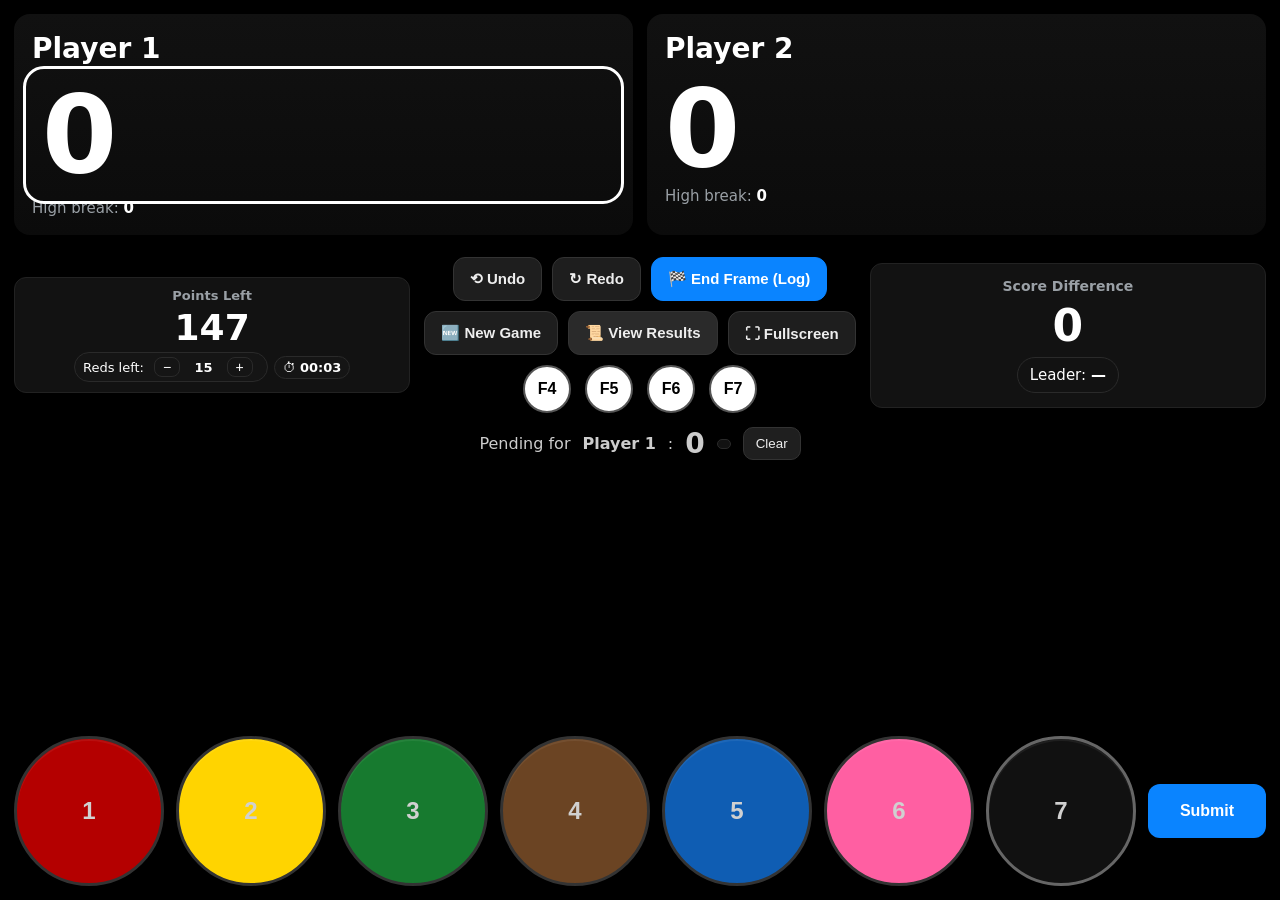
<file: index-backup.html>
<!DOCTYPE html>
<html lang="en">
<head>
  <meta charset="UTF-8" />
  <meta name="viewport" content="width=device-width, initial-scale=1, viewport-fit=cover" />
  <title>Snooker Scoreboard</title>
  <style>
    :root{
      --bg:#000; --fg:#fff; --muted:#9aa0a6; --accent:#fff;
      --panel:#111; --panel2:#0b0b0b; --outline:#fff;
      --btnSize:150px; --danger:#ff4d4f; --cheeky:#f5c542; --primary:#0a84ff;
    }
    *{box-sizing:border-box}
    html,body{height:100%;margin:0;background:var(--bg);color:var(--fg);
      font-family:system-ui,-apple-system,Segoe UI,Roboto,Ubuntu,Cantarell,Helvetica,Arial,sans-serif;
      -webkit-text-size-adjust:100%}
    body{touch-action:manipulation}
    button{-webkit-tap-highlight-color:transparent}
    .app{display:flex;flex-direction:column;height:100%;max-width:1400px;margin:0 auto}

    /* Player panels */
    .players{display:grid;grid-template-columns:1fr 1fr;gap:14px;padding:14px}
    .player{background:linear-gradient(180deg,var(--panel),var(--panel2));
      border-radius:16px;padding:18px;position:relative;min-height:170px}
    .player .name{font-size:clamp(18px,3.5vw,28px);font-weight:700;cursor:pointer;display:inline-block}
    .score{font-size:clamp(56px,9vw,108px);line-height:1;margin:10px 0 4px;font-weight:800}
    .selected .score{outline:3px solid var(--outline);outline-offset:6px;border-radius:12px;padding:6px 10px}
    .meta{display:flex;gap:18px;flex-wrap:wrap;color:var(--muted);font-size:clamp(12px,2.2vw,15px)}
    .meta div strong{color:var(--fg)}

    /* Middle bar */
    .middle{display:grid;grid-template-columns:1fr auto 1fr;align-items:center;gap:14px;padding:8px 14px}
    .statCard{background:#121212;border:1px solid #222;border-radius:12px;padding:14px;text-align:center}
    .statCard h3{margin:0 0 6px;font-size:14px;color:var(--muted)}
    .statCard .big{font-size:clamp(22px,4.5vw,44px);font-weight:800}
    .dangerText{color:var(--danger)!important}

    /* Compact Points Left */
    .statCard.compact{padding:10px 12px}
    .statCard.compact h3{font-size:13px;margin-bottom:4px}
    .statCard.compact .big{font-size:clamp(20px,3.6vw,36px)}
    .statCard.compact .controls{gap:6px;flex-wrap:wrap;justify-content:center}
    .statCard.compact .chip{
      background:#151515;border:1px solid #2a2a2a;border-radius:999px;
      padding:4px 8px;font-size:13px;line-height:1;white-space:nowrap
    }
    .statCard.compact .chip button{
      background:transparent;border:1px solid #2a2a2a;color:#fff;
      padding:2px 8px;border-radius:8px;margin:0 6px;cursor:pointer;font-size:14px;line-height:1
    }
    .statCard.compact .chip strong{min-width:26px;display:inline-block;text-align:center}

    .btnCol{display:flex;flex-direction:column;align-items:center;gap:10px}
    .btnRow{display:flex;gap:10px;justify-content:center;flex-wrap:wrap}
    .undoBtn,.resetBtn,.logBtn,.resultsBtn{background:#1e1e1e;border:1px solid #333;color:#eee;
      padding:12px 16px;border-radius:12px;cursor:pointer;font-weight:800;font-size:15px}
    .logBtn{background:var(--primary);border-color:var(--primary);color:#fff}
    .resultsBtn{background:#2a2a2a}
    .undoBtn:active,.resetBtn:active,.logBtn:active,.resultsBtn:active{transform:translateY(1px)}

    /* Foul + redo row */
    .foulRow{display:flex;gap:14px;justify-content:center;flex-wrap:wrap}
    .foulBtn{
      width:48px;height:48px;border-radius:999px;border:2px solid #555;
      background:#fff;color:#000;font-weight:900;font-size:16px;cursor:pointer;
    }
    .foulBtn:active{transform:translateY(1px)}
    .redoBtn{background:#1e1e1e;border:1px solid #333;color:#eee;
      padding:12px 16px;border-radius:12px;cursor:pointer;font-weight:800;font-size:15px}
    .redoBtn:active{transform:translateY(1px)}
    .foulBadge{background:#2b2b2b;border:1px solid #3a3a3a;border-radius:999px;
      padding:4px 10px;margin-left:8px;font-size:14px;display:none}

    .controls{display:flex;align-items:center;gap:12px}
    .chip{background:#121212;border:1px solid #2a2a2a;border-radius:999px;padding:8px 12px;font-size:15px}
    .chip button{background:transparent;border:1px solid #2a2a2a;color:var(--fg);padding:4px 10px;border-radius:10px;margin:0 6px;cursor:pointer;font-size:16px}

    /* Pending tray */
    .pending{display:flex;justify-content:center;align-items:center;gap:12px;padding:6px 12px;color:#ccc;flex-wrap:wrap}
    .pending .amount{font-size:clamp(18px,3.8vw,28px);font-weight:800}
    .pending button{background:#1f1f1f;border:1px solid #333;color:#eee;border-radius:10px;padding:8px 12px;cursor:pointer}

    /* NEW: pending ball icons strip */
    .pending .icons{
      display:flex;align-items:center;gap:6px;
      max-width:60vw;overflow-x:auto;white-space:nowrap;
      background:#121212;border:1px solid #2a2a2a;border-radius:10px;
      padding:4px 6px;
    }
    .miniBall{
      width:18px;height:18px;border-radius:50%;border:2px solid #222;flex:0 0 auto;
      box-shadow:0 1px 0 rgba(255,255,255,0.06) inset;
    }

    /* Balls */
    .bottom{margin-top:auto;padding:14px}
    .ballRow{display:grid;grid-template-columns:repeat(8,1fr);gap:12px;align-items:center}
    .ball{width:var(--btnSize);height:var(--btnSize);border-radius:50%;border:3px solid #333;
      display:flex;align-items:center;justify-content:center;margin:0 auto;font-weight:900;
      font-size:24px;cursor:pointer;box-shadow:0 2px 0 rgba(255,255,255,0.06) inset;color:#d0d0d0}
    .ball:active{transform:translateY(1px)}
    .red{background:#b40000}.yellow{background:#ffd400}.green{background:#177a2f}
    .brown{background:#6b4423}.blue{background:#0f5db3}.pink{background:#ff5fa2}
    .black{background:#111;border-color:#666}
    .submit{grid-column:8 / 9;background:#0a84ff;color:#fff;border:none;border-radius:12px;
      padding:18px 12px;font-weight:800;cursor:pointer;font-size:16px}
    .submit:active{transform:translateY(1px)}

    @media(max-width:1100px){
      :root{--btnSize:120px}
      .foulBtn{width:44px;height:44px;font-size:15px}
    }
    @media(max-width:920px){:root{--btnSize:84px}}
    @media(max-width:760px){:root{--btnSize:72px}}

    /* Modal */
    .modalBackdrop{
      position:fixed;inset:0;background:rgba(0,0,0,.6);
      display:none;align-items:center;justify-content:center;z-index:9999;
    }
    .modal{background:#141414;border:1px solid #2a2a2a;border-radius:14px;padding:18px;min-width:280px;max-width:92%}
    .modal h4{margin:0 0 10px;font-size:18px}
    .modal p{margin:0 0 16px;color:#ccc}
    .modal .row{display:flex;gap:10px;justify-content:flex-end;flex-wrap:wrap}
    .btn{background:#1e1e1e;border:1px solid #333;color:#eee;padding:10px 14px;border-radius:10px;cursor:pointer;font-weight:700}
    .btn.primary{background:#0a84ff;border-color:#0a84ff}
    .cheeky{margin-top:8px;font-size:13px;color:var(--cheeky);text-align:center}
    .cheeky[hidden]{display:none}
  </style>

  <meta name="theme-color" content="#000000">
  <meta name="mobile-web-app-capable" content="yes">
  <meta name="apple-mobile-web-app-capable" content="yes">
</head>
<body>
<audio id="tapSound" src="click.wav" preload="auto"></audio>
  <div class="app" id="app">
    <div class="players">
      <div class="player" id="p1">
        <div class="name" data-player="1" contenteditable="true" spellcheck="false">Player 1</div>
        <div class="score" id="score1">0</div>
        <div class="meta">
          <div>High break: <strong id="hb1">0</strong></div>
        </div>
      </div>
      <div class="player" id="p2">
        <div class="name" data-player="2" contenteditable="true" spellcheck="false">Player 2</div>
        <div class="score" id="score2">0</div>
        <div class="meta">
          <div>High break: <strong id="hb2">0</strong></div>
        </div>
      </div>
    </div>

    <div class="middle">
      <div class="statCard compact">
        <h3>Points Left</h3>
        <div class="big" id="pointsLeft">147</div>
        <div class="controls" style="margin-top:4px">
          <span class="chip">Reds left:
            <button id="redsMinus" aria-label="Decrease reds">−</button>
            <strong id="redsLeft">15</strong>
            <button id="redsPlus" aria-label="Increase reds">+</button>
          </span>
          <!-- ⏱ Frame timer chip -->
          <span class="chip">⏱ <strong id="frameTimer">00:00</strong></span>
        </div>
      </div>

      <div class="btnCol">
        <div class="btnRow">
          <button class="undoBtn" id="undoBtn">⟲ Undo</button>
          <button class="redoBtn" id="redoBtn">↻ Redo</button>
          <button class="logBtn" id="endFrameBtn">🏁 End Frame (Log)</button>
        </div>
        <div class="btnRow">
          <button class="resetBtn" id="resetBtn">🆕 New Game</button>
          <button class="resultsBtn" id="resultsBtn">📜 View Results</button>
          <button class="resetBtn" id="fsBtn">⛶ Fullscreen</button>
        </div>
        <div class="foulRow">
          <button class="foulBtn" data-foul="4">F4</button>
          <button class="foulBtn" data-foul="5">F5</button>
          <button class="foulBtn" data-foul="6">F6</button>
          <button class="foulBtn" data-foul="7">F7</button>
        </div>
      </div>

      <div class="statCard">
        <h3>Score Difference</h3>
        <div class="big" id="scoreDiff">0</div>
        <div class="controls" style="justify-content:center;margin-top:6px">
          <span class="chip"><span id="leaderLabel">Leader:</span> <strong id="leader">—</strong></span>
        </div>
        <div id="cheekyMsg" class="cheeky" hidden>Even two fouls won’t be enough.</div>
      </div>
    </div>

    <div class="pending" id="pendingTray" hidden>
      Pending for <strong id="pendingPlayer">P1</strong>:
      <span class="amount" id="pendingAmount">0</span>
      <!-- NEW: visual sequence of balls -->
      <div class="icons" id="pendingIcons" hidden></div>
      <span class="foulBadge" id="foulBadge">FOUL</span>
      <button id="clearPending">Clear</button>
    </div>

    <div class="bottom">
      <div class="ballRow">
        <button class="ball red" data-points="1" aria-label="Red 1">1</button>
        <button class="ball yellow" data-points="2" aria-label="Yellow 2">2</button>
        <button class="ball green" data-points="3" aria-label="Green 3">3</button>
        <button class="ball brown" data-points="4" aria-label="Brown 4">4</button>
        <button class="ball blue" data-points="5" aria-label="Blue 5">5</button>
        <button class="ball pink" data-points="6" aria-label="Pink 6">6</button>
        <button class="ball black" data-points="7" aria-label="Black 7">7</button>
        <button class="submit" id="submitBtn">Submit</button>
      </div>
    </div>
  </div>

  <!-- Modal: New Game -->
  <div class="modalBackdrop" id="confirmModal">
    <div class="modal" role="dialog" aria-modal="true" aria-labelledby="confirmTitle">
      <h4 id="confirmTitle">Start a new game?</h4>
      <p>This will clear scores, breaks, reds, and history. Player names stay.</p>
      <div class="row">
        <button class="btn" id="cancelReset">Cancel</button>
        <button class="btn primary" id="confirmReset">Yes, reset</button>
      </div>
    </div>
  </div>

  <!-- Modal: End Frame (Log) -->
  <div class="modalBackdrop" id="logModal">
    <div class="modal" role="dialog" aria-modal="true" aria-labelledby="logTitle">
      <h4 id="logTitle">End Frame & Save Result?</h4>
      <p id="logSummary">Summary goes here…</p>
      <div class="row">
        <button class="btn" id="cancelLog">Cancel</button>
        <button class="btn primary" id="confirmLog">Save & Reset</button>
      </div>
    </div>
  </div>

  <script>
    (function(){
      const qs = s=>document.querySelector(s);
      const qsa = s=>Array.from(document.querySelectorAll(s));
      const clamp = (n,min,max)=>Math.max(min,Math.min(max,n));
      const sum = arr => arr.reduce((a,b)=>a+b,0);
      const ALL_COLORS = [2,3,4,5,6,7];

      const state = {
        selected: 1,
        scores: {1:0, 2:0},
        currentBreak: {1:0, 2:0},
        highBreak: {1:0, 2:0},
        pending: 0,
        pendingBalls: [],
        pendingFor: 1,
        pendingFoul: false,
        redsLeft: 15,
        colorsRemaining: [...ALL_COLORS],
        history: [],
        redoStack: [],
        frameStartedAt: Date.now()
      };

      // Tap sound
      const playTap = () => {
        const el = document.getElementById('tapSound');
        if (!el) return;
        el.currentTime = 0;
        el.play().catch(()=>{});
      };
      document.addEventListener('click', e => {
        if (e.target.closest('button')) playTap();
      });

      // Restore
      const saved = JSON.parse(localStorage.getItem('snookerBoardV1')||'null');
      if(saved){
        Object.assign(state, saved);
        if(!Array.isArray(state.colorsRemaining)) state.colorsRemaining = [...ALL_COLORS];
        if(typeof state.pendingFoul!=='boolean') state.pendingFoul = false;
        if(!state.frameStartedAt) state.frameStartedAt = Date.now();
        renderScores(); updateDiff(); updatePointsLeft(); renderBallVisibility();
      }

      function save(){
        localStorage.setItem('snookerBoardV1', JSON.stringify({
          selected: state.selected,
          scores: state.scores,
          currentBreak: state.currentBreak,
          highBreak: state.highBreak,
          pending: 0, pendingBalls: [], pendingFor: state.selected, pendingFoul: false,
          redsLeft: state.redsLeft,
          colorsRemaining: state.colorsRemaining,
          history: state.history,
          frameStartedAt: state.frameStartedAt
        }));
      }

      // Selection & UI
      function selectPlayer(p){
        if(state.selected!==p){ finalizeBreak(state.selected); }
        state.selected = p;
        state.pendingFor = p;
        qs('#p1').classList.toggle('selected', p===1);
        qs('#p2').classList.toggle('selected', p===2);
        updatePendingLabel(); save(); renderBallVisibility(); updateDiff();
      }
      function updatePendingLabel(){
        const name = localStorage.getItem('snookerName'+state.pendingFor) || ('Player '+state.pendingFor);
        qs('#pendingPlayer').textContent = name;
      }

      // --- NEW: pending icon rendering ---
      const ballClass = (v)=>{
        switch(v){
          case 1: return 'red';
          case 2: return 'yellow';
          case 3: return 'green';
          case 4: return 'brown';
          case 5: return 'blue';
          case 6: return 'pink';
          case 7: return 'black';
          default: return '';
        }
      };
      function renderPendingIcons(){
        const wrap = qs('#pendingIcons');
        if(!wrap) return;
        wrap.innerHTML = '';
        if(state.pendingFoul || state.pendingBalls.length===0){
          wrap.hidden = true;
          return;
        }
        wrap.hidden = false;
        // show last 40 for safety; auto-scroll to end
        state.pendingBalls.slice(-40).forEach(v=>{
          const d=document.createElement('div');
          d.className = 'miniBall '+ballClass(v);
          d.title = String(v);
          wrap.appendChild(d);
        });
        wrap.scrollLeft = wrap.scrollWidth;
      }

      // Pending
      function addPending(points){
        if(state.pendingFoul) return;
        if(state.pending===0){ state.pendingFor = state.selected; }
        state.pending += points;
        state.pendingBalls.push(points);
        showPending();
      }
      function addFoul(points){
        state.pendingFor = state.selected; // fouls award to the selected player on submit
        state.pendingFoul = true;
        state.pending = Number(points);
        state.pendingBalls = [];
        showPending();
      }
      function showPending(){
        qs('#pendingTray').hidden = state.pending<=0;
        qs('#pendingAmount').textContent = state.pending;
        qs('#foulBadge').style.display = (state.pendingFoul && state.pending>0) ? 'inline-block' : 'none';
        updatePendingLabel();
        renderPendingIcons();
      }
      function clearPending(){
        state.pending = 0;
        state.pendingBalls = [];
        state.pendingFoul = false;
        state.pendingFor = state.selected;
        qs('#pendingAmount').textContent = 0;
        qs('#pendingTray').hidden = true;
        qs('#foulBadge').style.display = 'none';
        renderPendingIcons();
      }

      // Simulate sequence (for red/colour removal)
      function simulatePendingSequence(){
        const redsBefore = state.redsLeft;
        let redsSim = redsBefore;
        let colorsSim = [...state.colorsRemaining];
        let afterRed = false;
        const colorsRemoved = [];

        state.pendingBalls.forEach(v=>{
          if(v===1){
            if(redsSim>0) redsSim--;
            afterRed = true;
          } else if(ALL_COLORS.includes(v)){
            if(afterRed){
              afterRed = false; // respotted
            } else if (redsSim===0){
              const idx = colorsSim.indexOf(v);
              if(idx!==-1){ colorsSim.splice(idx,1); colorsRemoved.push(v); }
            }
          }
        });

        if(redsBefore>0 && redsSim===0){
          colorsSim = [...ALL_COLORS];
          let tempReds = redsBefore, postRed = false;
          for(const v of state.pendingBalls){
            if(v===1){ if(tempReds>0){ tempReds--; postRed = true; } continue; }
            if(tempReds>0) continue;
            if(ALL_COLORS.includes(v)){
              if(postRed){ postRed = false; }
              else{
                const idx = colorsSim.indexOf(v);
                if(idx!==-1){ colorsSim.splice(idx,1); colorsRemoved.push(v); }
              }
            }
          }
        }

        const redsDelta = redsSim - redsBefore;
        return { redsDelta, colorsAfter: colorsSim, colorsRemoved };
      }

      // Submit (Submit ends break of SELECTED player)
      function submitPending(){
        if(state.pending<=0) return;
        const sel = state.selected;
        const prevBreak = state.currentBreak[sel];
        const prevHigh  = state.highBreak[sel];

        if(state.pendingFoul){
          const recipient = state.pendingFor;
          state.scores[recipient] += state.pending;

          state.history.push({
            type:'foul',
            player: recipient,   // points awarded to this player
            points: state.pending,
            prevBreak, prevHigh,
            endedBreak: true,
            at: Date.now()
          });

          finalizeBreak(sel);
          clearPending();
          renderScores(); updatePointsLeft(); renderBallVisibility(); updateDiff(); save();
          return;
        }

        // Normal pots
        const p = state.pendingFor;
        const { redsDelta, colorsAfter, colorsRemoved } = simulatePendingSequence();

        state.scores[p] += state.pending;
        state.currentBreak[p] += state.pending;

        state.redsLeft = clamp(state.redsLeft + redsDelta, 0, 15);
        state.colorsRemaining = colorsAfter;

        state.history.push({
            type:'pots',
            player: p,
            amount: state.pending,
            redsDelta, colorsRemoved,
            prevBreak, prevHigh,
            endedBreak: true,
            at: Date.now()
        });

        finalizeBreak(sel);
        clearPending();
        renderScores(); updatePointsLeft(); renderBallVisibility(); updateDiff(); save();
      }

      // Undo / Redo
      const deepClone = (o)=>JSON.parse(JSON.stringify(o));

      function undo(){
        const last = state.history.pop();
        if(!last) return;
        state.redoStack.push(deepClone(last));

        if(last.type==='foul'){
          const { player, points, prevBreak, prevHigh, endedBreak } = last;
          state.scores[player] = Math.max(0, state.scores[player] - points);
          if(endedBreak){
            state.currentBreak[state.selected] = prevBreak;
            state.highBreak[state.selected] = prevHigh;
          }
          renderScores(); updatePointsLeft(); renderBallVisibility(); updateDiff(); save(); return;
        }

        if(last.type==='pots'){
          const { player, amount, redsDelta=0, colorsRemoved=[], prevBreak, prevHigh, endedBreak } = last;
          state.scores[player] = Math.max(0, state.scores[player] - amount);

          state.redsLeft = clamp(state.redsLeft - redsDelta, 0, 15);
          if(colorsRemoved.length){
            colorsRemoved.forEach(v=>{
              if(!state.colorsRemaining.includes(v)) state.colorsRemaining.push(v);
            });
            state.colorsRemaining.sort((a,b)=>a-b);
          }

          if(endedBreak){
            state.currentBreak[state.selected] = prevBreak;
            state.highBreak[state.selected] = prevHigh;
          } else {
            state.currentBreak[player] = Math.max(0, state.currentBreak[player] - amount);
            recomputeHighBreaks();
          }

          renderScores(); updatePointsLeft(); renderBallVisibility(); updateDiff(); save(); return;
        }
      }

      function redo(){
        const last = state.redoStack.pop();
        if(!last) return;
        state.history.push(deepClone(last));

        if(last.type==='foul'){
          const { player, points, endedBreak } = last;
          state.scores[player] += points;
          if(endedBreak) finalizeBreak(state.selected);
          renderScores(); updatePointsLeft(); renderBallVisibility(); updateDiff(); save(); return;
        }

        if(last.type==='pots'){
          const { player, amount, redsDelta=0, colorsRemoved=[], endedBreak } = last;
          state.scores[player] += amount;
          state.currentBreak[player] += amount;

          state.redsLeft = clamp(state.redsLeft + redsDelta, 0, 15);
          if(colorsRemoved.length){
            colorsRemoved.forEach(v=>{
              const idx = state.colorsRemaining.indexOf(v);
              if(idx!==-1) state.colorsRemaining.splice(idx,1);
            });
          }

          if(endedBreak) finalizeBreak(state.selected);

          renderScores(); updatePointsLeft(); renderBallVisibility(); updateDiff(); save(); return;
        }
      }

      // Ball visibility based on phase
      function getBallBtn(v){ return document.querySelector(`.ball[data-points="${v}"]`); }
      function renderBallVisibility(){
        const redBtn = getBallBtn(1);
        if(redBtn) redBtn.style.display = state.redsLeft > 0 ? '' : 'none';
        ALL_COLORS.forEach(v=>{
          const btn = getBallBtn(v); if(!btn) return;
          if (state.redsLeft > 0) btn.style.display = '';
          else btn.style.display = state.colorsRemaining.includes(v) ? '' : 'none';
        });
      }

      // Break helpers
      function finalizeBreak(player){
        if(state.currentBreak[player] > state.highBreak[player]){
          state.highBreak[player] = state.currentBreak[player];
        }
        state.currentBreak[player] = 0;
        renderScores();
      }
      function recomputeHighBreaks(){
        [1,2].forEach(p=>{
          state.highBreak[p] = Math.min(state.scores[p], Math.max(state.highBreak[p], state.currentBreak[p]));
        });
      }
      function renderScores(){
        qs('#score1').textContent = state.scores[1];
        qs('#score2').textContent = state.scores[2];
        qs('#hb1').textContent = state.highBreak[1];
        qs('#hb2').textContent = state.highBreak[2];
      }

      // --- Diff, snookers & cheeky logic ---
      function getMinFoul(){
        if(state.redsLeft > 0) return 4;
        if(state.colorsRemaining.length === 0) return 4;
        const lowest = Math.min(...state.colorsRemaining);
        return Math.max(4, lowest);
      }

      function updateDiff(){
        const diff = state.scores[1]-state.scores[2];
        const lead = Math.abs(diff);

        const leaderName = diff===0 ? '—'
          : (diff>0 ? (localStorage.getItem('snookerName1')||'Player 1')
                    : (localStorage.getItem('snookerName2')||'Player 2'));

        const reds = state.redsLeft;
        const pointsLeft = reds>0 ? (reds*8 + 27) : sum(state.colorsRemaining);

        const minFoul = getMinFoul();
        const twoFoulSwing = 2 * minFoul;

        const snookersRequired = lead > pointsLeft;
        const beyondTwoFouls = lead > pointsLeft + twoFoulSwing;

        const diffEl = qs('#scoreDiff');
        diffEl.textContent = lead;
        diffEl.classList.toggle('dangerText', snookersRequired);

        const leaderLabelEl = qs('#leaderLabel');
        const leaderEl = qs('#leader');
        if (snookersRequired){
          leaderLabelEl.textContent = '';
          leaderEl.textContent = 'Snookers required';
        } else {
          leaderLabelEl.textContent = 'Leader:';
          leaderEl.textContent = leaderName;
        }

        const cheeky = qs('#cheekyMsg');
        if (beyondTwoFouls){
          cheeky.textContent = `Even two fouls won’t be enough (min foul ${minFoul}).`;
          cheeky.hidden = false;
        } else {
          cheeky.hidden = true;
        }
      }

      function updatePointsLeft(){
        const reds = state.redsLeft;
        const points = reds>0 ? (reds*8 + 27) : sum(state.colorsRemaining);
        qs('#pointsLeft').textContent = points;
        qs('#redsLeft').textContent = state.redsLeft;
      }

      // Names
      qsa('.name').forEach(el=>{
        const savedName = localStorage.getItem('snookerName'+el.dataset.player);
        if(savedName) el.textContent = savedName;
        el.addEventListener('input',()=>{
          localStorage.setItem('snookerName'+el.dataset.player, el.textContent.trim());
          updatePendingLabel(); updateDiff();
        });
        el.addEventListener('click', ()=>selectPlayer(Number(el.dataset.player)));
      });

      // Reds adjusters
      qs('#redsMinus').addEventListener('click', ()=>{
        const was = state.redsLeft;
        state.redsLeft = clamp(state.redsLeft-1, 0, 15);
        if(was>0 && state.redsLeft===0) state.colorsRemaining = [...ALL_COLORS];
        if(was===0 && state.redsLeft>0) state.colorsRemaining = [...ALL_COLORS];
        updatePointsLeft(); renderBallVisibility(); updateDiff(); save();
      });
      qs('#redsPlus').addEventListener('click', ()=>{
        const was = state.redsLeft;
        state.redsLeft = clamp(state.redsLeft+1, 0, 15);
        if(was===0 && state.redsLeft>0) state.colorsRemaining = [...ALL_COLORS];
        updatePointsLeft(); renderBallVisibility(); updateDiff(); save();
      });

      // Fullscreen label toggle
      document.addEventListener('fullscreenchange', ()=>{
        const btn = qs('#fsBtn');
        btn.textContent = document.fullscreenElement ? '🗗 Exit Fullscreen' : '⛶ Fullscreen';
      });

      // Events
      qsa('.ball').forEach(btn=>btn.addEventListener('click', ()=>addPending(Number(btn.dataset.points))));
      qsa('.foulBtn').forEach(btn=>btn.addEventListener('click', ()=>addFoul(Number(btn.dataset.foul))));
      qs('#submitBtn').addEventListener('click', submitPending);
      qs('#clearPending').addEventListener('click', clearPending);
      qs('#undoBtn').addEventListener('click', undo);
      qs('#redoBtn').addEventListener('click', redo);

      // --- Logging ---
      function getLogs(){ return JSON.parse(localStorage.getItem('snookerLogs')||'[]'); }
      function setLogs(arr){ localStorage.setItem('snookerLogs', JSON.stringify(arr)); }

      function countFoulsAwarded(){
        const f1 = state.history.filter(h=>h.type==='foul' && h.player===1).length;
        const f2 = state.history.filter(h=>h.type==='foul' && h.player===2).length;
        return {f1,f2};
      }

      function buildFrameRecord(){
        const p1 = (localStorage.getItem('snookerName1')||'Player 1').trim() || 'Player 1';
        const p2 = (localStorage.getItem('snookerName2')||'Player 2').trim() || 'Player 2';
        const s1 = state.scores[1], s2 = state.scores[2];
        const winner = s1===s2 ? 'Tie' : (s1>s2 ? p1 : p2);
        const margin = Math.abs(s1 - s2);
        const { f1, f2 } = countFoulsAwarded();
        return {
          id: new Date().toISOString(),
          startedAt: new Date(state.frameStartedAt).toISOString(),
          endedAt: new Date().toISOString(),
          durationSec: Math.round((Date.now()-state.frameStartedAt)/1000),
          p1: { name: p1, score: s1, highBreak: state.highBreak[1], foulsFor: f1 },
          p2: { name: p2, score: s2, highBreak: state.highBreak[2], foulsFor: f2 },
          winner, margin,
          redsLeft: state.redsLeft,
          colorsRemaining: [...state.colorsRemaining],
          notes: ""
        };
      }

      function openLogModal(){
        const rec = buildFrameRecord();
        const sum = `${rec.p1.name} ${rec.p1.score} (HiB ${rec.p1.highBreak})  —  ${rec.p2.name} ${rec.p2.score} (HiB ${rec.p2.highBreak})\n`+
                    `Winner: ${rec.winner}${rec.winner!=='Tie' ? `  |  Margin: ${rec.margin}`:""}\n`+
                    `Fouls awarded: ${rec.p1.name} ${rec.p1.foulsFor}, ${rec.p2.name} ${rec.p2.foulsFor}\n`+
                    `Reds left: ${rec.redLeft} | Colours: ${rec.colorsRemaining?.join(', ')||'—'}\n`+
                    `Duration: ${rec.durationSec}s`;
        qs('#logSummary').textContent = sum;
        qs('#logModal').style.display = 'flex';
      }
      function closeLogModal(){ qs('#logModal').style.display = 'none'; }

      qs('#endFrameBtn').addEventListener('click', openLogModal);
      qs('#cancelLog').addEventListener('click', closeLogModal);
      qs('#confirmLog').addEventListener('click', ()=>{
        const logs = getLogs();
        logs.push(buildFrameRecord());
        setLogs(logs);
        closeLogModal();
        softResetFrame(); // start next frame
      });

      function softResetFrame(){
        Object.assign(state, {
          selected: 1,
          scores: {1:0,2:0},
          currentBreak: {1:0,2:0},
          highBreak: {1:0,2:0},
          pending: 0,
          pendingBalls: [],
          pendingFor: 1,
          pendingFoul: false,
          redsLeft: 15,
          colorsRemaining: [...ALL_COLORS],
          history: [],
          redoStack: [],
          frameStartedAt: Date.now()
        });
        clearPending();
        selectPlayer(1);
        renderScores(); updateDiff(); updatePointsLeft(); renderBallVisibility(); save();
        startFrameTimer(); // ⏱ restart timer on new frame
      }

      // Modal (New Game)
      const modal = qs('#confirmModal'), openModal=()=>modal.style.display='flex', closeModal=()=>modal.style.display='none';
      qs('#resetBtn').addEventListener('click', openModal);
      qs('#cancelReset').addEventListener('click', closeModal);
      qs('#confirmReset').addEventListener('click', ()=>{
        closeModal();
        softResetFrame(); // reset without logging
      });

      // Fullscreen toggle + results
      qs('#fsBtn').addEventListener('click', ()=>{
        if(document.fullscreenElement){ document.exitFullscreen(); }
        else { document.documentElement.requestFullscreen(); }
      });
      qs('#resultsBtn').addEventListener('click', ()=>{
        location.href = 'results.html';
      });

      // Select by clicking panel (except when clicking name)
      qs('#p1').addEventListener('click', e=>{ if(!e.target.classList.contains('name')) selectPlayer(1); });
      qs('#p2').addEventListener('click', e=>{ if(!e.target.classList.contains('name')) selectPlayer(2); });

      // --- ⏱ Frame timer logic ---
      let timerHandle = null;
      function formatHHMMSS(totalSec){
        const h = Math.floor(totalSec / 3600);
        const m = Math.floor((totalSec % 3600) / 60);
        const s = totalSec % 60;
        const pad = n => String(n).padStart(2,'0');
        return h > 0 ? `${h}:${pad(m)}:${pad(s)}` : `${pad(m)}:${pad(s)}`;
      }
      function updateTimerUI(){
        const el = document.getElementById('frameTimer');
        if (!el || !state.frameStartedAt) return;
        const secs = Math.max(0, Math.floor((Date.now() - state.frameStartedAt) / 1000));
        el.textContent = formatHHMMSS(secs);
      }
      function startFrameTimer(){
        stopFrameTimer();
        updateTimerUI();
        timerHandle = setInterval(updateTimerUI, 1000);
      }
      function stopFrameTimer(){
        if (timerHandle){ clearInterval(timerHandle); timerHandle = null; }
      }
      document.addEventListener('visibilitychange', () => {
        if (document.visibilityState === 'visible') updateTimerUI();
      });

      // Init
      selectPlayer(state.selected);
      renderScores(); updatePointsLeft(); renderBallVisibility(); updateDiff();
      qs('#fsBtn').textContent = document.fullscreenElement ? '🗗 Exit Fullscreen' : '⛶ Fullscreen';
      startFrameTimer(); // ⏱ start ticking on load
    })();
  </script>

<script>
/* Wake Lock (keeps screen on) */
let wakeLock;
async function requestWakeLock() {
  try { wakeLock = await navigator.wakeLock.request('screen'); }
  catch(e) { /* ignore */ }
}
document.addEventListener('visibilitychange', () => {
  if (document.visibilityState === 'visible' && !wakeLock) requestWakeLock();
});
if (screen.orientation && screen.orientation.lock) {
  screen.orientation.lock('landscape').catch(()=>{});
}
window.addEventListener('pointerdown', requestWakeLock, { once: true });
</script>

</body>
</html>
</file>
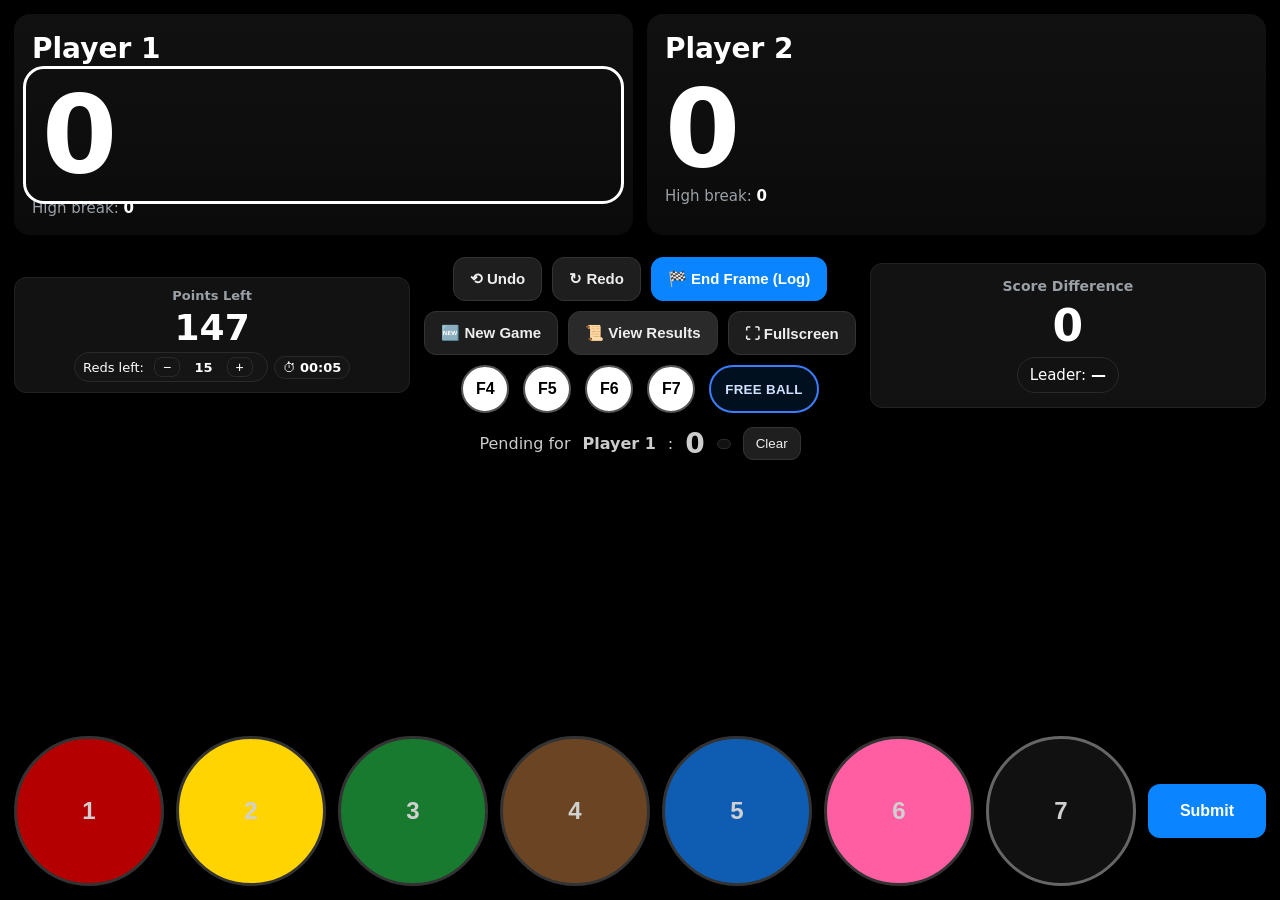
<file: indexbackup3.html>
<!DOCTYPE html>
<!--
  Snooker Scoreboard v3.0 – 25 Oct 2025
  Fixed final-black winner logic and snooker calculation.
  Author: Craig (poor bastard maintaining this beast)
-->
<html lang="en">
<head>
<meta charset="UTF-8" />
<meta name="viewport" content="width=device-width, initial-scale=1, viewport-fit=cover" />
<title>Snooker Scoreboard (Safe Mode)</title>
<style>
  :root{
    --bg:#000; --fg:#fff; --muted:#9aa0a6; --accent:#fff;
    --panel:#111; --panel2:#0b0b0b; --outline:#fff;
    --btnSize:150px; --danger:#ff4d4f; --cheeky:#f5c542; --primary:#0a84ff;
    --winGrad1:#1e003e; --winGrad2:#001f4d;
    --gold:#ffd76a; --silver:#a6c8ff; --glass:rgba(255,255,255,.06);
  }
  *{box-sizing:border-box}
  html,body{height:100%;margin:0;background:var(--bg);color:var(--fg);
    font-family:system-ui,-apple-system,Segoe UI,Roboto,Ubuntu,Cantarell,Helvetica,Arial,sans-serif;
    -webkit-text-size-adjust:100%}
  body{touch-action:manipulation}
  button{-webkit-tap-highlight-color:transparent}
  .app{display:flex;flex-direction:column;height:100%;max-width:1400px;margin:0 auto}

  .players{display:grid;grid-template-columns:1fr 1fr;gap:14px;padding:14px}
  .player{background:linear-gradient(180deg,var(--panel),var(--panel2));
    border-radius:16px;padding:18px;position:relative;min-height:170px;overflow:hidden}
  .player .name{font-size:clamp(18px,3.5vw,28px);font-weight:700;cursor:pointer;display:inline-block}
  .score{font-size:clamp(56px,9vw,108px);line-height:1;margin:10px 0 4px;font-weight:800}
  .selected .score{outline:3px solid var(--outline);outline-offset:6px;border-radius:12px;padding:6px 10px}
  .meta{display:flex;gap:18px;flex-wrap:wrap;color:var(--muted);font-size:clamp(12px,2.2vw,15px)}
  .meta div strong{color:var(--fg)}

  .hibFlash::after{
    content:"";
    position:absolute; inset:-4px;
    background:radial-gradient(1200px 400px at 50% -20%, rgba(255,215,106,.25), transparent 60%),
               radial-gradient(800px 300px at 50% 120%, rgba(166,200,255,.15), transparent 60%);
    border-radius:18px; animation:hibPulse 1200ms ease-out; pointer-events:none;
  }
  @keyframes hibPulse{0%{opacity:0;transform:scale(.98)}20%{opacity:1}100%{opacity:0;transform:scale(1.02)}}

  .middle{display:grid;grid-template-columns:1fr auto 1fr;align-items:center;gap:14px;padding:8px 14px}
  .statCard{background:#121212;border:1px solid #222;border-radius:12px;padding:14px;text-align:center}
  .statCard h3{margin:0 0 6px;font-size:14px;color:var(--muted)}
  .statCard .big{font-size:clamp(22px,4.5vw,44px);font-weight:800}
  .dangerText{color:var(--danger)!important}

  .statCard.compact{padding:10px 12px}
  .statCard.compact h3{font-size:13px;margin-bottom:4px}
  .statCard.compact .big{font-size:clamp(20px,3.6vw,36px)}
  .statCard.compact .controls{gap:6px;flex-wrap:wrap;justify-content:center}
  .statCard.compact .chip{
    background:#151515;border:1px solid #2a2a2a;border-radius:999px;
    padding:4px 8px;font-size:13px;line-height:1;white-space:nowrap
  }
  .statCard.compact .chip button{
    background:transparent;border:1px solid #2a2a2a;color:#fff;
    padding:2px 8px;border-radius:8px;margin:0 6px;cursor:pointer;font-size:14px;line-height:1
  }
  .statCard.compact .chip strong{min-width:26px;display:inline-block;text-align:center}

  .btnCol{display:flex;flex-direction:column;align-items:center;gap:10px}
  .btnRow{display:flex;gap:10px;justify-content:center;flex-wrap:wrap}
  .undoBtn,.resetBtn,.logBtn,.resultsBtn{background:#1e1e1e;border:1px solid #333;color:#eee;
    padding:12px 16px;border-radius:12px;cursor:pointer;font-weight:800;font-size:15px}
  .logBtn{background:var(--primary);border-color:var(--primary);color:#fff}
  .resultsBtn{background:#2a2a2a}
  .undoBtn:active,.resetBtn:active,.logBtn:active,.resultsBtn:active{transform:translateY(1px)}

  .foulRow{display:flex;gap:14px;justify-content:center;flex-wrap:wrap}
  .foulBtn{
    width:48px;height:48px;border-radius:999px;border:2px solid #555;
    background:#fff;color:#000;font-weight:900;font-size:16px;cursor:pointer;
  }
  .foulBtn:active{transform:translateY(1px)}
  .redoBtn{background:#1e1e1e;border:1px solid #333;color:#eee;
    padding:12px 16px;border-radius:12px;cursor:pointer;font-weight:800;font-size:15px}
  .redoBtn:active{transform:translateY(1px)}
  .foulBadge{background:#2b2b2b;border:1px solid #3a3a3a;border-radius:999px;
    padding:4px 10px;margin-left:8px;font-size:14px;display:none}

  .freeBallBtn{
    padding:10px 14px;border-radius:999px;border:2px solid #3c7cff;
    background:rgba(10,132,255,.12); color:#cfe1ff; font-weight:800; letter-spacing:.3px;
    cursor:pointer; transition:box-shadow .2s, transform .1s, background .2s;
  }
  .freeBallBtn:active{transform:translateY(1px)}
  .freeBallBtn.armed{background:rgba(10,132,255,.22); box-shadow:0 0 0 6px rgba(10,132,255,.08), 0 0 22px rgba(10,132,255,.35) inset}

  .controls{display:flex;align-items:center;gap:12px}
  .chip{background:#121212;border:1px solid #2a2a2a;border-radius:999px;padding:8px 12px;font-size:15px}
  .chip button{background:transparent;border:1px solid #2a2a2a;color:var(--fg);padding:4px 10px;border-radius:10px;margin:0 6px;cursor:pointer;font-size:16px}

  .pending{display:flex;justify-content:center;align-items:center;gap:12px;padding:6px 12px;color:#ccc;flex-wrap:wrap}
  .pending .amount{font-size:clamp(18px,3.8vw,28px);font-weight:800}
  .pending button{background:#1f1f1f;border:1px solid #333;color:#eee;border-radius:10px;padding:8px 12px;cursor:pointer}

  .pending .icons{
    display:flex;align-items:center;gap:6px;max-width:60vw;overflow-x:auto;white-space:nowrap;
    background:#121212;border:1px solid #2a2a2a;border-radius:10px;padding:4px 6px;
  }
  .miniBall{width:18px;height:18px;border-radius:50%;border:2px solid #222;flex:0 0 auto;box-shadow:0 1px 0 rgba(255,255,255,0.06) inset}

  .bottom{margin-top:auto;padding:14px}
  .ballRow{display:grid;grid-template-columns:repeat(8,1fr);gap:12px;align-items:center}
  .ball{width:var(--btnSize);height:var(--btnSize);border-radius:50%;border:3px solid #333;
    display:flex;align-items:center;justify-content:center;margin:0 auto;font-weight:900;
    font-size:24px;cursor:pointer;color:#d0d0d0}
  .ball:active{transform:translateY(1px)}
  .red{background:#b40000}.yellow{background:#ffd400}.green{background:#177a2f}
  .brown{background:#6b4423}.blue{background:#0f5db3}.pink{background:#ff5fa2}
  .black{background:#111;border-color:#666}
  .submit{grid-column:8 / 9;background:#0a84ff;color:#fff;border:none;border-radius:12px;
    padding:18px 12px;font-weight:800;cursor:pointer;font-size:16px}
  .submit:active{transform:translateY(1px)}

  @media(max-width:1100px){:root{--btnSize:120px}.foulBtn{width:44px;height:44px;font-size:15px}}
  @media(max-width:920px){:root{--btnSize:84px}}
  @media(max-width:760px){:root{--btnSize:72px}}

  .modalBackdrop{position:fixed;inset:0;background:rgba(0,0,0,.6);display:none;align-items:center;justify-content:center;z-index:9999}
  .modal{background:#141414;border:1px solid #2a2a2a;border-radius:14px;padding:18px;min-width:280px;max-width:92%}
  .modal h4{margin:0 0 10px;font-size:18px}
  .modal p{margin:0 0 16px;color:#ccc}
  .modal .row{display:flex;gap:10px;justify-content:flex-end;flex-wrap:wrap}
  .btn{background:#1e1e1e;border:1px solid #333;color:#eee;padding:10px 14px;border-radius:10px;cursor:pointer;font-weight:700}
  .btn.primary{background:#0a84ff;border-color:#0a84ff}
  .cheeky{margin-top:8px;font-size:13px;color:var(--cheeky);text-align:center}
  .cheeky[hidden]{display:none}

  #winnerOverlay{position:fixed;inset:0;z-index:10000;display:none;background:
    radial-gradient(1200px 700px at 50% -20%, rgba(255,215,106,.20), transparent 60%),
    radial-gradient(1000px 600px at 50% 120%, rgba(166,200,255,.12), transparent 60%),
    linear-gradient(135deg, var(--winGrad1), var(--winGrad2));backdrop-filter:blur(2px);
    align-items:center;justify-content:center;cursor:pointer}
  .overlayInner{text-align:center;padding:24px 16px;max-width:90%;color:#fff;text-shadow:0 4px 14px rgba(0,0,0,.6);animation:popIn 500ms ease-out}
  .overlayBadge{display:inline-block;padding:6px 14px;font-weight:900;letter-spacing:.2em;border:1px solid rgba(255,255,255,.25);border-radius:999px;font-size:14px;background:rgba(255,255,255,.06)}
  .overlayTitle{font-size:min(14vw,92px);line-height:1.05;margin:12px 0 4px;font-weight:900;
    background:linear-gradient(180deg,#fff,#cfe1ff 55%,#78a6ff);-webkit-background-clip:text;background-clip:text;color:transparent;filter:drop-shadow(0 8px 24px rgba(0,0,0,.35))}
  .overlayName{font-size:min(9vw,56px);margin:8px 0 8px;font-weight:900;color:var(--gold);letter-spacing:.02em}
  .overlayScores{font-size:min(6.5vw,40px);opacity:.92}
  .overlayHint{margin-top:18px;font-size:14px;color:#d7e3ff;opacity:.8}
  @keyframes popIn{from{opacity:0;transform:translateY(8px) scale(.98)}to{opacity:1;transform:translateY(0) scale(1)}}

  /* Error banner */
  #errbar{position:fixed;top:0;left:0;right:0;background:#b00020;color:#fff;padding:10px 14px;font:14px/1.4 system-ui, sans-serif;z-index:99999;display:none;white-space:pre-wrap}
  #errbar strong{font-weight:900}
</style>

<meta name="theme-color" content="#000000">
<meta name="mobile-web-app-capable" content="yes">
<meta name="apple-mobile-web-app-capable" content="yes">
</head>
<body>
<div id="errbar"></div>

<audio id="tapSound" src="click.wav" preload="auto"></audio>

<div class="app" id="app">
  <div class="players">
    <div class="player" id="p1">
      <div class="name" data-player="1" contenteditable="true" spellcheck="false">Player 1</div>
      <div class="score" id="score1">0</div>
      <div class="meta"><div>High break: <strong id="hb1">0</strong></div></div>
    </div>
    <div class="player" id="p2">
      <div class="name" data-player="2" contenteditable="true" spellcheck="false">Player 2</div>
      <div class="score" id="score2">0</div>
      <div class="meta"><div>High break: <strong id="hb2">0</strong></div></div>
    </div>
  </div>

  <div class="middle">
    <div class="statCard compact">
      <h3>Points Left</h3>
      <div class="big" id="pointsLeft">147</div>
      <div class="controls" style="margin-top:4px">
        <span class="chip">Reds left:
          <button id="redsMinus" aria-label="Decrease reds">−</button>
          <strong id="redsLeft">15</strong>
          <button id="redsPlus" aria-label="Increase reds">+</button>
        </span>
        <span class="chip">⏱ <strong id="frameTimer">00:00</strong></span>
      </div>
    </div>

    <div class="btnCol">
      <div class="btnRow">
        <button class="undoBtn" id="undoBtn">⟲ Undo</button>
        <button class="redoBtn" id="redoBtn">↻ Redo</button>
        <button class="logBtn" id="endFrameBtn">🏁 End Frame (Log)</button>
      </div>
      <div class="btnRow">
        <button class="resetBtn" id="resetBtn">🆕 New Game</button>
        <button class="resultsBtn" id="resultsBtn">📜 View Results</button>
        <button class="resetBtn" id="fsBtn">⛶ Fullscreen</button>
      </div>
      <div class="foulRow">
        <button class="foulBtn" data-foul="4">F4</button>
        <button class="foulBtn" data-foul="5">F5</button>
        <button class="foulBtn" data-foul="6">F6</button>
        <button class="foulBtn" data-foul="7">F7</button>
        <button class="freeBallBtn" id="freeBallBtn" title="Next ball is respotted (one-shot)">FREE BALL</button>
      </div>
    </div>

    <div class="statCard">
      <h3>Score Difference</h3>
      <div class="big" id="scoreDiff">0</div>
      <div class="controls" style="justify-content:center;margin-top:6px">
        <span class="chip"><span id="leaderLabel">Leader:</span> <strong id="leader">—</strong></span>
      </div>
      <div id="cheekyMsg" class="cheeky" hidden>Even two fouls won’t be enough.</div>
    </div>
  </div>

  <div class="pending" id="pendingTray" hidden>
    Pending for <strong id="pendingPlayer">P1</strong>:
    <span class="amount" id="pendingAmount">0</span>
    <div class="icons" id="pendingIcons" hidden></div>
    <span class="foulBadge" id="foulBadge">FOUL</span>
    <button id="clearPending">Clear</button>
  </div>

  <div class="bottom">
    <div class="ballRow">
      <button class="ball red" data-points="1" aria-label="Red 1">1</button>
      <button class="ball yellow" data-points="2" aria-label="Yellow 2">2</button>
      <button class="ball green" data-points="3" aria-label="Green 3">3</button>
      <button class="ball brown" data-points="4" aria-label="Brown 4">4</button>
      <button class="ball blue" data-points="5" aria-label="Blue 5">5</button>
      <button class="ball pink" data-points="6" aria-label="Pink 6">6</button>
      <button class="ball black" data-points="7" aria-label="Black 7">7</button>
      <button class="submit" id="submitBtn">Submit</button>
    </div>
  </div>
</div>

<!-- Modal: New Game -->
<div class="modalBackdrop" id="confirmModal">
  <div class="modal" role="dialog" aria-modal="true" aria-labelledby="confirmTitle">
    <h4 id="confirmTitle">Start a new game?</h4>
    <p>This will clear scores, breaks, reds, and history. Player names stay.</p>
    <div class="row">
      <button class="btn" id="cancelReset">Cancel</button>
      <button class="btn primary" id="confirmReset">Yes, reset</button>
    </div>
  </div>
</div>

<!-- Modal: End Frame (Log) -->
<div class="modalBackdrop" id="logModal">
  <div class="modal" role="dialog" aria-modal="true" aria-labelledby="logTitle">
    <h4 id="logTitle">End Frame & Save Result?</h4>
    <p id="logSummary">Summary goes here…</p>
    <div class="row">
      <button class="btn" id="cancelLog">Cancel</button>
      <button class="btn primary" id="confirmLog">Save & Reset</button>
    </div>
  </div>
</div>

<!-- Winner overlay -->
<div id="winnerOverlay">
  <div class="confetti" id="confetti"></div>
  <div class="overlayInner">
    <div class="overlayBadge">FRAME STATUS</div>
    <div class="overlayTitle">WINNER</div>
    <div class="overlayName" id="winName">Player</div>
    <div class="overlayScores" id="winScores">0 — 0</div>
    <div class="overlayHint">Tap anywhere to dismiss</div>
  </div>
</div>

<script>
  // Error banner so Chrome can't hide problems
  const errbar = document.getElementById('errbar');
  function showErr(msg){
    errbar.style.display = 'block';
    errbar.textContent = 'Script error: ' + msg;
    console.error(msg);
  }
  window.addEventListener('error', e => showErr(`${e.message} @ ${e.filename}:${e.lineno}:${e.colno}`));
  window.addEventListener('unhandledrejection', e => showErr('Promise rejection: ' + (e.reason && e.reason.message ? e.reason.message : e.reason)));

  // Click sound so we know clicks fire
  document.addEventListener('click', e => {
    if (e.target.closest('button')) {
      const tap = document.getElementById('tapSound');
      if (tap) { tap.currentTime = 0; tap.play().catch(()=>{}); }
    }
  });
</script>

<script>
(function(){
  const qs  = s => document.querySelector(s);
  const qsa = s => Array.from(document.querySelectorAll(s));
  const clamp = (n,min,max)=>Math.max(min,Math.min(max,n));
  const sum = arr => arr.reduce((a,b)=>a+b,0);
  const ALL_COLORS = [2,3,4,5,6,7];

  const state = {
    selected: 1,
    scores: {1:0,2:0},
    currentBreak: {1:0,2:0},
    highBreak: {1:0,2:0},
    pending: 0, pendingBalls: [], pendingFor: 1, pendingFoul: false,
    freeBallArmed: false, pendingFreeBall: false,
    redsLeft: 15, colorsRemaining: [...ALL_COLORS],
    history: [], redoStack: [],
    frameStartedAt: Date.now()
  };

  // Safe restore
  try {
    const raw = localStorage.getItem('snookerBoardV1');
    if (raw) {
      const saved = JSON.parse(raw);
      if (saved && typeof saved === 'object') {
        Object.assign(state, saved);
        if (!Array.isArray(state.colorsRemaining)) state.colorsRemaining = [...ALL_COLORS];
        if (typeof state.pendingFoul !== 'boolean') state.pendingFoul = false;
        if (typeof state.freeBallArmed !== 'boolean') state.freeBallArmed = false;
        if (!state.frameStartedAt) state.frameStartedAt = Date.now();
      }
    }
  } catch (e) {
    console.warn('Bad localStorage; clearing.', e);
    localStorage.removeItem('snookerBoardV1');
  }

  function save(){
    try{
      localStorage.setItem('snookerBoardV1', JSON.stringify({
        selected: state.selected,
        scores: state.scores,
        currentBreak: state.currentBreak,
        highBreak: state.highBreak,
        pending: 0, pendingBalls: [], pendingFor: state.selected, pendingFoul: false,
        freeBallArmed: state.freeBallArmed,
        redsLeft: state.redsLeft,
        colorsRemaining: state.colorsRemaining,
        history: state.history,
        frameStartedAt: state.frameStartedAt
      }));
    }catch(e){ console.warn('Save failed', e); }
  }

  function getBallBtn(v){ return document.querySelector(`.ball[data-points="${v}"]`); }
  function renderScores(){
    qs('#score1').textContent = state.scores[1];
    qs('#score2').textContent = state.scores[2];
    qs('#hb1').textContent = state.highBreak[1];
    qs('#hb2').textContent = state.highBreak[2];
  }
  function flashHighBreak(p){
    const el = p===1 ? qs('#p1') : qs('#p2');
    el.classList.add('hibFlash');
    setTimeout(()=>el.classList.remove('hibFlash'), 1200);
  }
  function finalizeBreak(player){
    if(state.currentBreak[player] > state.highBreak[player]){
      state.highBreak[player] = state.currentBreak[player];
    }
    state.currentBreak[player] = 0;
    renderScores();
  }
  function recomputeHighBreaks(){
    [1,2].forEach(p=>{
      state.highBreak[p] = Math.min(state.scores[p], Math.max(state.highBreak[p], state.currentBreak[p]));
    });
  }

  function selectPlayer(p){
    if(state.selected!==p){ finalizeBreak(state.selected); }
    state.selected = p; state.pendingFor = p;
    qs('#p1').classList.toggle('selected', p===1);
    qs('#p2').classList.toggle('selected', p===2);
    updatePendingLabel(); save(); renderBallVisibility(); updateDiff();
  }
  function updatePendingLabel(){
    const name = localStorage.getItem('snookerName'+state.pendingFor) || ('Player '+state.pendingFor);
    qs('#pendingPlayer').textContent = name;
  }
  qsa('.name').forEach(el=>{
    const savedName = localStorage.getItem('snookerName'+el.dataset.player);
    if(savedName) el.textContent = savedName;
    el.addEventListener('input',()=>{
      localStorage.setItem('snookerName'+el.dataset.player, el.textContent.trim());
      updatePendingLabel(); updateDiff();
    });
    el.addEventListener('click', ()=>selectPlayer(Number(el.dataset.player)));
  });

  const ballClass = v => ({1:'red',2:'yellow',3:'green',4:'brown',5:'blue',6:'pink',7:'black'}[v]||'');
  function renderPendingIcons(){
    const wrap = qs('#pendingIcons'); if(!wrap) return;
    wrap.innerHTML = '';
    if(state.pendingFoul || state.pendingBalls.length===0){ wrap.hidden = true; return; }
    wrap.hidden = false;
    state.pendingBalls.slice(-60).forEach((v,i)=>{
      const d=document.createElement('div');
      d.className = 'miniBall '+ballClass(v);
      if(state.pendingFreeBall && i===0){ d.style.outline='2px solid #cfe1ff'; d.style.outlineOffset='-1px'; }
      wrap.appendChild(d);
    });
    wrap.scrollLeft = wrap.scrollWidth;
  }

  const freeBtn = qs('#freeBallBtn');
  function updateFreeBallUI(){ freeBtn.classList.toggle('armed', !!state.freeBallArmed); }
  freeBtn.addEventListener('click', ()=>{
    state.freeBallArmed = !state.freeBallArmed; updateFreeBallUI(); save();
  });

  function showPending(){
    qs('#pendingTray').hidden = state.pending<=0;
    qs('#pendingAmount').textContent = state.pending;
    qs('#foulBadge').style.display = (state.pendingFoul && state.pending>0) ? 'inline-block' : 'none';
    updatePendingLabel(); renderPendingIcons();
  }
  function addPending(points){
    if(state.pendingFoul) return;
    if(state.pending===0){ state.pendingFor = state.selected; }
    if(state.freeBallArmed && state.pendingBalls.length===0){
      state.pendingFreeBall = true; state.freeBallArmed = false; updateFreeBallUI();
    }
    state.pending += points; state.pendingBalls.push(points); showPending();
  }
  function addFoul(points){
    state.pendingFor = state.selected; state.pendingFoul = true;
    state.pending = Number(points); state.pendingBalls = []; state.pendingFreeBall = false; showPending();
  }
  function clearPending(){
    state.pending = 0; state.pendingBalls = []; state.pendingFoul = false;
    state.pendingFreeBall = false; state.pendingFor = state.selected;
    qs('#pendingAmount').textContent = 0; qs('#pendingTray').hidden = true;
    qs('#foulBadge').style.display = 'none'; renderPendingIcons();
  }

  function simulatePendingSequence(){
    const redsBefore = state.redsLeft;
    let redsSim = redsBefore;
    let colorsSim = [...state.colorsRemaining];
    let afterRed = false; const colorsRemoved = [];
    const skipIndex = state.pendingFreeBall ? 0 : -1;

    state.pendingBalls.forEach((v,i)=>{
      if(i===skipIndex) return; // free ball no table change
      if(v===1){ if(redsSim>0) redsSim--; afterRed = true; }
      else if(ALL_COLORS.includes(v)){
        if(afterRed){ afterRed = false; }
        else if(redsSim===0){
          const idx = colorsSim.indexOf(v);
          if(idx!==-1){ colorsSim.splice(idx,1); colorsRemoved.push(v); }
        }
      }
    });

    if(redsBefore>0 && redsSim===0){
      colorsSim = [...ALL_COLORS];
      let tempReds = redsBefore, postRed = false;
      state.pendingBalls.forEach((v,i)=>{
        if(i===skipIndex) return;
        if(v===1){ if(tempReds>0){ tempReds--; postRed = true; } return; }
        if(tempReds>0) return;
        if(ALL_COLORS.includes(v)){
          if(postRed){ postRed = false; }
          else{
            const idx = colorsSim.indexOf(v);
            if(idx!==-1){ colorsSim.splice(idx,1); colorsRemoved.push(v); }
          }
        }
      });
    }
    return { redsDelta: redsSim - redsBefore, colorsAfter: colorsSim, colorsRemoved };
  }

  function submitPending(){
    if(state.pending<=0) return;
    const sel = state.selected; const p = state.pendingFor;
    const prevBreak = state.currentBreak[p]; const prevHigh = state.highBreak[p];

    if(state.pendingFoul){
      state.scores[p] += state.pending;
      state.history.push({type:'foul',player:p,points:state.pending,prevBreak,prevHigh,endedBreak:true,at:Date.now()});
      finalizeBreak(sel); clearPending();
      renderScores(); updatePointsLeft(); renderBallVisibility(); updateDiff(); save(); maybeShowWinnerOverlay(); return;
    }

    const { redsDelta, colorsAfter, colorsRemoved } = simulatePendingSequence();
    state.scores[p] += state.pending; state.currentBreak[p] += state.pending;

    if(state.currentBreak[p] > prevHigh){ state.highBreak[p] = state.currentBreak[p]; flashHighBreak(p); }
    else { state.highBreak[p] = Math.max(state.highBreak[p], prevHigh); }

    state.redsLeft = clamp(state.redsLeft + redsDelta, 0, 15);
    state.colorsRemaining = colorsAfter;

    state.history.push({type:'pots',player:p,amount:state.pending,redsDelta,colorsRemoved,prevBreak,prevHigh,hadFreeBall:!!state.pendingFreeBall,endedBreak:true,at:Date.now()});

    finalizeBreak(sel); clearPending();
    renderScores(); updatePointsLeft(); renderBallVisibility(); updateDiff(); save(); maybeShowWinnerOverlay();
  }

  const deepClone = o => JSON.parse(JSON.stringify(o));
  function undo(){
    const last = state.history.pop(); if(!last) return;
    state.redoStack.push(deepClone(last));
    if(last.type==='foul'){
      const { player, points, prevBreak, prevHigh, endedBreak } = last;
      state.scores[player] = Math.max(0, state.scores[player] - points);
      if(endedBreak){ state.currentBreak[state.selected] = prevBreak; state.highBreak[state.selected] = prevHigh; }
      renderScores(); updatePointsLeft(); renderBallVisibility(); updateDiff(); save(); return;
    }
    if(last.type==='pots'){
      const { player, amount, redsDelta=0, colorsRemoved=[], prevBreak, prevHigh, endedBreak } = last;
      state.scores[player] = Math.max(0, state.scores[player] - amount);
      state.redsLeft = clamp(state.redsLeft - redsDelta, 0, 15);
      if(colorsRemoved.length){
        colorsRemoved.forEach(v=>{ if(!state.colorsRemaining.includes(v)) state.colorsRemaining.push(v); });
        state.colorsRemaining.sort((a,b)=>a-b);
      }
      if(endedBreak){ state.currentBreak[state.selected] = prevBreak; state.highBreak[state.selected] = prevHigh; }
      else { state.currentBreak[player] = Math.max(0, state.currentBreak[player] - amount); recomputeHighBreaks(); }
      renderScores(); updatePointsLeft(); renderBallVisibility(); updateDiff(); save(); return;
    }
  }
  function redo(){
    const last = state.redoStack.pop(); if(!last) return;
    state.history.push(deepClone(last));
    if(last.type==='foul'){
      const { player, points, endedBreak } = last;
      state.scores[player] += points; if(endedBreak) finalizeBreak(state.selected);
      renderScores(); updatePointsLeft(); renderBallVisibility(); updateDiff(); save(); maybeShowWinnerOverlay(); return;
    }
    if(last.type==='pots'){
      const { player, amount, redsDelta=0, colorsRemoved=[], endedBreak } = last;
      state.scores[player] += amount; state.currentBreak[player] += amount;
      state.redsLeft = clamp(state.redsLeft + redsDelta, 0, 15);
      if(colorsRemoved.length){ colorsRemoved.forEach(v=>{ const idx=state.colorsRemaining.indexOf(v); if(idx!==-1) state.colorsRemaining.splice(idx,1); }); }
      if(endedBreak) finalizeBreak(state.selected);
      renderScores(); updatePointsLeft(); renderBallVisibility(); updateDiff(); save(); maybeShowWinnerOverlay(); return;
    }
  }

  function renderBallVisibility(){
    const redBtn = getBallBtn(1); if(redBtn) redBtn.style.display = state.redsLeft > 0 ? '' : 'none';
    [2,3,4,5,6,7].forEach(v=>{
      const btn = getBallBtn(v); if(!btn) return;
      btn.style.display = state.redsLeft > 0 ? '' : (state.colorsRemaining.includes(v) ? '' : 'none');
    });
  }

  function getMinFoul(){
    if(state.redsLeft > 0) return 4;
    if(state.colorsRemaining.length === 0) return 4;
    const lowest = Math.min(...state.colorsRemaining);
    return Math.max(4, lowest);
  }

  // ===== Score Difference card logic (single source of truth) =====
  function updateDiff(){
    const diff = state.scores[1] - state.scores[2];
    const lead = Math.abs(diff);

    const leaderName = diff === 0
      ? '—'
      : (diff > 0 ? (localStorage.getItem('snookerName1') || 'Player 1')
                  : (localStorage.getItem('snookerName2') || 'Player 2'));

    const reds = state.redsLeft;
    const pointsLeft = reds > 0 ? (reds * 8 + 27) : sum(state.colorsRemaining);
    const minFoul = getMinFoul();
    const needsSnookers = lead > pointsLeft;

    const diffEl = qs('#scoreDiff');
    const leaderLabelEl = qs('#leaderLabel');
    const leaderEl = qs('#leader');

    // Big number: always the lead
    diffEl.textContent = lead;

    // Frame finished: no points left
    if (pointsLeft === 0){
      diffEl.classList.remove('dangerText');
      if (lead === 0){
        leaderLabelEl.textContent = '';
        leaderEl.textContent = 'Re-spot black';
      } else {
        leaderLabelEl.textContent = 'Winner:';
        leaderEl.textContent = leaderName;
      }
      return;
    }

    // In-play states
    diffEl.classList.toggle('dangerText', needsSnookers);

    if (needsSnookers){
      const deficit = lead - pointsLeft;
      const snookersNeeded = Math.max(1, Math.ceil(deficit / minFoul));
      leaderLabelEl.textContent = '';
      leaderEl.textContent = `${snookersNeeded} snooker${snookersNeeded>1?'s':''} required (${minFoul}pt)`;
    } else {
      leaderLabelEl.textContent = 'Leader:';
      leaderEl.textContent = leaderName;
    }
  }

  // ===== Winner overlay logic =====
  function onlyBlackRemains(){
    return state.redsLeft === 0 &&
           state.colorsRemaining.length === 1 &&
           state.colorsRemaining[0] === 7;
  }
  function frameOver(){ // all balls gone
    return state.redsLeft === 0 && state.colorsRemaining.length === 0;
  }

  const overlay = qs('#winnerOverlay');

  function maybeShowWinnerOverlay(){
    const s1 = state.scores[1], s2 = state.scores[2];
    const diff = s1 - s2;
    const lead = Math.abs(diff);

    // Case A: mathematically done before final black (lead >7 with only black on)
    if (onlyBlackRemains() && lead > 7){
      const winner = diff > 0 ? (localStorage.getItem('snookerName1')||'Player 1')
                              : (localStorage.getItem('snookerName2')||'Player 2');
      showWinnerOverlay(winner, s1, s2);
      return;
    }

    // Case B: final black has been potted (frame finished)
    if (frameOver()){
      if (lead === 0){
        // Re-spot black situation – neutral overlay
        qs('#winName').textContent = 'Re-spot black';
        qs('#winScores').textContent = `${s1} — ${s2}`;
        buildConfetti();
        overlay.style.display = 'flex';
      } else {
        const winner = diff > 0 ? (localStorage.getItem('snookerName1')||'Player 1')
                                : (localStorage.getItem('snookerName2')||'Player 2');
        showWinnerOverlay(winner, s1, s2);
      }
    }
  }

  function showWinnerOverlay(name, s1, s2){
    qs('#winName').textContent = name;
    qs('#winScores').textContent = `${s1} — ${s2}`;
    buildConfetti();
    overlay.style.display = 'flex';
  }
  function hideWinnerOverlay(){ overlay.style.display = 'none'; qs('#confetti').innerHTML=''; }
  overlay.addEventListener('click', hideWinnerOverlay);

  function buildConfetti(){
    const c = qs('#confetti'); c.innerHTML = '';
    const colors = ['#ffd76a','#ff7aa2','#78a6ff','#7cffc1','#fff176','#cfd8ff'];
    const pieces = 80; const vw = window.innerWidth;
    for(let i=0;i<pieces;i++){
      const d=document.createElement('div');
      d.className='piece'; d.style.left = Math.random()*vw + 'px';
      d.style.background = colors[i % colors.length];
      d.style.animationDuration = (6 + Math.random()*4) + 's';
      d.style.animationDelay = (Math.random()*1.2) + 's';
      d.style.opacity = .75 + Math.random()*.25;
      d.style.transform = `translateY(-10vh) rotate(${Math.random()*360}deg)`;
      c.appendChild(d);
    }
  }

  // ===== Points/Timer/UI =====
  function updatePointsLeft(){
    const reds = state.redsLeft;
    const points = reds>0 ? (reds*8 + 27) : sum(state.colorsRemaining);
    qs('#pointsLeft').textContent = points;
    qs('#redsLeft').textContent = state.redsLeft;
    maybeShowWinnerOverlay(); // auto trigger checks
  }

  let timerHandle=null;
  function formatHHMMSS(totalSec){
    const h=Math.floor(totalSec/3600), m=Math.floor((totalSec%3600)/60), s=totalSec%60;
    const pad=n=>String(n).padStart(2,'0'); return h>0?`${h}:${pad(m)}:${pad(s)}`:`${pad(m)}:${pad(s)}`;
  }
  function updateTimerUI(){
    const el = document.getElementById('frameTimer'); if(!el||!state.frameStartedAt) return;
    const secs=Math.max(0, Math.floor((Date.now()-state.frameStartedAt)/1000)); el.textContent = formatHHMMSS(secs);
  }
  function startFrameTimer(){ stopFrameTimer(); updateTimerUI(); timerHandle = setInterval(updateTimerUI,1000); }
  function stopFrameTimer(){ if(timerHandle){ clearInterval(timerHandle); timerHandle=null; } }
  document.addEventListener('visibilitychange', ()=>{ if(document.visibilityState==='visible') updateTimerUI(); });

  // ===== Controls & wiring =====
  qs('#redsMinus').addEventListener('click', ()=>{
    const was = state.redsLeft;
    state.redsLeft = clamp(state.redsLeft-1, 0, 15);
    if(was>0 && state.redsLeft===0) state.colorsRemaining = [2,3,4,5,6,7];
    if(was===0 && state.redsLeft>0) state.colorsRemaining = [2,3,4,5,6,7];
    updatePointsLeft(); renderBallVisibility(); updateDiff(); save(); maybeShowWinnerOverlay();
  });
  qs('#redsPlus').addEventListener('click', ()=>{
    const was = state.redsLeft;
    state.redsLeft = clamp(state.redsLeft+1, 0, 15);
    if(was===0 && state.redsLeft>0) state.colorsRemaining = [2,3,4,5,6,7];
    updatePointsLeft(); renderBallVisibility(); updateDiff(); save();
  });

  function updateFsLabel(){
    const inFs = document.fullscreenElement || document.webkitFullscreenElement || document.msFullscreenElement;
    qs('#fsBtn').textContent = inFs ? '🗗 Exit Fullscreen' : '⛶ Fullscreen';
  }
  document.addEventListener('fullscreenchange', updateFsLabel);
  document.addEventListener('webkitfullscreenchange', updateFsLabel);
  document.addEventListener('msfullscreenchange', updateFsLabel);
  qs('#fsBtn').addEventListener('click', ()=>{
    const el = document.documentElement;
    const req = el.requestFullscreen || el.webkitRequestFullscreen || el.msRequestFullscreen;
    const exit = document.exitFullscreen || document.webkitExitFullscreen || document.msExitFullscreen;
    if (document.fullscreenElement || document.webkitFullscreenElement || document.msFullscreenElement) { exit && exit.call(document); }
    else { req && req.call(el); }
  });

  qsa('.ball').forEach(btn=>btn.addEventListener('click', ()=>addPending(Number(btn.dataset.points))));
  qsa('.foulBtn').forEach(btn=>btn.addEventListener('click', ()=>addFoul(Number(btn.dataset.foul))));
  qs('#submitBtn').addEventListener('click', submitPending);
  qs('#clearPending').addEventListener('click', clearPending);
  qs('#undoBtn').addEventListener('click', undo);
  qs('#redoBtn').addEventListener('click', redo);
  qs('#p1').addEventListener('click', e=>{ if(!e.target.classList.contains('name')) selectPlayer(1); });
  qs('#p2').addEventListener('click', e=>{ if(!e.target.classList.contains('name')) selectPlayer(2); });

  // Results button -> /results.html (works local and on Pages)
  document.getElementById('resultsBtn').addEventListener('click', () => {
    try {
      const base = location.origin + location.pathname.replace(/[^/]*$/, '');
      const target = base + 'results.html';
      window.location.href = target;
    } catch (e) { console.error('Navigation to results.html failed:', e); }
  });

  // Logging
  function getLogs(){ try{return JSON.parse(localStorage.getItem('snookerLogs')||'[]')}catch(_){return[]} }
  function setLogs(arr){ try{localStorage.setItem('snookerLogs', JSON.stringify(arr))}catch(_){} }
  function countFoulsAwarded(){
    const f1 = state.history.filter(h=>h.type==='foul' && h.player===1).length;
    const f2 = state.history.filter(h=>h.type==='foul' && h.player===2).length;
    return {f1,f2};
  }
  function buildFrameRecord(){
    const p1 = (localStorage.getItem('snookerName1')||'Player 1').trim() || 'Player 1';
    const p2 = (localStorage.getItem('snookerName2')||'Player 2').trim() || 'Player 2';
    const s1 = state.scores[1], s2 = state.scores[2];
    const winner = s1===s2 ? 'Tie' : (s1>s2 ? p1 : p2);
    const margin = Math.abs(s1 - s2);
    const { f1, f2 } = countFoulsAwarded();
    return {
      id: new Date().toISOString(),
      startedAt: new Date(state.frameStartedAt).toISOString(),
      endedAt: new Date().toISOString(),
      durationSec: Math.round((Date.now()-state.frameStartedAt)/1000),
      p1: { name: p1, score: s1, highBreak: state.highBreak[1], foulsFor: f1 },
      p2: { name: p2, score: s2, highBreak: state.highBreak[2], foulsFor: f2 },
      winner, margin,
      redsLeft: state.redsLeft,
      colorsRemaining: [...state.colorsRemaining],
      notes: ""
    };
  }
  function openLogModal(){
    const rec = buildFrameRecord();
    const sum = `${rec.p1.name} ${rec.p1.score} (HiB ${rec.p1.highBreak})  —  ${rec.p2.name} ${rec.p2.score} (HiB ${rec.p2.highBreak})\n`+
                `Winner: ${rec.winner}${rec.winner!=='Tie' ? `  |  Margin: ${rec.margin}`:""}\n`+
                `Fouls awarded: ${rec.p1.name} ${rec.p1.foulsFor}, ${rec.p2.name} ${rec.p2.foulsFor}\n`+
                `Reds left: ${rec.redsLeft} | Colours: ${rec.colorsRemaining?.join(', ')||'—'}\n`+
                `Duration: ${rec.durationSec}s`;
    qs('#logSummary').textContent = sum;
    qs('#logModal').style.display = 'flex';
  }
  function closeLogModal(){ qs('#logModal').style.display = 'none'; }
  qs('#endFrameBtn').addEventListener('click', openLogModal);
  qs('#cancelLog').addEventListener('click', closeLogModal);
  qs('#confirmLog').addEventListener('click', ()=>{
    const logs = getLogs(); logs.push(buildFrameRecord()); setLogs(logs);
    closeLogModal(); softResetFrame();
  });

  // New Game modal
  const confirmModal = document.getElementById('confirmModal');
  document.getElementById('resetBtn').addEventListener('click', () => {
    confirmModal.style.display = 'flex';
  });
  document.getElementById('cancelReset').addEventListener('click', () => {
    confirmModal.style.display = 'none';
  });
  document.getElementById('confirmReset').addEventListener('click', () => {
    confirmModal.style.display = 'none';
    softResetFrame();
  });

  function softResetFrame(){
    Object.assign(state, {
      selected: 1, scores:{1:0,2:0}, currentBreak:{1:0,2:0}, highBreak:{1:0,2:0},
      pending:0, pendingBalls:[], pendingFor:1, pendingFoul:false, pendingFreeBall:false, freeBallArmed:false,
      redsLeft:15, colorsRemaining:[...ALL_COLORS], history:[], redoStack:[], frameStartedAt:Date.now()
    });
    clearPending(); updateFreeBallUI(); selectPlayer(1);
    renderScores(); updateDiff(); updatePointsLeft(); renderBallVisibility(); save(); startFrameTimer();
  }

  // Init
  selectPlayer(state.selected);
  renderScores(); updatePointsLeft(); renderBallVisibility(); updateDiff(); updateFreeBallUI(); startFrameTimer(); updateFsLabel();
})();
</script>

<script>
// Wake Lock & orientation after user input
let wakeLock;
async function requestWakeLock(){ try{ if('wakeLock' in navigator){ wakeLock = await navigator.wakeLock.request('screen'); wakeLock.addEventListener?.('release', ()=>{wakeLock=null}); } }catch(e){} }
function tryLockOrientation(){ try{ if(screen.orientation && screen.orientation.lock){ screen.orientation.lock('landscape').catch(()=>{}); } }catch(e){} }
window.addEventListener('pointerdown', ()=>{ requestWakeLock(); tryLockOrientation(); }, { once:true });
document.addEventListener('visibilitychange', ()=>{ if(document.visibilityState==='visible' && !wakeLock) requestWakeLock(); });
</script>

</body>
</html>
</file>
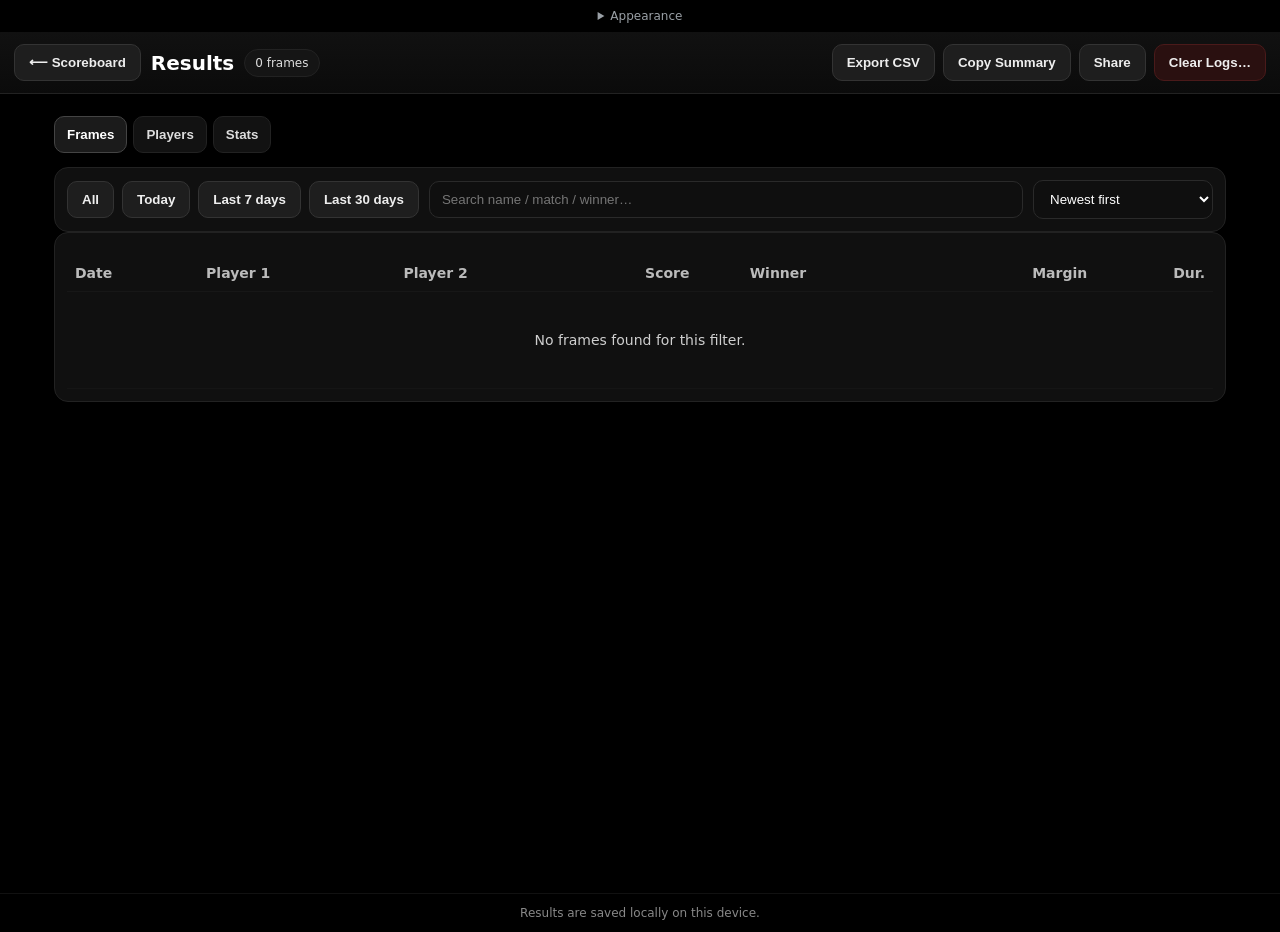
<file: results.html>
<!DOCTYPE html>
<html lang="en">
<head>
<meta charset="utf-8">
<meta name="viewport" content="width=device-width, initial-scale=1, viewport-fit=cover">
<title>Snooker Results</title>
<meta name="theme-color" content="#000000">
<style>
  :root{
    --bg:#000; --fg:#fff; --muted:#9aa0a6; --panel:#111; --panel2:#0b0b0b;
    --border:#222; --accent:#0a84ff; --danger:#ff4d4f; --ok:#37d67a; --chip:#151515;
  }
  *{box-sizing:border-box}
  html,body{height:100%;margin:0;background:var(--bg);color:var(--fg);
    font-family:system-ui,-apple-system,Segoe UI,Roboto,Ubuntu,Cantarell,Helvetica,Arial,sans-serif;
    -webkit-text-size-adjust:100%}
  a{color:var(--accent);text-decoration:none}
  .app{min-height:100%;display:flex;flex-direction:column}
  header{display:flex;align-items:center;gap:10px;justify-content:space-between;padding:12px 14px;border-bottom:1px solid var(--border);background:linear-gradient(180deg,var(--panel),var(--panel2))}
  .title{font-weight:900;font-size:20px}
  .actions{display:flex;flex-wrap:wrap;gap:8px}
  .btn{background:#1e1e1e;border:1px solid #333;color:#eee;padding:10px 14px;border-radius:10px;font-weight:800;cursor:pointer}
  .btn:active{transform:translateY(1px)}
  .btn.primary{background:var(--accent);border-color:var(--accent);color:#fff}
  .btn.danger{background:#2a1010;border-color:#4a1a1a}
  .chips{display:flex;gap:8px;flex-wrap:wrap}
  .chip{background:var(--chip);border:1px solid var(--border);border-radius:999px;padding:6px 10px;font-size:12px;color:#ddd}
  .wrap{padding:12px 14px;max-width:1200px;margin:0 auto;width:100%}
  .tabs{display:flex;gap:6px;margin:10px 0 14px}
  .tab{background:#121212;border:1px solid var(--border);border-radius:10px;padding:10px 12px;font-weight:700;cursor:pointer;color:#ddd}
  .tab.active{background:#1b1b1b;color:#fff;border-color:#444}
  .card{background:#101010;border:1px solid var(--border);border-radius:14px;padding:12px}
  .row{display:flex;gap:10px;flex-wrap:wrap;align-items:center}
  .grow{flex:1}
  input[type="text"], select{background:#0f0f0f;border:1px solid #2a2a2a;color:#fff;border-radius:10px;padding:10px 12px;min-width:180px}
  table{width:100%;border-collapse:separate;border-spacing:0;margin-top:10px;font-size:14px}
  th,td{padding:10px 8px;border-bottom:1px solid #171717;vertical-align:middle}
  th{color:#bbb;text-align:left;cursor:pointer;user-select:none}
  tr:hover{background:#0c0c0c}
  .right{text-align:right}
  .center{text-align:center}
  .small{font-size:12px;color:#aaa}
  .badge{display:inline-block;background:#1a1a1a;border:1px solid #2a2a2a;border-radius:999px;padding:2px 8px;font-size:12px;margin-left:6px}
  .winner{color:#fff;background:#14331f;border-color:#235a38}
  .dangerText{color:var(--danger)}
  .empty{opacity:.8;text-align:center;padding:40px 10px}
  .grid{display:grid;grid-template-columns:repeat(3,1fr);gap:12px}
  @media(max-width:980px){.grid{grid-template-columns:1fr}}
  .stat{background:#0f0f0f;border:1px solid #1f1f1f;border-radius:12px;padding:12px}
  .stat h4{margin:0 0 6px;color:#bbb;font-size:12px;font-weight:700}
  .stat .num{font-size:26px;font-weight:900}
  .muted{color:#aaa}
  .footer{margin-top:auto;padding:12px 14px;border-top:1px solid #111;color:#888;text-align:center;font-size:12px}
  /* modal */
  .modalBackdrop{position:fixed;inset:0;background:rgba(0,0,0,.6);display:none;align-items:center;justify-content:center;z-index:9999}
  .modal{background:#141414;border:1px solid #2a2a2a;border-radius:14px;padding:18px;min-width:280px;max-width:92%}
  .modal h4{margin:0 0 10px}
  .modal p{margin:0 0 12px;color:#ccc;white-space:pre-wrap}
  .modal .row{display:flex;gap:10px;justify-content:flex-end;flex-wrap:wrap}
  .note{opacity:.85}
  .pill{display:inline-block;background:#151515;border:1px solid #2a2a2a;border-radius:999px;padding:2px 8px;font-size:12px;margin-left:4px}
</style>
<style data-visual-themes>
/* Visual skins only. Classic deliberately inherits every original rule. */
.appearance { position:relative; align-self:center; margin:0 14px 4px; color:var(--muted); font-size:13px; }
.appearance summary { cursor:pointer; padding:12px 16px; min-height:44px; text-align:center; }
.appearance label { display:flex; align-items:center; gap:12px; padding:8px 12px; }
.appearance select { min-height:44px; background:var(--panel); color:var(--fg); border:1px solid var(--muted); border-radius:8px; padding:8px 12px; font:inherit; }
.appearance :focus-visible { outline:2px solid var(--fg); outline-offset:3px; }
html[data-theme="broadcast"] { --bg:#0b1019; --fg:#f5f7fb; --muted:#acb8ca; --panel:#182231; --panel2:#182231; --outline:#71b9ff; --primary:#246bb0; --accent:#71b9ff; --skin-border:#334257; --skin-button:#202e40; --skin-radius:4px; --skin-shadow:none; --gold:#d7e8ff; --winGrad1:#101c2c; --winGrad2:#101c2c; }
html[data-theme="oled"] { --bg:#000; --fg:#fff; --muted:#b9b9b9; --panel:#000; --panel2:#000; --outline:#fff; --primary:#175da7; --accent:#8dc7ff; --skin-border:#343434; --skin-button:#0b0b0b; --skin-radius:2px; --skin-shadow:none; --gold:#fff; --winGrad1:#000; --winGrad2:#000; }
html[data-theme="club"] { --bg:#101715; --fg:#f0f4f1; --muted:#a8bbb1; --panel:#22332b; --panel2:#18241f; --outline:#65c39a; --primary:#236b50; --accent:#65c39a; --skin-border:#395447; --skin-button:#243a2e; --skin-radius:14px; --skin-shadow:0 8px 24px #0004; --gold:#d9c995; --winGrad1:#14271e; --winGrad2:#0f1814; }
html[data-theme]:not([data-theme="classic"]) .player { border-radius:var(--skin-radius); box-shadow:var(--skin-shadow); border-bottom:2px solid var(--skin-border); }
html[data-theme]:not([data-theme="classic"]) .player.selected { border-bottom-color:var(--outline); }
html[data-theme]:not([data-theme="classic"]) .selected .score { outline:2px solid var(--outline); border-radius:var(--skin-radius); }
html[data-theme]:not([data-theme="classic"]) .score { font-variant-numeric:tabular-nums; letter-spacing:-.035em; }
html[data-theme]:not([data-theme="classic"]) :is(.statCard,.card,.stat,.modal) { background:linear-gradient(var(--panel),var(--panel2)); border-color:var(--skin-border); border-radius:var(--skin-radius); box-shadow:var(--skin-shadow); }
html[data-theme]:not([data-theme="classic"]) :is(.undoBtn,.redoBtn,.resetBtn,.resultsBtn,.btn,.pending button,.tab) { background:var(--skin-button); border-color:var(--skin-border); color:var(--fg); border-radius:var(--skin-radius); }
html[data-theme]:not([data-theme="classic"]) :is(.logBtn,.submit,.btn.primary) { background:var(--primary); border-color:var(--primary); color:#fff; border-radius:var(--skin-radius); }
html[data-theme]:not([data-theme="classic"]) :is(.chip,.statCard.compact .chip,.pending .icons,.foulBadge,.badge,.pill) { background:var(--panel); border-color:var(--skin-border); color:var(--fg); }
html[data-theme]:not([data-theme="classic"]) :is(.chip button,.statCard.compact .chip button) { color:var(--fg); border-color:var(--skin-border); }
html[data-theme]:not([data-theme="classic"]) .pending { color:var(--muted); }
html[data-theme]:not([data-theme="classic"]) .freeBallBtn { background:var(--panel); color:var(--outline); border-color:var(--outline); }
html[data-theme]:not([data-theme="classic"]) .freeBallBtn.armed { background:var(--skin-button); box-shadow:0 0 0 4px var(--skin-border); }
html[data-theme]:not([data-theme="classic"]) .ball { border-color:var(--skin-border); color:#fff; text-shadow:0 1px 3px #000; }
html[data-theme]:not([data-theme="classic"]) :is(.ball.yellow,.ball.pink) { color:#111; text-shadow:none; }
html[data-theme]:not([data-theme="classic"]) .ball.black { border-color:var(--muted); }
html[data-theme="club"] .ball { box-shadow:inset 0 6px 12px #ffffff18,0 5px 12px #0005; }
html[data-theme="oled"] .player { border-bottom-color:transparent; }
html[data-theme="oled"] .score { font-size:clamp(56px,10vw,120px); font-weight:700; }
html[data-theme="oled"] .statCard { border-color:transparent; }
html[data-theme]:not([data-theme="classic"]) .modal p { color:var(--muted); }
html[data-theme]:not([data-theme="classic"]) #winnerOverlay { background:linear-gradient(135deg,var(--winGrad1),var(--winGrad2)); }
html[data-theme]:not([data-theme="classic"]) .overlayTitle { background:none; color:var(--fg); filter:none; }
html[data-theme]:not([data-theme="classic"]) .overlayHint { color:var(--muted); }
html[data-theme]:not([data-theme="classic"]) :is(input[type="text"],select) { background:var(--panel2); color:var(--fg); border-color:var(--skin-border); }
html[data-theme]:not([data-theme="classic"]) .tab.active { border-color:var(--outline); color:var(--fg); background:var(--panel); }
html[data-theme]:not([data-theme="classic"]) :is(th,td,.footer) { border-color:var(--skin-border); }
html[data-theme]:not([data-theme="classic"]) :is(.small,.muted,th,.stat h4,.footer) { color:var(--muted); }
html[data-theme]:not([data-theme="classic"]) tr:hover { background:var(--panel); }
html[data-theme]:not([data-theme="classic"]) .btn.danger { background:#2a1010; border-color:#804040; }
@media(max-width:600px){#app .middle{grid-template-columns:1fr}#app .ballRow{grid-template-columns:repeat(4,minmax(0,1fr))}#app .submit{grid-column:auto;min-height:72px}#app .statCard .controls{justify-content:center;flex-wrap:wrap}}
</style>
<script data-visual-themes>
// Independent preference only: never reads or writes scoreboard state or logs.
(() => {
  const key = 'snookerVisualTheme';
  const themes = ['classic', 'broadcast', 'oled', 'club', 'copper', 'orbit'];
  let theme = 'classic';
  try { const stored = localStorage.getItem(key); if (themes.includes(stored)) theme = stored; } catch (_) {}
  document.documentElement.dataset.theme = theme;
  document.addEventListener('DOMContentLoaded', () => {
    const selector = document.getElementById('visualTheme');
    if (!selector) return;
    selector.value = theme;
    selector.addEventListener('change', () => {
      if (!themes.includes(selector.value)) return;
      document.documentElement.dataset.theme = selector.value;
      try { localStorage.setItem(key, selector.value); } catch (_) {}
    });
  });
})();
</script>
<style data-dramatic-skins>
/* Polished resin balls and illuminated baize; Classic remains the baseline. */
html:not([data-theme]) .headToHead,html[data-theme="classic"] .headToHead {display:none;}
/* A small labelled menu retains a comfortable touch target without a full row. */
.appearance {position:relative;align-self:flex-end;margin:0 12px;height:32px;font-size:12px;z-index:20;}
.appearance summary {min-height:32px;padding:6px 10px;line-height:20px;}
.appearance[open] label {position:absolute;right:0;top:32px;background:var(--panel);border:1px solid var(--muted);border-radius:8px;box-shadow:0 6px 20px #0008;white-space:nowrap;}
html[data-theme="broadcast"] .appearance {margin:0 12px;}
html[data-theme="broadcast"] .appearance summary {padding:6px 10px;}
html[data-theme="classic"] .players {gap:10px;padding:8px 12px;}
html[data-theme="classic"] .player {display:grid;grid-template-columns:auto minmax(0,1fr);grid-template-rows:auto auto;column-gap:16px;align-items:center;min-height:0;padding:10px 14px;}
html[data-theme="classic"] .player .score {grid-column:1;grid-row:1/3;font-size:clamp(40px,7dvh,64px);margin:0;padding:4px 8px;}
html[data-theme="classic"] .player.selected .score {outline:2px solid var(--outline);outline-offset:2px;padding:4px 8px;}
html[data-theme="classic"] .player .name {grid-column:2;grid-row:1;align-self:end;font-size:clamp(18px,2vw,24px);overflow-wrap:anywhere;min-width:0;}
html[data-theme="classic"] .player .meta {grid-column:2;grid-row:2;align-self:start;padding-top:3px;font-size:12px;}
@media(max-width:600px){html[data-theme="classic"] .player{padding:8px;column-gap:10px;}html[data-theme="classic"] .player .score{font-size:40px;}html[data-theme="classic"] .player .meta{font-size:11px;}}
html[data-theme="club"] body {
  background:radial-gradient(ellipse at 50% 12%,#38936755,transparent 65%),radial-gradient(ellipse at 50% 100%,#062b1c,transparent 80%),repeating-linear-gradient(115deg,#ffffff03 0 1px,transparent 1px 4px),#081610;
  background-attachment:fixed;
}
html[data-theme="broadcast"] body {background:radial-gradient(ellipse at 50% 0,#254c7866,transparent 65%),repeating-linear-gradient(135deg,#ffffff03 0 1px,transparent 1px 60px),#080e19;background-attachment:fixed;}
html[data-theme="club"] .player {background:linear-gradient(135deg,#2a493ce8,#101e19f2);border:1px solid #81b99a33;box-shadow:0 12px 40px #0006,inset 0 1px #ffffff14;}
html[data-theme="club"] .player.selected {border-color:#8ee3b7;box-shadow:0 0 32px #47cf8e22,0 12px 40px #0006,inset 0 1px #ffffff22;}
html[data-theme]:not([data-theme="classic"]) .ball {
  position:relative;isolation:isolate;border:1px solid #ffffff30;
  background-image:radial-gradient(ellipse at 30% 22%,#ffffffe8 0%,#ffffff75 4%,#ffffff12 13%,transparent 23%),radial-gradient(circle at 35% 28%,transparent 25%,#0003 62%,#000b 100%);
  box-shadow:inset -9px -13px 20px #0007,inset 3px 4px 12px #ffffff36,0 12px 16px -5px #000c;
  text-shadow:0 2px 4px #000a;
}
html[data-theme]:not([data-theme="classic"]) .ball::after {content:"";position:absolute;inset:8% 16% 57% 16%;border-top:2px solid #ffffff42;border-radius:50%;transform:rotate(-28deg);pointer-events:none;}
html[data-theme]:not([data-theme="classic"]) .ball.black {background-color:#10151b;border-color:#77838e;}
html[data-theme="club"] .bottom {margin: auto 14px 14px;padding:22px 14px;border:1px solid #6a9d7a55;border-radius:22px;background:radial-gradient(ellipse at 50% 10%,#33764e77,transparent 80%),#143923;box-shadow:inset 0 2px 20px #0005,0 15px 45px #0006;}
html[data-theme="broadcast"] .bottom {background:linear-gradient(145deg,#182c45aa,#0a1425cc);border:1px solid #55789b44;border-radius:14px;margin: auto 14px 14px;padding:22px 14px;}
.headToHead {margin:12px 14px 20px;padding:16px 20px;border:1px solid #333;border-radius:14px;background:var(--panel);color:var(--fg);}
.h2hHeader {display:flex;gap:10px;align-items:center;flex-wrap:wrap;cursor:pointer;min-height:44px;list-style:none;}
.h2hHeader::-webkit-details-marker {display:none;}
.h2hHeader::before {content:'▸';color:var(--muted);}
.headToHead[open] > .h2hHeader::before {content:'▾';}
.h2hHeader:focus-visible {outline:2px solid var(--fg);outline-offset:4px;border-radius:4px;}
.h2hTitle {margin:0;font-size:12px;letter-spacing:.16em;text-transform:uppercase;color:var(--muted);}
.h2hSummary {margin-left:auto;}
.h2hSummary {font-size:14px;font-weight:700;}
.h2hGames {display:grid;grid-template-columns:repeat(5,minmax(0,1fr));gap:10px;margin-top:12px;}
.h2hGame {background:#ffffff06;border:1px solid #ffffff12;border-radius:8px;padding:10px;text-align:center;}
.h2hGame strong {display:block;font-size:23px;font-variant-numeric:tabular-nums;white-space:nowrap;}
.h2hGame span {display:block;font-size:12px;color:var(--muted);margin-top:4px;overflow-wrap:anywhere;}
.h2hGame .h2hWinner {color:var(--fg);font-weight:700;}
.h2hEmpty {color:var(--muted);font-size:13px;margin:12px 0 0;}
html[data-theme="club"] .headToHead {background:linear-gradient(120deg,#20372ccc,#10251dcc);border-color:#659a7955;box-shadow:0 8px 24px #0005;}
html[data-theme="broadcast"] .headToHead {background:#102039b3;border-color:#49678966;}
html[data-theme="oled"] .headToHead {background:#000;}
html[data-theme="broadcast"] .players {gap:12px;padding:12px 14px;}
html[data-theme="broadcast"] .player {display:grid;grid-template-columns:auto minmax(0,1fr);grid-template-rows:auto auto;column-gap:24px;align-items:center;min-height:0;padding:14px 20px;}
html[data-theme="broadcast"] .player .score {grid-column:1;grid-row:1/3;font-size:clamp(48px,7vw,76px);margin:0;padding:4px 10px;border-radius:4px;}
html[data-theme="broadcast"] .player.selected .score {outline:2px solid var(--outline);outline-offset:2px;padding:4px 10px;}
html[data-theme="broadcast"] .player .name {grid-column:2;grid-row:1;font-size:clamp(18px,2.5vw,26px);align-self:end;overflow-wrap:anywhere;min-width:0;}
html[data-theme="broadcast"] .player .meta {grid-column:2;grid-row:2;align-self:start;padding-top:6px;font-size:13px;}
html[data-theme="broadcast"] .ballRow {grid-template-columns:repeat(8,minmax(0,1fr));}
html[data-theme="broadcast"] .ball {width:min(var(--btnSize),100%);height:auto;aspect-ratio:1;}
html[data-theme="broadcast"] .submit {min-width:0;}
@media(max-width:600px){html[data-theme="broadcast"] .ballRow{grid-template-columns:repeat(4,minmax(0,1fr));}html[data-theme="broadcast"] .player{column-gap:12px;padding:12px;}html[data-theme="broadcast"] .player .score{font-size:44px;padding:4px;}html[data-theme="broadcast"] .player.selected .score{padding:4px;}html[data-theme="broadcast"] .player .meta{font-size:11px;}}
@media(max-width:1100px){html[data-theme]:not([data-theme="classic"]) .bottom{padding:16px 8px;}}
@media(max-width:600px){.h2hGames{grid-template-columns:repeat(2,minmax(0,1fr));}.h2hGame:last-child{grid-column:1/-1;}html[data-theme]:not([data-theme="classic"]) .bottom{margin:0 14px 14px;}.headToHead{padding:14px;}}
/* Broadcast density follows available viewport height, including scaled tablets. */
html[data-theme="broadcast"] #app {height:100dvh;}
html[data-theme="broadcast"] .players {padding:8px 12px;gap:10px;}
html[data-theme="broadcast"] .player {padding:8px 14px;column-gap:16px;}
html[data-theme="broadcast"] .player .score {font-size:clamp(40px,7dvh,64px);}
html[data-theme="broadcast"] .player .name {font-size:clamp(18px,2vw,24px);}
html[data-theme="broadcast"] .player .meta {padding-top:3px;font-size:12px;}
html[data-theme="broadcast"] .appearance {margin-bottom:0;}
html[data-theme="broadcast"] .appearance summary {padding:8px 12px;}
html[data-theme="broadcast"] .middle {gap:10px;padding:4px 12px;}
html[data-theme="broadcast"] .btnCol,html[data-theme="broadcast"] .btnRow {gap:6px;}
html[data-theme="broadcast"] :is(.undoBtn,.redoBtn,.resetBtn,.logBtn,.resultsBtn) {padding:8px 12px;min-height:44px;font-size:14px;}
html[data-theme="broadcast"] .foulRow {gap:8px;}
html[data-theme="broadcast"] .freeBallBtn {min-height:44px;padding:8px 12px;font-size:13px;}
html[data-theme="broadcast"] .statCard {padding:8px;}
html[data-theme="broadcast"] .statCard .big {font-size:clamp(24px,4dvh,34px);}
html[data-theme="broadcast"] .pending {padding:4px 10px;gap:8px;}
html[data-theme="broadcast"] .headToHead {margin:6px 12px 8px;padding:0 12px;}
html[data-theme="broadcast"] .headToHead[open] {padding-bottom:8px;}
html[data-theme="broadcast"] .h2hGames {gap:6px;margin-top:4px;}
html[data-theme="broadcast"] .h2hGame {padding:6px;}
html[data-theme="broadcast"] .h2hGame strong {font-size:20px;}
html[data-theme="broadcast"] .bottom {padding:10px 8px;margin: auto 12px 8px;}
html[data-theme="broadcast"] .ballRow {gap:8px;}
html[data-theme="broadcast"] .ball {width:min(100%,clamp(48px,15dvh,112px));font-size:20px;}
html[data-theme="broadcast"] .submit {padding:12px 6px;min-height:44px;font-size:14px;}
@media(min-width:601px) and (max-height:600px){
html[data-theme="broadcast"] .players{padding:6px 12px;}
html[data-theme="broadcast"] .player{padding:6px 12px;}
html[data-theme="broadcast"] .player .score{font-size:40px;}
html[data-theme="broadcast"] .middle{grid-template-columns:minmax(0,1fr) minmax(0,2.2fr) minmax(0,1fr);gap:6px;padding:2px 12px;}
html[data-theme="broadcast"] :is(.undoBtn,.redoBtn,.resetBtn,.logBtn,.resultsBtn){padding:6px 8px;font-size:12px;}
html[data-theme="broadcast"] .statCard .chip{font-size:12px;padding:4px 6px;}
html[data-theme="broadcast"] .h2hGame{padding:4px;}
html[data-theme="broadcast"] .h2hGame span{margin-top:2px;font-size:11px;}
html[data-theme="broadcast"] .bottom{padding:4px;}
html[data-theme="broadcast"] .ball{width:min(100%,56px);}
}
html[data-theme] .appearance summary {min-height:32px;padding:6px 10px;}
html[data-theme="classic"] .ballRow {grid-template-columns:repeat(8,minmax(0,1fr));gap:8px;}
html[data-theme="classic"] .ball {width:min(100%,clamp(48px,15dvh,112px));height:auto;aspect-ratio:1;}
html[data-theme="classic"] .submit {min-width:0;min-height:44px;padding:12px 6px;}
html[data-theme="classic"] .bottom {padding:10px 12px;}
@media(min-width:601px) and (max-height:650px){
html[data-theme="classic"] .middle{grid-template-columns:minmax(0,1fr) minmax(0,2.2fr) minmax(0,1fr);gap:6px;padding:2px 12px;}
html[data-theme="classic"] .btnCol,html[data-theme="classic"] .btnRow{gap:6px;}
html[data-theme="classic"] :is(.undoBtn,.redoBtn,.resetBtn,.logBtn,.resultsBtn){min-height:44px;padding:6px 8px;font-size:12px;}
html[data-theme="classic"] .statCard{padding:8px;}
html[data-theme="classic"] .statCard .big{font-size:28px;}
html[data-theme="classic"] .ball{width:min(100%,64px);}
}
@media(max-width:600px){html[data-theme="classic"] .ballRow{grid-template-columns:repeat(4,minmax(0,1fr));}}

/* OLED and Club share the proven Broadcast layout dimensions. */
html:is([data-theme="oled"],[data-theme="club"],[data-theme="copper"]) .players {gap:12px;padding:12px 14px;}
html:is([data-theme="oled"],[data-theme="club"],[data-theme="copper"]) .player {display:grid;grid-template-columns:auto minmax(0,1fr);grid-template-rows:auto auto;column-gap:24px;align-items:center;min-height:0;padding:14px 20px;}
html:is([data-theme="oled"],[data-theme="club"],[data-theme="copper"]) .player .score {grid-column:1;grid-row:1/3;font-size:clamp(48px,7vw,76px);margin:0;padding:4px 10px;border-radius:4px;}
html:is([data-theme="oled"],[data-theme="club"],[data-theme="copper"]) .player.selected .score {outline:2px solid var(--outline);outline-offset:2px;padding:4px 10px;}
html:is([data-theme="oled"],[data-theme="club"],[data-theme="copper"]) .player .name {grid-column:2;grid-row:1;font-size:clamp(18px,2.5vw,26px);align-self:end;overflow-wrap:anywhere;min-width:0;}
html:is([data-theme="oled"],[data-theme="club"],[data-theme="copper"]) .player .meta {grid-column:2;grid-row:2;align-self:start;padding-top:6px;font-size:13px;}
html:is([data-theme="oled"],[data-theme="club"],[data-theme="copper"]) .ballRow {grid-template-columns:repeat(8,minmax(0,1fr));}
html:is([data-theme="oled"],[data-theme="club"],[data-theme="copper"]) .ball {width:min(var(--btnSize),100%);height:auto;aspect-ratio:1;}
html:is([data-theme="oled"],[data-theme="club"],[data-theme="copper"]) .submit {min-width:0;}
@media(max-width:600px){html:is([data-theme="oled"],[data-theme="club"],[data-theme="copper"]) .ballRow{grid-template-columns:repeat(4,minmax(0,1fr));}html:is([data-theme="oled"],[data-theme="club"],[data-theme="copper"]) .player{column-gap:12px;padding:12px;}html:is([data-theme="oled"],[data-theme="club"],[data-theme="copper"]) .player .score{font-size:44px;padding:4px;}html:is([data-theme="oled"],[data-theme="club"],[data-theme="copper"]) .player.selected .score{padding:4px;}html:is([data-theme="oled"],[data-theme="club"],[data-theme="copper"]) .player .meta{font-size:11px;}}
/* Broadcast density follows available viewport height, including scaled tablets. */
html:is([data-theme="oled"],[data-theme="club"],[data-theme="copper"]) #app {height:100dvh;}
html:is([data-theme="oled"],[data-theme="club"],[data-theme="copper"]) .players {padding:8px 12px;gap:10px;}
html:is([data-theme="oled"],[data-theme="club"],[data-theme="copper"]) .player {padding:8px 14px;column-gap:16px;}
html:is([data-theme="oled"],[data-theme="club"],[data-theme="copper"]) .player .score {font-size:clamp(40px,7dvh,64px);}
html:is([data-theme="oled"],[data-theme="club"],[data-theme="copper"]) .player .name {font-size:clamp(18px,2vw,24px);}
html:is([data-theme="oled"],[data-theme="club"],[data-theme="copper"]) .player .meta {padding-top:3px;font-size:12px;}
html:is([data-theme="oled"],[data-theme="club"],[data-theme="copper"]) .appearance {margin-bottom:0;}
html:is([data-theme="oled"],[data-theme="club"],[data-theme="copper"]) .appearance summary {padding:8px 12px;}
html:is([data-theme="oled"],[data-theme="club"],[data-theme="copper"]) .middle {gap:10px;padding:4px 12px;}
html:is([data-theme="oled"],[data-theme="club"],[data-theme="copper"]) .btnCol,html:is([data-theme="oled"],[data-theme="club"],[data-theme="copper"]) .btnRow {gap:6px;}
html:is([data-theme="oled"],[data-theme="club"],[data-theme="copper"]) :is(.undoBtn,.redoBtn,.resetBtn,.logBtn,.resultsBtn) {padding:8px 12px;min-height:44px;font-size:14px;}
html:is([data-theme="oled"],[data-theme="club"],[data-theme="copper"]) .foulRow {gap:8px;}
html:is([data-theme="oled"],[data-theme="club"],[data-theme="copper"]) .freeBallBtn {min-height:44px;padding:8px 12px;font-size:13px;}
html:is([data-theme="oled"],[data-theme="club"],[data-theme="copper"]) .statCard {padding:8px;}
html:is([data-theme="oled"],[data-theme="club"],[data-theme="copper"]) .statCard .big {font-size:clamp(24px,4dvh,34px);}
html:is([data-theme="oled"],[data-theme="club"],[data-theme="copper"]) .pending {padding:4px 10px;gap:8px;}
html:is([data-theme="oled"],[data-theme="club"],[data-theme="copper"]) .headToHead {margin:6px 12px 8px;padding:0 12px;}
html:is([data-theme="oled"],[data-theme="club"],[data-theme="copper"]) .headToHead[open] {padding-bottom:8px;}
html:is([data-theme="oled"],[data-theme="club"],[data-theme="copper"]) .h2hGames {gap:6px;margin-top:4px;}
html:is([data-theme="oled"],[data-theme="club"],[data-theme="copper"]) .h2hGame {padding:6px;}
html:is([data-theme="oled"],[data-theme="club"],[data-theme="copper"]) .h2hGame strong {font-size:20px;}
html:is([data-theme="oled"],[data-theme="club"],[data-theme="copper"]) .bottom {padding:10px 8px;margin: auto 12px 8px;}
html:is([data-theme="oled"],[data-theme="club"],[data-theme="copper"]) .ballRow {gap:8px;}
html:is([data-theme="oled"],[data-theme="club"],[data-theme="copper"]) .ball {width:min(100%,clamp(48px,15dvh,112px));font-size:20px;}
html:is([data-theme="oled"],[data-theme="club"],[data-theme="copper"]) .submit {padding:12px 6px;min-height:44px;font-size:14px;}
@media(min-width:601px) and (max-height:600px){
html:is([data-theme="oled"],[data-theme="club"],[data-theme="copper"]) .players{padding:6px 12px;}
html:is([data-theme="oled"],[data-theme="club"],[data-theme="copper"]) .player{padding:6px 12px;}
html:is([data-theme="oled"],[data-theme="club"],[data-theme="copper"]) .player .score{font-size:40px;}
html:is([data-theme="oled"],[data-theme="club"],[data-theme="copper"]) .middle{grid-template-columns:minmax(0,1fr) minmax(0,2.2fr) minmax(0,1fr);gap:6px;padding:2px 12px;}
html:is([data-theme="oled"],[data-theme="club"],[data-theme="copper"]) :is(.undoBtn,.redoBtn,.resetBtn,.logBtn,.resultsBtn){padding:6px 8px;font-size:12px;}
html:is([data-theme="oled"],[data-theme="club"],[data-theme="copper"]) .statCard .chip{font-size:12px;padding:4px 6px;}
html:is([data-theme="oled"],[data-theme="club"],[data-theme="copper"]) .h2hGame{padding:4px;}
html:is([data-theme="oled"],[data-theme="club"],[data-theme="copper"]) .h2hGame span{margin-top:2px;font-size:11px;}
html:is([data-theme="oled"],[data-theme="club"],[data-theme="copper"]) .bottom{padding:4px;}
html:is([data-theme="oled"],[data-theme="club"],[data-theme="copper"]) .ball{width:min(100%,56px);}
}

/* Tablet skin sizing: Classic uses the space saved by hiding head-to-head. */
html[data-theme="classic"] #app {height:100dvh;}
html[data-theme="classic"] .player {min-height:clamp(100px,23dvh,200px);padding:12px 18px;}
html[data-theme="classic"] .player .score {font-size:clamp(60px,13dvh,120px);}
html[data-theme="classic"] .player .name {font-size:clamp(20px,3vw,30px);}
html[data-theme="classic"] .ball {position:relative;isolation:isolate;width:min(100%,clamp(80px,22dvh,160px));border:1px solid #ffffff40;background-image:radial-gradient(ellipse at 30% 22%,#ffffffe8 0%,#ffffff75 4%,#ffffff12 13%,transparent 23%),radial-gradient(circle at 35% 28%,transparent 25%,#0003 62%,#000b 100%);box-shadow:inset -9px -13px 20px #0007,inset 3px 4px 12px #ffffff36,0 12px 16px -5px #000c;color:#fff;text-shadow:0 2px 4px #000a;}
html[data-theme="classic"] .ball::after {content:"";position:absolute;inset:8% 16% 57% 16%;border-top:2px solid #ffffff42;border-radius:50%;transform:rotate(-28deg);pointer-events:none;}
html[data-theme="classic"] :is(.ball.yellow,.ball.pink){color:#111;text-shadow:none;}
html[data-theme="classic"] .ball.black{background-color:#10151b;border-color:#77838e;}

/* COPPER: an ivory tournament desk, warm metal accents and ink-black scores. */
html[data-theme="copper"] {
 --bg:#e9e3d7;--fg:#252b2c;--muted:#626762;--panel:#fffcf3;--panel2:#f6f0e3;--outline:#a64d27;--primary:#264c48;--accent:#a64d27;--skin-border:#c9bfaa;--skin-button:#f7f2e7;--skin-radius:12px;--skin-shadow:0 5px 16px #3d322410;--gold:#a64d27;--winGrad1:#ece0c8;--winGrad2:#fffcf3;
}
html[data-theme="copper"] body {background:radial-gradient(ellipse at 0 0,#fffdf5 0,transparent 65%),repeating-linear-gradient(90deg,#72573104 0 1px,transparent 1px 6px),#e9e3d7;background-attachment:fixed;}
html[data-theme="copper"] .player {background:linear-gradient(120deg,#fffdf5,#f5eddc);border:1px solid #c9bfaa;border-bottom:3px solid #c9bfaa;box-shadow:0 5px 16px #3d322410;}
html[data-theme="copper"] .player.selected {background:linear-gradient(110deg,#f9e8d5,#fffdf5 75%);border-color:#ab5833;border-bottom:3px solid #ab5833;}
html[data-theme="copper"] .player .score {font-family:Georgia,'Times New Roman',serif;font-weight:700;letter-spacing:-.06em;color:#283c39;}
html[data-theme="copper"] .player.selected .score {outline:none;border-right:2px solid #ab5833;border-radius:0;color:#a64d27;}
html[data-theme="copper"] .player .name {letter-spacing:.04em;font-weight:800;text-transform:uppercase;font-size:20px;}
html[data-theme="copper"] .player .meta {color:#6a6a5f;}
html[data-theme="copper"] .statCard h3 {text-transform:uppercase;letter-spacing:.12em;font-size:11px;}
html[data-theme="copper"] .statCard .big {font-family:Georgia,'Times New Roman',serif;}
html[data-theme="copper"] .headToHead {background:#fffcf3;border-color:#c9bfaa;border-radius:12px;box-shadow:0 5px 16px #3d322410;}
html[data-theme="copper"] .h2hGame {background:#eee6d6;border-color:#d9cfbc;}
html[data-theme="copper"] .h2hGame strong {font-family:Georgia,'Times New Roman',serif;color:#294d47;}
html[data-theme="copper"] .bottom {background:linear-gradient(135deg,#284b44,#152e29);border:1px solid #47685d;border-top:3px solid #b17b4e;border-radius:16px;box-shadow:0 10px 24px #25322730;}
html[data-theme="copper"] .ball {border-color:#ffffff60;box-shadow:inset -9px -13px 20px #0007,inset 3px 4px 12px #ffffff36,0 8px 12px #0006;}
html[data-theme="copper"] .submit {background:linear-gradient(#d7a476,#b77e4c);color:#231c13;border:1px solid #e1b18b;font-weight:900;}
html[data-theme="copper"] .foulBtn {background:#fffcf3;border-color:#bdb49f;color:#252b2c;}
html[data-theme="copper"] .freeBallBtn {color:#264c48;border-color:#264c48;background:#e0ebe1;}
html[data-theme="copper"] .freeBallBtn.armed {background:#c3dac9;box-shadow:0 0 0 4px #264c4822;}
html[data-theme="copper"] .overlayInner {color:var(--fg);text-shadow:none;}
html[data-theme="copper"] .overlayBadge {border-color:#a64d27;background:#a64d2710;}
html[data-theme="copper"] .miniBall {border-color:#ad9e84;}
html[data-theme="copper"] .btn.danger {color:#fff;}
html[data-theme="copper"] #app .submit {background:linear-gradient(#d7a476,#b77e4c);color:#231c13;border:1px solid #e1b18b;}
html[data-theme="copper"] #app .freeBallBtn {color:#264c48;border-color:#264c48;background:#e0ebe1;}
html[data-theme="copper"] #app .freeBallBtn.armed {background:#c3dac9;box-shadow:0 0 0 4px #264c4822;}

/* ORBIT: tablet cockpit, player tower / control deck / vertical ball rack. */
html[data-theme="orbit"] {--bg:#12101e;--fg:#f3efff;--muted:#b6aaca;--panel:#211c32;--panel2:#171426;--outline:#f8b94f;--primary:#6748ad;--accent:#f8b94f;--skin-border:#49365f;--skin-button:#2d2342;--skin-radius:8px;--skin-shadow:0 8px 24px #0004;--gold:#f8b94f;--winGrad1:#231439;--winGrad2:#12101e;}
html[data-theme="orbit"] body {background:radial-gradient(ellipse at 60% 0,#57357755,transparent 70%),repeating-linear-gradient(0deg,#ffffff03 0 1px,transparent 1px 30px),#12101e;}
html[data-theme="orbit"] #app {position:relative;display:grid;grid-template-columns:minmax(200px,1fr) minmax(360px,1.8fr) minmax(180px,.9fr);grid-template-rows:1fr auto auto;grid-template-areas:'players middle rack' 'players pending rack' 'players stats rack';height:100dvh;max-width:none;padding:12px;gap:10px;}
html[data-theme="orbit"] .players {grid-area:players;display:grid;grid-template-columns:1fr;grid-template-rows:1fr 1fr;padding:0;gap:10px;min-height:0;}
html[data-theme="orbit"] .player {display:flex;flex-direction:column;justify-content:center;min-height:0;padding:18px;border:1px solid #56416e;border-left:5px solid #56416e;border-radius:8px;background:linear-gradient(135deg,#30213d,#191526);}
html[data-theme="orbit"] .player.selected {border-left-color:#f8b94f;background:linear-gradient(135deg,#493144,#21182d);box-shadow:inset 0 0 35px #f8b94f09;}
html[data-theme="orbit"] .player .name {order:0;font-size:clamp(20px,2.3vw,30px);letter-spacing:.04em;overflow-wrap:anywhere;}
html[data-theme="orbit"] .player .score {order:1;outline:none!important;padding:0;margin:10px 0;font-size:clamp(64px,14dvh,140px);font-weight:800;line-height:1;color:#d9cbea;font-variant-numeric:tabular-nums;}
html[data-theme="orbit"] .player.selected .score {color:#f8b94f;}
html[data-theme="orbit"] .player .meta {order:2;font-size:12px;}
html[data-theme="orbit"] .middle {grid-area:middle;display:grid;grid-template-columns:1fr 1fr;align-content:center;align-items:stretch;gap:10px;padding:34px 0 0;min-height:0;}
html[data-theme="orbit"] .middle > .statCard:first-child {grid-column:1;grid-row:1;}
html[data-theme="orbit"] .middle > .statCard:last-child {grid-column:2;grid-row:1;}
html[data-theme="orbit"] .btnCol {grid-column:1/3;grid-row:2;gap:10px;margin-top:6px;}
html[data-theme="orbit"] .statCard {padding:10px 8px;display:flex;flex-direction:column;justify-content:center;}
html[data-theme="orbit"] .statCard h3 {font-size:11px;letter-spacing:.08em;text-transform:uppercase;}
html[data-theme="orbit"] .statCard .big {font-size:32px;color:#f8b94f;}
html[data-theme="orbit"] .statCard .controls {flex-wrap:wrap;justify-content:center;gap:6px;}
html[data-theme="orbit"] .chip {font-size:12px;padding:4px 8px;}
html[data-theme="orbit"] .btnRow {gap:6px;display:grid;grid-template-columns:1fr 1fr 1fr;width:100%;}
html[data-theme="orbit"] :is(.undoBtn,.redoBtn,.resetBtn,.logBtn,.resultsBtn) {min-height:44px;padding:8px 6px;font-size:12px;}
html[data-theme="orbit"] .foulRow {gap:8px;}
html[data-theme="orbit"] .freeBallBtn {min-height:44px;font-size:12px;padding:8px 10px;}
html[data-theme="orbit"] .pending {grid-area:pending;padding:4px 0;gap:6px;font-size:12px;}
html[data-theme="orbit"] .pending .amount {font-size:20px;}
html[data-theme="orbit"] .headToHead {grid-area:stats;margin:0;padding:0 10px;min-width:0;}
html[data-theme="orbit"] .headToHead[open] {padding-bottom:8px;}
html[data-theme="orbit"] .h2hTitle {font-size:10px;letter-spacing:.08em;}
html[data-theme="orbit"] .h2hSummary {font-size:11px;}
html[data-theme="orbit"] .h2hGames {gap:4px;margin-top:0;}
html[data-theme="orbit"] .h2hGame {padding:6px 2px;}
html[data-theme="orbit"] .h2hGame strong {font-size:16px;}
html[data-theme="orbit"] .h2hGame span {font-size:10px;margin-top:2px;}
html[data-theme="orbit"] .bottom {grid-area:rack;display:flex;align-items:center;margin:0;padding:42px 10px 10px;border:1px solid #60426f;border-radius:8px;background:linear-gradient(160deg,#35223e,#171426);min-height:0;}
html[data-theme="orbit"] .ballRow {display:grid;grid-template-columns:1fr 1fr;gap:14px 8px;width:100%;}
html[data-theme="orbit"] .ball {width:min(100%,14dvh);height:auto;aspect-ratio:1;font-size:20px;}
html[data-theme="orbit"] #app .submit {grid-column:2;grid-row:4;align-self:center;padding:10px 4px;min-height:44px;font-size:13px;background:#f8b94f;color:#24172b;border:1px solid #ffe0a0;}
html[data-theme="orbit"] #app .appearance {position:absolute;right:18px;top:14px;margin:0;}
@media(max-height:600px){html[data-theme="orbit"] .middle{gap:6px;}html[data-theme="orbit"] .btnCol{gap:6px;}html[data-theme="orbit"] .ballRow{gap:8px;}html[data-theme="orbit"] .player{padding:12px;}}

</style>
</head>
<body>
<details class="appearance"><summary>Appearance</summary><label for="visualTheme">Theme <select id="visualTheme"><option value="classic">CLASSIC</option><option value="broadcast">BROADCAST</option><option value="oled">OLED</option><option value="club">CLUB</option><option value="copper">COPPER</option><option value="orbit">ORBIT</option></select></label></details>
<div class="app">
  <header>
    <div class="row">
      <button class="btn" id="backBtn">⟵ Scoreboard</button>
      <div class="title">Results</div>
      <span class="chip" id="logCount">0 frames</span>
    </div>
    <div class="actions">
      <button class="btn" id="exportCsvBtn">Export CSV</button>
      <button class="btn" id="copyBtn">Copy Summary</button>
      <button class="btn" id="shareBtn">Share</button>
      <button class="btn danger" id="clearBtn">Clear Logs…</button>
    </div>
  </header>

  <div class="wrap">
    <div class="tabs">
      <button class="tab active" data-tab="frames">Frames</button>
      <button class="tab" data-tab="players">Players</button>
      <button class="tab" data-tab="stats">Stats</button>
    </div>

    <!-- Filters -->
    <div class="card row" id="filters">
      <div class="chips">
        <button class="btn" data-range="all">All</button>
        <button class="btn" data-range="today">Today</button>
        <button class="btn" data-range="7d">Last 7 days</button>
        <button class="btn" data-range="30d">Last 30 days</button>
      </div>
      <input class="grow" type="text" id="search" placeholder="Search name / match / winner…">
      <select id="sort">
        <option value="-endedAt">Newest first</option>
        <option value="endedAt">Oldest first</option>
        <option value="-margin">Biggest margin</option>
        <option value="-p1.score">Highest P1 score</option>
        <option value="-p2.score">Highest P2 score</option>
        <option value="-p1.highBreak">Highest P1 break</option>
        <option value="-p2.highBreak">Highest P2 break</option>
        <option value="-durationSec">Longest frame</option>
      </select>
    </div>

    <!-- Frames tab -->
    <section id="tab-frames">
      <div class="card">
        <table id="framesTable">
  <thead>
    <tr>
      <th>Date</th>
      <th>Player 1</th>
      <th>Player 2</th>
      <th class="center">Score</th>
      <th>Winner</th>
      <th class="right">Margin</th>
      <th class="right">Dur.</th>
    </tr>
  </thead>
  <tbody id="framesBody">
    <tr><td colspan="7" class="empty">No frames logged yet.</td></tr>
  </tbody>
</table>

      </div>
    </section>

    <!-- Players tab -->
    <section id="tab-players" hidden>
      <div class="grid" id="playersGrid">
        <!-- player cards injected -->
      </div>
    </section>

    <!-- Stats tab -->
    <section id="tab-stats" hidden>
      <div class="grid">
        <div class="stat">
          <h4>Total frames</h4>
          <div class="num" id="stTotal">0</div>
        </div>
        <div class="stat">
          <h4>Average frame duration</h4>
          <div class="num" id="stAvgDur">0m</div>
        </div>
        <div class="stat">
          <h4>Session high break</h4>
          <div class="num" id="stHiBreak">—</div>
          <div class="muted small" id="stHiBreakBy"></div>
        </div>
      </div>

      <div class="card" style="margin-top:12px">
        <h3 style="margin:0 0 8px">Top Breaks</h3>
        <table id="topBreaks">
          <thead>
            <tr><th>#</th><th>Player</th><th class="right">Break</th><th>Date</th></tr>
          </thead>
          <tbody></tbody>
        </table>
      </div>

      <div class="card" style="margin-top:12px">
        <h3 style="margin:0 0 8px">Margins Distribution</h3>
        <div id="marginsText" class="small muted">—</div>
      </div>
    </section>
  </div>

  <!-- Detail modal -->
  <div class="modalBackdrop" id="detailModal">
    <div class="modal" role="dialog" aria-modal="true" aria-labelledby="dTitle">
      <h4 id="dTitle">Frame Details</h4>
      <p id="dBody">…</p>
      <div class="row">
        <button class="btn" id="closeDetail">Close</button>
      </div>
    </div>
  </div>

  <!-- Clear modal -->
  <div class="modalBackdrop" id="clearModal">
    <div class="modal" role="dialog" aria-modal="true" aria-labelledby="cTitle">
      <h4 id="cTitle">Clear all logs?</h4>
      <p class="note">Type <b>CLEAR</b> to confirm. This cannot be undone.</p>
      <input type="text" id="clearInput" placeholder="Type CLEAR">
      <div class="row">
        <button class="btn" id="cancelClear">Cancel</button>
        <button class="btn danger" id="confirmClear" disabled>Delete</button>
      </div>
    </div>
  </div>

  <div class="footer">Results are saved locally on this device.</div>
</div>

<script>
(function(){
  const qs = s=>document.querySelector(s);
  const qsa = s=>Array.from(document.querySelectorAll(s));
  const fmtDate = iso => {
    const d = new Date(iso);
    return d.toLocaleString([], {year:'numeric', month:'short', day:'2-digit', hour:'2-digit', minute:'2-digit'});
  };
  const pad = n => String(n).padStart(2,'0');
  const durFmt = s => {
    const m = Math.floor(s/60), sec = s%60;
    return `${m}m ${pad(sec)}s`;
  };

  function getLogs(){ try{return JSON.parse(localStorage.getItem('snookerLogs')||'[]');}catch(e){return [];} }
  function setLogs(v){ localStorage.setItem('snookerLogs', JSON.stringify(v)); }

  // --- State & filters
  let logs = getLogs();
  let range = 'all';
  let query = '';
  let sortKey = '-endedAt';

  // --- Navigation
  qs('#backBtn').addEventListener('click', ()=>{ location.href='index.html'; });

  // --- Tabs
  qsa('.tab').forEach(t=>{
    t.addEventListener('click', ()=>{
      qsa('.tab').forEach(x=>x.classList.remove('active'));
      t.classList.add('active');
      const id = t.dataset.tab;
      qsa('section[id^="tab-"]').forEach(s=>s.hidden=true);
      qs('#tab-'+id).hidden=false;
      renderAll();
    });
  });

  // --- Filters
  qsa('#filters .btn').forEach(b=>{
    if(!b.dataset.range) return;
    b.addEventListener('click', ()=>{ range = b.dataset.range; renderAll(); });
  });
  qs('#search').addEventListener('input', e=>{ query = e.target.value.toLowerCase(); renderAll(); });
  qs('#sort').addEventListener('change', e=>{ sortKey = e.target.value; renderAll(); });

  // --- Actions
  qs('#exportCsvBtn').addEventListener('click', exportCSV);
  qs('#copyBtn').addEventListener('click', copySummary);
  qs('#shareBtn').addEventListener('click', shareSummary);
  qs('#clearBtn').addEventListener('click', openClear);
  qs('#cancelClear').addEventListener('click', closeClear);
  qs('#clearInput').addEventListener('input', e=>{
    qs('#confirmClear').disabled = (e.target.value.trim().toUpperCase()!=='CLEAR');
  });
  qs('#confirmClear').addEventListener('click', ()=>{
    setLogs([]);
    logs = [];
    closeClear();
    renderAll();
  });

  // --- Modal helpers
  function openDetail(text){
    qs('#dBody').textContent = text;
    qs('#detailModal').style.display='flex';
  }
  qs('#closeDetail').addEventListener('click', ()=>qs('#detailModal').style.display='none');

  function openClear(){ qs('#clearModal').style.display='flex'; qs('#clearInput').value=''; qs('#confirmClear').disabled=true; }
  function closeClear(){ qs('#clearModal').style.display='none'; }

  // --- Filtering & sorting
  function withinRange(rec){
    if(range==='all') return true;
    const end = new Date(rec.endedAt || rec.id).getTime();
    const now = Date.now();
    if(range==='today'){
      const d = new Date();
      d.setHours(0,0,0,0);
      return end >= d.getTime();
    }
    const days = range==='7d'?7:30;
    return end >= (now - days*86400000);
  }
  function matchesQuery(rec){
    if(!query) return true;
    const hay = [
      rec.match||'',
      rec.p1?.name||'',
      rec.p2?.name||'',
      rec.winner||'',
      (rec.notes||'')
    ].join(' ').toLowerCase();
    return hay.includes(query);
  }
  function sortRecs(arr){
    const key = sortKey.replace(/^-/,''), desc = sortKey.startsWith('-');
    return arr.slice().sort((a,b)=>{
      let va = deepGet(a,key), vb = deepGet(b,key);
      if(typeof va === 'string' && key.includes('endedAt')) { va = new Date(va).getTime(); }
      if(typeof vb === 'string' && key.includes('endedAt')) { vb = new Date(vb).getTime(); }
      if(va==null) va = -Infinity; if(vb==null) vb = -Infinity;
      return desc ? (vb>va?1:-1) : (va>vb?1:-1);
    });
  }
  function deepGet(o,path){
    return path.split('.').reduce((v,k)=>v&&v[k], o);
  }

  // --- Rendering
  function renderFrames(){
    const body = qs('#framesBody');
    body.innerHTML = '';
    let recs = logs.filter(withinRange).filter(matchesQuery);
    recs = sortRecs(recs);
    if(!recs.length){
      body.innerHTML = `<tr><td colspan="7" class="empty">No frames found for this filter.</td></tr>`;
      return;
    }
    const rows = [];
    recs.forEach((r,idx)=>{
      const d = fmtDate(r.endedAt || r.id);
      const p1 = r.p1?.name || 'Player 1', p2 = r.p2?.name || 'Player 2';
      const s1 = r.p1?.score ?? 0, s2 = r.p2?.score ?? 0;
      const hb1 = r.p1?.highBreak ?? 0, hb2 = r.p2?.highBreak ?? 0;
      const fouls1 = r.p1?.foulsFor ?? 0, fouls2 = r.p2?.foulsFor ?? 0;
      const scoreStr = `${s1} – ${s2}`;
      const winner = r.winner || (s1===s2?'Tie':(s1>s2?p1:p2));
      const margin = r.margin ?? Math.abs(s1-s2);
      const dur = durFmt(r.durationSec ?? 0);
      const snookers = r.snookersRequired ? `<span class="badge dangerText">Snookers</span>` : '';
      const wb = r.sessionHighBreak ? `<span class="badge">🏆 HiB ${r.sessionHighBreak}</span>` : '';
      const row = document.createElement('tr');
      row.innerHTML = `
        <td>${d}</td>
        <td>${p1} <span class="small">HiB ${hb1} · F ${fouls1}</span></td>
        <td>${p2} <span class="small">HiB ${hb2} · F ${fouls2}</span></td>
        <td class="center"><b>${scoreStr}</b></td>
        <td>${winner}${snookers}</td>
        <td class="right">${margin}</td>
        <td class="right small">${dur}</td>
      `;
      row.addEventListener('click', ()=>{
        const detail = [
          `${d} — ${match}`,
          `${p1} ${s1} (HiB ${hb1})  vs  ${p2} ${s2} (HiB ${hb2})`,
          `Winner: ${winner}${winner!=='Tie' ? `  |  Margin: ${margin}`:''}`,
          `Fouls awarded → ${p1}: ${fouls1}, ${p2}: ${fouls2}`,
          `Reds left: ${r.redsLeft} | Colours: ${(r.colorsRemaining||[]).join(', ')||'—'}`,
          `Duration: ${dur}`,
          r.notes ? `Notes: ${r.notes}` : ''
        ].filter(Boolean).join('\n');
        openDetail(detail);
      });
      rows.push(row);
    });
    rows.forEach(r=>body.appendChild(r));
  }

  function renderPlayers(){
    const grid = qs('#playersGrid');
    grid.innerHTML = '';
    if(!logs.length){
      grid.innerHTML = `<div class="empty card">No frames yet. Play a frame and log it first.</div>`;
      return;
    }
    const stats = aggregatePlayers(logs);
    const cards = Object.values(stats).sort((a,b)=>b.wins-a.wins).map(p=>{
      const wlr = p.played? Math.round((p.wins/p.played)*100):0;
      const avgScore = p.played? Math.round(p.points/p.played):0;
      const avgMargin = p.played? (p.marginSum/p.played).toFixed(1):'0.0';
      const card = document.createElement('div');
      card.className='card';
      card.innerHTML = `
        <div class="row" style="justify-content:space-between">
          <div style="font-weight:800">${p.name}</div>
          <div class="chip">Played ${p.played}</div>
        </div>
        <div class="row" style="margin-top:8px">
          <div class="stat grow"><h4>Wins</h4><div class="num">${p.wins} <span class="small">(${wlr}%)</span></div></div>
          <div class="stat grow"><h4>High break</h4><div class="num">${p.highBreak}</div></div>
          <div class="stat grow"><h4>Avg score</h4><div class="num">${avgScore}</div></div>
          <div class="stat grow"><h4>Avg margin</h4><div class="num">${avgMargin}</div></div>
        </div>
        <div class="small muted" style="margin-top:6px">Fouls awarded: ${p.foulsFor} · Best win: ${p.bestWinMargin} · Worst loss: ${p.worstLossMargin}</div>
      `;
      return card;
    });
    cards.forEach(c=>grid.appendChild(c));
  }

  function renderStats(){
    qs('#stTotal').textContent = logs.length;
    if(!logs.length){
      qs('#stAvgDur').textContent = '0m';
      qs('#stHiBreak').textContent = '—';
      qs('#stHiBreakBy').textContent = '';
      qs('#topBreaks tbody').innerHTML='';
      qs('#marginsText').textContent='—';
      return;
    }
    const avgDur = Math.round(logs.reduce((a,b)=>a+(b.durationSec||0),0)/logs.length);
    qs('#stAvgDur').textContent = durFmt(avgDur);

    // top breaks across both players
    const breaks = [];
    logs.forEach(r=>{
      if(r.p1?.highBreak!=null) breaks.push({name:r.p1.name, br:r.p1.highBreak, when:r.endedAt||r.id});
      if(r.p2?.highBreak!=null) breaks.push({name:r.p2.name, br:r.p2.highBreak, when:r.endedAt||r.id});
    });
    const sorted = breaks.sort((a,b)=>b.br-a.br).slice(0,10);
    const hi = sorted[0];
    if(hi){ qs('#stHiBreak').textContent = hi.br; qs('#stHiBreakBy').textContent = `by ${hi.name} on ${fmtDate(hi.when)}`; }
    const tb = qs('#topBreaks tbody'); tb.innerHTML='';
    sorted.forEach((x,i)=>{
      const tr = document.createElement('tr');
      tr.innerHTML = `<td>${i+1}</td><td>${x.name}</td><td class="right"><b>${x.br}</b></td><td>${fmtDate(x.when)}</td>`;
      tb.appendChild(tr);
    });

    // margins distribution (textual)
    const buckets = { '0-10':0, '11-20':0, '21-30':0, '31+':0 };
    logs.forEach(r=>{
      const m = Math.abs((r.p1?.score||0)-(r.p2?.score||0));
      if(m<=10) buckets['0-10']++; else if(m<=20) buckets['11-20']++; else if(m<=30) buckets['21-30']++; else buckets['31+']++;
    });
    qs('#marginsText').textContent = `0–10: ${buckets['0-10']}, 11–20: ${buckets['11-20']}, 21–30: ${buckets['21-30']}, 31+: ${buckets['31+']}`;
  }

  function aggregatePlayers(all){
    const map = {};
    const ensure = name => (map[name] ||= {name, played:0, wins:0, points:0, marginSum:0, highBreak:0, foulsFor:0, bestWinMargin:0, worstLossMargin:0});
    all.forEach(r=>{
      const p1 = ensure(r.p1?.name||'Player 1');
      const p2 = ensure(r.p2?.name||'Player 2');
      const s1 = r.p1?.score||0, s2 = r.p2?.score||0;
      const m = Math.abs(s1-s2);
      p1.played++; p2.played++;
      p1.points += s1; p2.points += s2;
      p1.marginSum += (s1-s2); p2.marginSum += (s2-s1);
      if((r.winner||'') === p1.name) p1.wins++;
      if((r.winner||'') === p2.name) p2.wins++;
      p1.highBreak = Math.max(p1.highBreak, r.p1?.highBreak||0);
      p2.highBreak = Math.max(p2.highBreak, r.p2?.highBreak||0);
      p1.foulsFor += r.p1?.foulsFor||0;
      p2.foulsFor += r.p2?.foulsFor||0;
      if(s1>s2) p1.bestWinMargin = Math.max(p1.bestWinMargin,m); else if(s2>s1) p1.worstLossMargin = Math.max(p1.worstLossMargin,m);
      if(s2>s1) p2.bestWinMargin = Math.max(p2.bestWinMargin,m); else if(s1>s2) p2.worstLossMargin = Math.max(p2.worstLossMargin,m);
    });
    return map;
  }

  // --- Export / Copy / Share
  function exportCSV(){
    const arr = logs.slice();
    if(!arr.length){ toast('No logs to export'); return; }
    const esc = v => `"${String(v??'').replace(/"/g,'""')}"`;
    const rows = [
      ['date','match','p1','p1Score','p1HiB','p1Fouls','p2','p2Score','p2HiB','p2Fouls','winner','margin','redsLeft','colorsRemaining','durationSec','notes']
    ];
    arr.forEach(r=>{
      rows.push([
        r.endedAt||r.id, r.match||'Session',
        r.p1?.name||'', r.p1?.score||0, r.p1?.highBreak||0, r.p1?.foulsFor||0,
        r.p2?.name||'', r.p2?.score||0, r.p2?.highBreak||0, r.p2?.foulsFor||0,
        r.winner||'', r.margin||Math.abs((r.p1?.score||0)-(r.p2?.score||0)),
        r.redsLeft??'', (r.colorsRemaining||[]).join(' '), r.durationSec||0, r.notes||''
      ].map(esc).join(','));
    });
    const csv = rows.map(r=>Array.isArray(r)?r:r.split(',')).join('\n');
    const blob = new Blob([csv], {type:'text/csv'});
    const a = document.createElement('a');
    a.href = URL.createObjectURL(blob);
    a.download = `snooker-results-${new Date().toISOString().slice(0,10)}.csv`;
    a.click();
    URL.revokeObjectURL(a.href);
  }

  function buildSummaryText(){
    if(!logs.length) return 'No frames logged.';
    const lines = logs.slice().sort((a,b)=>new Date(b.endedAt||b.id)-new Date(a.endedAt||a.id)).map(r=>{
      const d = fmtDate(r.endedAt||r.id);
      const p1 = r.p1?.name||'P1', p2=r.p2?.name||'P2';
      const s1=r.p1?.score||0, s2=r.p2?.score||0;
      const hb1=r.p1?.highBreak||0, hb2=r.p2?.highBreak||0;
      return `${d} — ${p1} ${s1} (HiB ${hb1}) def. ${p2} ${s2} (HiB ${hb2}) by ${Math.abs(s1-s2)}`;
    });
    return lines.join('\n');
  }
  async function copySummary(){
    const txt = buildSummaryText();
    try{
      await navigator.clipboard.writeText(txt);
      toast('Copied!');
    }catch(e){
      toast('Copy failed');
    }
  }
  async function shareSummary(){
    const txt = buildSummaryText();
    if(navigator.share){
      try{ await navigator.share({text:txt}); }catch(e){}
    } else {
      await copySummary();
    }
  }

  // --- Tiny toast (visual feedback)
  let toastEl;
  function toast(msg){
    if(!toastEl){
      toastEl = document.createElement('div');
      toastEl.style.cssText = 'position:fixed;left:50%;bottom:24px;transform:translateX(-50%);background:#1f1f1f;color:#fff;border:1px solid #333;padding:10px 14px;border-radius:10px;z-index:99999;opacity:0;transition:.25s';
      document.body.appendChild(toastEl);
    }
    toastEl.textContent = msg;
    toastEl.style.opacity = '1';
    setTimeout(()=>toastEl.style.opacity='0', 1400);
  }

  // --- Initial render
  function renderAll(){
    logs = getLogs();
    qs('#logCount').textContent = `${logs.length} frame${logs.length===1?'':'s'}`;
    renderFrames();
    renderPlayers();
    renderStats();
  }

  renderAll();
})();
</script>
</body>
</html>
</file>
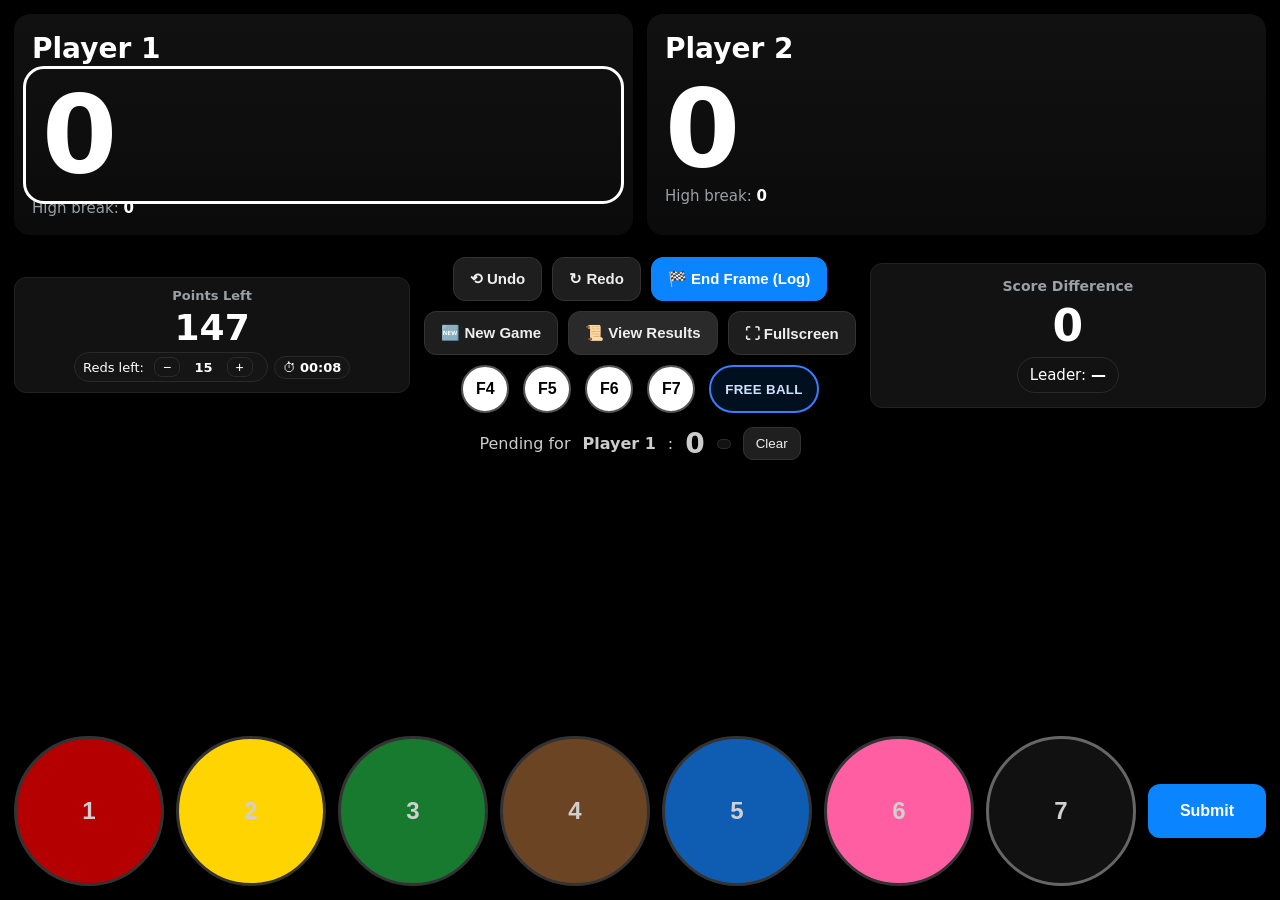
<file: snooker3_1.html>
<!DOCTYPE html>
<!--
  Snooker Scoreboard v3.0 – 25 Oct 2025
  Fixed final-black winner logic and snooker calculation.
  Author: Craig (poor bastard maintaining this beast)
-->
<html lang="en">
<head>
<meta charset="UTF-8" />
<meta name="viewport" content="width=device-width, initial-scale=1, viewport-fit=cover" />
<title>Snooker Scoreboard (Safe Mode)</title>
<style>
  :root{
    --bg:#000; --fg:#fff; --muted:#9aa0a6; --accent:#fff;
    --panel:#111; --panel2:#0b0b0b; --outline:#fff;
    --btnSize:150px; --danger:#ff4d4f; --cheeky:#f5c542; --primary:#0a84ff;
    --winGrad1:#1e003e; --winGrad2:#001f4d;
    --gold:#ffd76a; --silver:#a6c8ff; --glass:rgba(255,255,255,.06);
  }
  *{box-sizing:border-box}
  html,body{height:100%;margin:0;background:var(--bg);color:var(--fg);
    font-family:system-ui,-apple-system,Segoe UI,Roboto,Ubuntu,Cantarell,Helvetica,Arial,sans-serif;
    -webkit-text-size-adjust:100%}
  body{touch-action:manipulation}
  button{-webkit-tap-highlight-color:transparent}
  .app{display:flex;flex-direction:column;height:100%;max-width:1400px;margin:0 auto}

  .players{display:grid;grid-template-columns:1fr 1fr;gap:14px;padding:14px}
  .player{background:linear-gradient(180deg,var(--panel),var(--panel2));
    border-radius:16px;padding:18px;position:relative;min-height:170px;overflow:hidden}
  .player .name{font-size:clamp(18px,3.5vw,28px);font-weight:700;cursor:pointer;display:inline-block}
  .score{font-size:clamp(56px,9vw,108px);line-height:1;margin:10px 0 4px;font-weight:800}
  .selected .score{outline:3px solid var(--outline);outline-offset:6px;border-radius:12px;padding:6px 10px}
  .meta{display:flex;gap:18px;flex-wrap:wrap;color:var(--muted);font-size:clamp(12px,2.2vw,15px)}
  .meta div strong{color:var(--fg)}

  .hibFlash::after{
    content:"";
    position:absolute; inset:-4px;
    background:radial-gradient(1200px 400px at 50% -20%, rgba(255,215,106,.25), transparent 60%),
               radial-gradient(800px 300px at 50% 120%, rgba(166,200,255,.15), transparent 60%);
    border-radius:18px; animation:hibPulse 1200ms ease-out; pointer-events:none;
  }
  @keyframes hibPulse{0%{opacity:0;transform:scale(.98)}20%{opacity:1}100%{opacity:0;transform:scale(1.02)}}

  .middle{display:grid;grid-template-columns:1fr auto 1fr;align-items:center;gap:14px;padding:8px 14px}
  .statCard{background:#121212;border:1px solid #222;border-radius:12px;padding:14px;text-align:center}
  .statCard h3{margin:0 0 6px;font-size:14px;color:var(--muted)}
  .statCard .big{font-size:clamp(22px,4.5vw,44px);font-weight:800}
  .dangerText{color:var(--danger)!important}

  .statCard.compact{padding:10px 12px}
  .statCard.compact h3{font-size:13px;margin-bottom:4px}
  .statCard.compact .big{font-size:clamp(20px,3.6vw,36px)}
  .statCard.compact .controls{gap:6px;flex-wrap:wrap;justify-content:center}
  .statCard.compact .chip{
    background:#151515;border:1px solid #2a2a2a;border-radius:999px;
    padding:4px 8px;font-size:13px;line-height:1;white-space:nowrap
  }
  .statCard.compact .chip button{
    background:transparent;border:1px solid #2a2a2a;color:#fff;
    padding:2px 8px;border-radius:8px;margin:0 6px;cursor:pointer;font-size:14px;line-height:1
  }
  .statCard.compact .chip strong{min-width:26px;display:inline-block;text-align:center}

  .btnCol{display:flex;flex-direction:column;align-items:center;gap:10px}
  .btnRow{display:flex;gap:10px;justify-content:center;flex-wrap:wrap}
  .undoBtn,.resetBtn,.logBtn,.resultsBtn{background:#1e1e1e;border:1px solid #333;color:#eee;
    padding:12px 16px;border-radius:12px;cursor:pointer;font-weight:800;font-size:15px}
  .logBtn{background:var(--primary);border-color:var(--primary);color:#fff}
  .resultsBtn{background:#2a2a2a}
  .undoBtn:active,.resetBtn:active,.logBtn:active,.resultsBtn:active{transform:translateY(1px)}

  .foulRow{display:flex;gap:14px;justify-content:center;flex-wrap:wrap}
  .foulBtn{
    width:48px;height:48px;border-radius:999px;border:2px solid #555;
    background:#fff;color:#000;font-weight:900;font-size:16px;cursor:pointer;
  }
  .foulBtn:active{transform:translateY(1px)}
  .redoBtn{background:#1e1e1e;border:1px solid #333;color:#eee;
    padding:12px 16px;border-radius:12px;cursor:pointer;font-weight:800;font-size:15px}
  .redoBtn:active{transform:translateY(1px)}
  .foulBadge{background:#2b2b2b;border:1px solid #3a3a3a;border-radius:999px;
    padding:4px 10px;margin-left:8px;font-size:14px;display:none}

  .freeBallBtn{
    padding:10px 14px;border-radius:999px;border:2px solid #3c7cff;
    background:rgba(10,132,255,.12); color:#cfe1ff; font-weight:800; letter-spacing:.3px;
    cursor:pointer; transition:box-shadow .2s, transform .1s, background .2s;
  }
  .freeBallBtn:active{transform:translateY(1px)}
  .freeBallBtn.armed{background:rgba(10,132,255,.22); box-shadow:0 0 0 6px rgba(10,132,255,.08), 0 0 22px rgba(10,132,255,.35) inset}

  .controls{display:flex;align-items:center;gap:12px}
  .chip{background:#121212;border:1px solid #2a2a2a;border-radius:999px;padding:8px 12px;font-size:15px}
  .chip button{background:transparent;border:1px solid #2a2a2a;color:var(--fg);padding:4px 10px;border-radius:10px;margin:0 6px;cursor:pointer;font-size:16px}

  .pending{display:flex;justify-content:center;align-items:center;gap:12px;padding:6px 12px;color:#ccc;flex-wrap:wrap}
  .pending .amount{font-size:clamp(18px,3.8vw,28px);font-weight:800}
  .pending button{background:#1f1f1f;border:1px solid #333;color:#eee;border-radius:10px;padding:8px 12px;cursor:pointer}

  .pending .icons{
    display:flex;align-items:center;gap:6px;max-width:60vw;overflow-x:auto;white-space:nowrap;
    background:#121212;border:1px solid #2a2a2a;border-radius:10px;padding:4px 6px;
  }
  .miniBall{width:18px;height:18px;border-radius:50%;border:2px solid #222;flex:0 0 auto;box-shadow:0 1px 0 rgba(255,255,255,0.06) inset}

  .bottom{margin-top:auto;padding:14px}
  .ballRow{display:grid;grid-template-columns:repeat(8,1fr);gap:12px;align-items:center}
  .ball{width:var(--btnSize);height:var(--btnSize);border-radius:50%;border:3px solid #333;
    display:flex;align-items:center;justify-content:center;margin:0 auto;font-weight:900;
    font-size:24px;cursor:pointer;color:#d0d0d0}
  .ball:active{transform:translateY(1px)}
  .red{background:#b40000}.yellow{background:#ffd400}.green{background:#177a2f}
  .brown{background:#6b4423}.blue{background:#0f5db3}.pink{background:#ff5fa2}
  .black{background:#111;border-color:#666}
  .submit{grid-column:8 / 9;background:#0a84ff;color:#fff;border:none;border-radius:12px;
    padding:18px 12px;font-weight:800;cursor:pointer;font-size:16px}
  .submit:active{transform:translateY(1px)}

  @media(max-width:1100px){:root{--btnSize:120px}.foulBtn{width:44px;height:44px;font-size:15px}}
  @media(max-width:920px){:root{--btnSize:84px}}
  @media(max-width:760px){:root{--btnSize:72px}}

  .modalBackdrop{position:fixed;inset:0;background:rgba(0,0,0,.6);display:none;align-items:center;justify-content:center;z-index:9999}
  .modal{background:#141414;border:1px solid #2a2a2a;border-radius:14px;padding:18px;min-width:280px;max-width:92%}
  .modal h4{margin:0 0 10px;font-size:18px}
  .modal p{margin:0 0 16px;color:#ccc}
  .modal .row{display:flex;gap:10px;justify-content:flex-end;flex-wrap:wrap}
  .btn{background:#1e1e1e;border:1px solid #333;color:#eee;padding:10px 14px;border-radius:10px;cursor:pointer;font-weight:700}
  .btn.primary{background:#0a84ff;border-color:#0a84ff}
  .cheeky{margin-top:8px;font-size:13px;color:var(--cheeky);text-align:center}
  .cheeky[hidden]{display:none}

  #winnerOverlay{position:fixed;inset:0;z-index:10000;display:none;background:
    radial-gradient(1200px 700px at 50% -20%, rgba(255,215,106,.20), transparent 60%),
    radial-gradient(1000px 600px at 50% 120%, rgba(166,200,255,.12), transparent 60%),
    linear-gradient(135deg, var(--winGrad1), var(--winGrad2));backdrop-filter:blur(2px);
    align-items:center;justify-content:center;cursor:pointer}
  .overlayInner{text-align:center;padding:24px 16px;max-width:90%;color:#fff;text-shadow:0 4px 14px rgba(0,0,0,.6);animation:popIn 500ms ease-out}
  .overlayBadge{display:inline-block;padding:6px 14px;font-weight:900;letter-spacing:.2em;border:1px solid rgba(255,255,255,.25);border-radius:999px;font-size:14px;background:rgba(255,255,255,.06)}
  .overlayTitle{font-size:min(14vw,92px);line-height:1.05;margin:12px 0 4px;font-weight:900;
    background:linear-gradient(180deg,#fff,#cfe1ff 55%,#78a6ff);-webkit-background-clip:text;background-clip:text;color:transparent;filter:drop-shadow(0 8px 24px rgba(0,0,0,.35))}
  .overlayName{font-size:min(9vw,56px);margin:8px 0 8px;font-weight:900;color:var(--gold);letter-spacing:.02em}
  .overlayScores{font-size:min(6.5vw,40px);opacity:.92}
  .overlayHint{margin-top:18px;font-size:14px;color:#d7e3ff;opacity:.8}
  @keyframes popIn{from{opacity:0;transform:translateY(8px) scale(.98)}to{opacity:1;transform:translateY(0) scale(1)}}

  /* Error banner */
  #errbar{position:fixed;top:0;left:0;right:0;background:#b00020;color:#fff;padding:10px 14px;font:14px/1.4 system-ui, sans-serif;z-index:99999;display:none;white-space:pre-wrap}
  #errbar strong{font-weight:900}
</style>

<meta name="theme-color" content="#000000">
<meta name="mobile-web-app-capable" content="yes">
<meta name="apple-mobile-web-app-capable" content="yes">
</head>
<body>
<div id="errbar"></div>

<audio id="tapSound" src="click.wav" preload="auto"></audio>

<!-- Big-break sound effects (change .wav to .wav if needed) -->
<audio id="bb1" src="07043057.wav" preload="auto"></audio>
<audio id="bb2" src="07039015.wav" preload="auto"></audio>
<audio id="bb3" src="07047078.wav" preload="auto"></audio>
<audio id="bb4" src="07047077.wav" preload="auto"></audio>

<!-- Nick's special theme -->
<audio id="nickSfx" src="nick.wav" preload="auto"></audio>

<div class="app" id="app">
  <div class="players">
    <div class="player" id="p1">
      <div class="name" data-player="1" contenteditable="true" spellcheck="false">Player 1</div>
      <div class="score" id="score1">0</div>
      <div class="meta"><div>High break: <strong id="hb1">0</strong></div></div>
    </div>
    <div class="player" id="p2">
      <div class="name" data-player="2" contenteditable="true" spellcheck="false">Player 2</div>
      <div class="score" id="score2">0</div>
      <div class="meta"><div>High break: <strong id="hb2">0</strong></div></div>
    </div>
  </div>

  <div class="middle">
    <div class="statCard compact">
      <h3>Points Left</h3>
      <div class="big" id="pointsLeft">147</div>
      <div class="controls" style="margin-top:4px">
        <span class="chip">Reds left:
          <button id="redsMinus" aria-label="Decrease reds">−</button>
          <strong id="redsLeft">15</strong>
          <button id="redsPlus" aria-label="Increase reds">+</button>
        </span>
        <span class="chip">⏱ <strong id="frameTimer">00:00</strong></span>
      </div>
    </div>

    <div class="btnCol">
      <div class="btnRow">
        <button class="undoBtn" id="undoBtn">⟲ Undo</button>
        <button class="redoBtn" id="redoBtn">↻ Redo</button>
        <button class="logBtn" id="endFrameBtn">🏁 End Frame (Log)</button>
      </div>
      <div class="btnRow">
        <button class="resetBtn" id="resetBtn">🆕 New Game</button>
        <button class="resultsBtn" id="resultsBtn">📜 View Results</button>
        <button class="resetBtn" id="fsBtn">⛶ Fullscreen</button>
      </div>
      <div class="foulRow">
        <button class="foulBtn" data-foul="4">F4</button>
        <button class="foulBtn" data-foul="5">F5</button>
        <button class="foulBtn" data-foul="6">F6</button>
        <button class="foulBtn" data-foul="7">F7</button>
        <button class="freeBallBtn" id="freeBallBtn" title="Next ball is respotted (one-shot)">FREE BALL</button>
      </div>
    </div>

    <div class="statCard">
      <h3>Score Difference</h3>
      <div class="big" id="scoreDiff">0</div>
      <div class="controls" style="justify-content:center;margin-top:6px">
        <span class="chip"><span id="leaderLabel">Leader:</span> <strong id="leader">—</strong></span>
      </div>
      <div id="cheekyMsg" class="cheeky" hidden>Even two fouls won’t be enough.</div>
    </div>
  </div>

  <div class="pending" id="pendingTray" hidden>
    Pending for <strong id="pendingPlayer">P1</strong>:
    <span class="amount" id="pendingAmount">0</span>
    <div class="icons" id="pendingIcons" hidden></div>
    <span class="foulBadge" id="foulBadge">FOUL</span>
    <button id="clearPending">Clear</button>
  </div>

  <div class="bottom">
    <div class="ballRow">
      <button class="ball red" data-points="1" aria-label="Red 1">1</button>
      <button class="ball yellow" data-points="2" aria-label="Yellow 2">2</button>
      <button class="ball green" data-points="3" aria-label="Green 3">3</button>
      <button class="ball brown" data-points="4" aria-label="Brown 4">4</button>
      <button class="ball blue" data-points="5" aria-label="Blue 5">5</button>
      <button class="ball pink" data-points="6" aria-label="Pink 6">6</button>
      <button class="ball black" data-points="7" aria-label="Black 7">7</button>
      <button class="submit" id="submitBtn">Submit</button>
    </div>
  </div>
</div>

<!-- Modal: New Game -->
<div class="modalBackdrop" id="confirmModal">
  <div class="modal" role="dialog" aria-modal="true" aria-labelledby="confirmTitle">
    <h4 id="confirmTitle">Start a new game?</h4>
    <p>This will clear scores, breaks, reds, and history. Player names stay.</p>
    <div class="row">
      <button class="btn" id="cancelReset">Cancel</button>
      <button class="btn primary" id="confirmReset">Yes, reset</button>
    </div>
  </div>
</div>

<!-- Modal: End Frame (Log) -->
<div class="modalBackdrop" id="logModal">
  <div class="modal" role="dialog" aria-modal="true" aria-labelledby="logTitle">
    <h4 id="logTitle">End Frame & Save Result?</h4>
    <p id="logSummary">Summary goes here…</p>
    <div class="row">
      <button class="btn" id="cancelLog">Cancel</button>
      <button class="btn primary" id="confirmLog">Save & Reset</button>
    </div>
  </div>
</div>

<!-- Winner overlay -->
<div id="winnerOverlay">
  <div class="confetti" id="confetti"></div>
  <div class="overlayInner">
    <div class="overlayBadge">FRAME STATUS</div>
    <div class="overlayTitle">WINNER</div>
    <div class="overlayName" id="winName">Player</div>
    <div class="overlayScores" id="winScores">0 — 0</div>
    <div class="overlayHint">Tap anywhere to dismiss</div>
  </div>
</div>

<script>
  // Error banner so Chrome can't hide problems
  const errbar = document.getElementById('errbar');
  function showErr(msg){
    errbar.style.display = 'block';
    errbar.textContent = 'Script error: ' + msg;
    console.error(msg);
  }
  window.addEventListener('error', e => showErr(`${e.message} @ ${e.filename}:${e.lineno}:${e.colno}`));
  window.addEventListener('unhandledrejection', e => showErr('Promise rejection: ' + (e.reason && e.reason.message ? e.reason.message : e.reason)));

  // Click sound so we know clicks fire
  document.addEventListener('click', e => {
    if (e.target.closest('button')) {
      const tap = document.getElementById('tapSound');
      if (tap) { tap.currentTime = 0; tap.play().catch(()=>{}); }
    }
  });
</script>

<script>
(function(){
  const qs  = s => document.querySelector(s);
  const qsa = s => Array.from(document.querySelectorAll(s));
  const clamp = (n,min,max)=>Math.max(min,Math.min(max,n));
  const sum = arr => arr.reduce((a,b)=>a+b,0);
  const ALL_COLORS = [2,3,4,5,6,7];

  // === Big-break sound logic ===
  const BIG_BREAK_SFX = ['bb1','bb2','bb3','bb4'];

  function playSfx(id){
    const el = document.getElementById(id);
    if (!el) return;
    try {
      el.currentTime = 0;
      el.play().catch(()=>{});
    } catch (e) {}
  }

  function getPlayerName(p){
    const stored = localStorage.getItem('snookerName'+p);
    if (stored && stored.trim()) return stored.trim();
    const el = document.querySelector('.name[data-player="'+p+'"]');
    return (el?.textContent || ('Player '+p)).trim();
  }

  // visitTotal = points in this single visit (one Submit)
  function playBigBreakSfx(player, visitTotal){
    if (visitTotal <= 15) return;

    const name = getPlayerName(player).toLowerCase();
    // any name starting with "nick" gets the special sound
    if (name.startsWith('nick')) {
      playSfx('nickSfx');
      return;
    }

    const idx = Math.floor(Math.random() * BIG_BREAK_SFX.length);
    playSfx(BIG_BREAK_SFX[idx]);
  }

  const state = {
    selected: 1,
    scores: {1:0,2:0},
    currentBreak: {1:0,2:0},
    highBreak: {1:0,2:0},
    pending: 0, pendingBalls: [], pendingFor: 1, pendingFoul: false,
    freeBallArmed: false, pendingFreeBall: false,
    redsLeft: 15, colorsRemaining: [...ALL_COLORS],
    history: [], redoStack: [],
    frameStartedAt: Date.now()
  };

  // Safe restore
  try {
    const raw = localStorage.getItem('snookerBoardV1');
    if (raw) {
      const saved = JSON.parse(raw);
      if (saved && typeof saved === 'object') {
        Object.assign(state, saved);
        if (!Array.isArray(state.colorsRemaining)) state.colorsRemaining = [...ALL_COLORS];
        if (typeof state.pendingFoul !== 'boolean') state.pendingFoul = false;
        if (typeof state.freeBallArmed !== 'boolean') state.freeBallArmed = false;
        if (!state.frameStartedAt) state.frameStartedAt = Date.now();
      }
    }
  } catch (e) {
    console.warn('Bad localStorage; clearing.', e);
    localStorage.removeItem('snookerBoardV1');
  }

  function save(){
    try{
      localStorage.setItem('snookerBoardV1', JSON.stringify({
        selected: state.selected,
        scores: state.scores,
        currentBreak: state.currentBreak,
        highBreak: state.highBreak,
        pending: 0, pendingBalls: [], pendingFor: state.selected, pendingFoul: false,
        freeBallArmed: state.freeBallArmed,
        redsLeft: state.redsLeft,
        colorsRemaining: state.colorsRemaining,
        history: state.history,
        frameStartedAt: state.frameStartedAt
      }));
    }catch(e){ console.warn('Save failed', e); }
  }

  function getBallBtn(v){ return document.querySelector(`.ball[data-points="${v}"]`); }
  function renderScores(){
    qs('#score1').textContent = state.scores[1];
    qs('#score2').textContent = state.scores[2];
    qs('#hb1').textContent = state.highBreak[1];
    qs('#hb2').textContent = state.highBreak[2];
  }
  function flashHighBreak(p){
    const el = p===1 ? qs('#p1') : qs('#p2');
    el.classList.add('hibFlash');
    setTimeout(()=>el.classList.remove('hibFlash'), 1200);
  }
  function finalizeBreak(player){
    if(state.currentBreak[player] > state.highBreak[player]){
      state.highBreak[player] = state.currentBreak[player];
    }
    state.currentBreak[player] = 0;
    renderScores();
  }
  function recomputeHighBreaks(){
    [1,2].forEach(p=>{
      state.highBreak[p] = Math.min(state.scores[p], Math.max(state.highBreak[p], state.currentBreak[p]));
    });
  }

  function selectPlayer(p){
    if(state.selected!==p){ finalizeBreak(state.selected); }
    state.selected = p; state.pendingFor = p;
    qs('#p1').classList.toggle('selected', p===1);
    qs('#p2').classList.toggle('selected', p===2);
    updatePendingLabel(); save(); renderBallVisibility(); updateDiff();
  }
  function updatePendingLabel(){
    const name = localStorage.getItem('snookerName'+state.pendingFor) || ('Player '+state.pendingFor);
    qs('#pendingPlayer').textContent = name;
  }
  qsa('.name').forEach(el=>{
    const savedName = localStorage.getItem('snookerName'+el.dataset.player);
    if(savedName) el.textContent = savedName;
    el.addEventListener('input',()=>{
      localStorage.setItem('snookerName'+el.dataset.player, el.textContent.trim());
      updatePendingLabel(); updateDiff();
    });
    el.addEventListener('click', ()=>selectPlayer(Number(el.dataset.player)));
  });

  const ballClass = v => ({1:'red',2:'yellow',3:'green',4:'brown',5:'blue',6:'pink',7:'black'}[v]||'');
  function renderPendingIcons(){
    const wrap = qs('#pendingIcons'); if(!wrap) return;
    wrap.innerHTML = '';
    if(state.pendingFoul || state.pendingBalls.length===0){ wrap.hidden = true; return; }
    wrap.hidden = false;
    state.pendingBalls.slice(-60).forEach((v,i)=>{
      const d=document.createElement('div');
      d.className = 'miniBall '+ballClass(v);
      if(state.pendingFreeBall && i===0){ d.style.outline='2px solid #cfe1ff'; d.style.outlineOffset='-1px'; }
      wrap.appendChild(d);
    });
    wrap.scrollLeft = wrap.scrollWidth;
  }

  const freeBtn = qs('#freeBallBtn');
  function updateFreeBallUI(){ freeBtn.classList.toggle('armed', !!state.freeBallArmed); }
  freeBtn.addEventListener('click', ()=>{
    state.freeBallArmed = !state.freeBallArmed; updateFreeBallUI(); save();
  });

  function showPending(){
    qs('#pendingTray').hidden = state.pending<=0;
    qs('#pendingAmount').textContent = state.pending;
    qs('#foulBadge').style.display = (state.pendingFoul && state.pending>0) ? 'inline-block' : 'none';
    updatePendingLabel(); renderPendingIcons();
  }
  function addPending(points){
    if(state.pendingFoul) return;
    if(state.pending===0){ state.pendingFor = state.selected; }
    if(state.freeBallArmed && state.pendingBalls.length===0){
      state.pendingFreeBall = true; state.freeBallArmed = false; updateFreeBallUI();
    }
    state.pending += points; state.pendingBalls.push(points); showPending();
  }
  function addFoul(points){
    state.pendingFor = state.selected; state.pendingFoul = true;
    state.pending = Number(points); state.pendingBalls = []; state.pendingFreeBall = false; showPending();
  }
  function clearPending(){
    state.pending = 0; state.pendingBalls = []; state.pendingFoul = false;
    state.pendingFreeBall = false; state.pendingFor = state.selected;
    qs('#pendingAmount').textContent = 0; qs('#pendingTray').hidden = true;
    qs('#foulBadge').style.display = 'none'; renderPendingIcons();
  }

  function simulatePendingSequence(){
    const redsBefore = state.redsLeft;
    let redsSim = redsBefore;
    let colorsSim = [...state.colorsRemaining];
    let afterRed = false; const colorsRemoved = [];
    const skipIndex = state.pendingFreeBall ? 0 : -1;

    state.pendingBalls.forEach((v,i)=>{
      if(i===skipIndex) return; // free ball no table change
      if(v===1){ if(redsSim>0) redsSim--; afterRed = true; }
      else if(ALL_COLORS.includes(v)){
        if(afterRed){ afterRed = false; }
        else if(redsSim===0){
          const idx = colorsSim.indexOf(v);
          if(idx!==-1){ colorsSim.splice(idx,1); colorsRemoved.push(v); }
        }
      }
    });

    if(redsBefore>0 && redsSim===0){
      colorsSim = [...ALL_COLORS];
      let tempReds = redsBefore, postRed = false;
      state.pendingBalls.forEach((v,i)=>{
        if(i===skipIndex) return;
        if(v===1){ if(tempReds>0){ tempReds--; postRed = true; } return; }
        if(tempReds>0) return;
        if(ALL_COLORS.includes(v)){
          if(postRed){ postRed = false; }
          else{
            const idx = colorsSim.indexOf(v);
            if(idx!==-1){ colorsSim.splice(idx,1); colorsRemoved.push(v); }
          }
        }
      });
    }
    return { redsDelta: redsSim - redsBefore, colorsAfter: colorsSim, colorsRemoved };
  }

  function submitPending(){
    if(state.pending<=0) return;
    const sel = state.selected; const p = state.pendingFor;
    const prevBreak = state.currentBreak[p]; const prevHigh = state.highBreak[p];

    if(state.pendingFoul){
      state.scores[p] += state.pending;
      state.history.push({type:'foul',player:p,points:state.pending,prevBreak,prevHigh,endedBreak:true,at:Date.now()});
      finalizeBreak(sel); clearPending();
      renderScores(); updatePointsLeft(); renderBallVisibility(); updateDiff(); save(); maybeShowWinnerOverlay(); return;
    }

    const { redsDelta, colorsAfter, colorsRemoved } = simulatePendingSequence();
    state.scores[p] += state.pending;
    state.currentBreak[p] += state.pending;

    // NEW: play sound for big visit
    const thisVisit = state.pending;
    playBigBreakSfx(p, thisVisit);

    if(state.currentBreak[p] > prevHigh){
      state.highBreak[p] = state.currentBreak[p];
      flashHighBreak(p);
    } else {
      state.highBreak[p] = Math.max(state.highBreak[p], prevHigh);
    }

    state.redsLeft = clamp(state.redsLeft + redsDelta, 0, 15);
    state.colorsRemaining = colorsAfter;

    state.history.push({
      type:'pots',
      player:p,
      amount:state.pending,
      redsDelta,
      colorsRemoved,
      prevBreak,
      prevHigh,
      hadFreeBall:!!state.pendingFreeBall,
      endedBreak:true,
      at:Date.now()
    });

    finalizeBreak(sel); clearPending();
    renderScores(); updatePointsLeft(); renderBallVisibility(); updateDiff(); save(); maybeShowWinnerOverlay();
  }

  const deepClone = o => JSON.parse(JSON.stringify(o));
  function undo(){
    const last = state.history.pop(); if(!last) return;
    state.redoStack.push(deepClone(last));
    if(last.type==='foul'){
      const { player, points, prevBreak, prevHigh, endedBreak } = last;
      state.scores[player] = Math.max(0, state.scores[player] - points);
      if(endedBreak){ state.currentBreak[state.selected] = prevBreak; state.highBreak[state.selected] = prevHigh; }
      renderScores(); updatePointsLeft(); renderBallVisibility(); updateDiff(); save(); return;
    }
    if(last.type==='pots'){
      const { player, amount, redsDelta=0, colorsRemoved=[], prevBreak, prevHigh, endedBreak } = last;
      state.scores[player] = Math.max(0, state.scores[player] - amount);
      state.redsLeft = clamp(state.redsLeft - redsDelta, 0, 15);
      if(colorsRemoved.length){
        colorsRemoved.forEach(v=>{ if(!state.colorsRemaining.includes(v)) state.colorsRemaining.push(v); });
        state.colorsRemaining.sort((a,b)=>a-b);
      }
      if(endedBreak){ state.currentBreak[state.selected] = prevBreak; state.highBreak[state.selected] = prevHigh; }
      else { state.currentBreak[player] = Math.max(0, state.currentBreak[player] - amount); recomputeHighBreaks(); }
      renderScores(); updatePointsLeft(); renderBallVisibility(); updateDiff(); save(); return;
    }
  }
  function redo(){
    const last = state.redoStack.pop(); if(!last) return;
    state.history.push(deepClone(last));
    if(last.type==='foul'){
      const { player, points, endedBreak } = last;
      state.scores[player] += points; if(endedBreak) finalizeBreak(state.selected);
      renderScores(); updatePointsLeft(); renderBallVisibility(); updateDiff(); save(); maybeShowWinnerOverlay(); return;
    }
    if(last.type==='pots'){
      const { player, amount, redsDelta=0, colorsRemoved=[], endedBreak } = last;
      state.scores[player] += amount; state.currentBreak[player] += amount;
      state.redsLeft = clamp(state.redsLeft + redsDelta, 0, 15);
      if(colorsRemoved.length){ colorsRemoved.forEach(v=>{ const idx=state.colorsRemaining.indexOf(v); if(idx!==-1) state.colorsRemaining.splice(idx,1); }); }
      if(endedBreak) finalizeBreak(state.selected);
      renderScores(); updatePointsLeft(); renderBallVisibility(); updateDiff(); save(); maybeShowWinnerOverlay(); return;
    }
  }

  function renderBallVisibility(){
    const redBtn = getBallBtn(1); if(redBtn) redBtn.style.display = state.redsLeft > 0 ? '' : 'none';
    [2,3,4,5,6,7].forEach(v=>{
      const btn = getBallBtn(v); if(!btn) return;
      btn.style.display = state.redsLeft > 0 ? '' : (state.colorsRemaining.includes(v) ? '' : 'none');
    });
  }

  function getMinFoul(){
    if(state.redsLeft > 0) return 4;
    if(state.colorsRemaining.length === 0) return 4;
    const lowest = Math.min(...state.colorsRemaining);
    return Math.max(4, lowest);
  }

  // ===== Score Difference card logic (single source of truth) =====
  function updateDiff(){
    const diff = state.scores[1] - state.scores[2];
    const lead = Math.abs(diff);

    const leaderName = diff === 0
      ? '—'
      : (diff > 0 ? (localStorage.getItem('snookerName1') || 'Player 1')
                  : (localStorage.getItem('snookerName2') || 'Player 2'));

    const reds = state.redsLeft;
    const pointsLeft = reds > 0 ? (reds * 8 + 27) : sum(state.colorsRemaining);
    const minFoul = getMinFoul();
    const needsSnookers = lead > pointsLeft;

    const diffEl = qs('#scoreDiff');
    const leaderLabelEl = qs('#leaderLabel');
    const leaderEl = qs('#leader');

    // Big number: always the lead
    diffEl.textContent = lead;

    // Frame finished: no points left
    if (pointsLeft === 0){
      diffEl.classList.remove('dangerText');
      if (lead === 0){
        leaderLabelEl.textContent = '';
        leaderEl.textContent = 'Re-spot black';
      } else {
        leaderLabelEl.textContent = 'Winner:';
        leaderEl.textContent = leaderName;
      }
      return;
    }

    // In-play states
    diffEl.classList.toggle('dangerText', needsSnookers);

    if (needsSnookers){
      const deficit = lead - pointsLeft;
      const snookersNeeded = Math.max(1, Math.ceil(deficit / minFoul));
      leaderLabelEl.textContent = '';
      leaderEl.textContent = `${snookersNeeded} snooker${snookersNeeded>1?'s':''} required (${minFoul}pt)`;
    } else {
      leaderLabelEl.textContent = 'Leader:';
      leaderEl.textContent = leaderName;
    }
  }

  // ===== Winner overlay logic =====
  function onlyBlackRemains(){
    return state.redsLeft === 0 &&
           state.colorsRemaining.length === 1 &&
           state.colorsRemaining[0] === 7;
  }
  function frameOver(){ // all balls gone
    return state.redsLeft === 0 && state.colorsRemaining.length === 0;
  }

  const overlay = qs('#winnerOverlay');

  function maybeShowWinnerOverlay(){
    const s1 = state.scores[1], s2 = state.scores[2];
    const diff = s1 - s2;
    const lead = Math.abs(diff);

    // Case A: mathematically done before final black (lead >7 with only black on)
    if (onlyBlackRemains() && lead > 7){
      const winner = diff > 0 ? (localStorage.getItem('snookerName1')||'Player 1')
                              : (localStorage.getItem('snookerName2')||'Player 2');
      showWinnerOverlay(winner, s1, s2);
      return;
    }

    // Case B: final black has been potted (frame finished)
    if (frameOver()){
      if (lead === 0){
        // Re-spot black situation – neutral overlay
        qs('#winName').textContent = 'Re-spot black';
        qs('#winScores').textContent = `${s1} — ${s2}`;
        buildConfetti();
        overlay.style.display = 'flex';
      } else {
        const winner = diff > 0 ? (localStorage.getItem('snookerName1')||'Player 1')
                                : (localStorage.getItem('snookerName2')||'Player 2');
        showWinnerOverlay(winner, s1, s2);
      }
    }
  }

  function showWinnerOverlay(name, s1, s2){
    qs('#winName').textContent = name;
    qs('#winScores').textContent = `${s1} — ${s2}`;
    buildConfetti();
    overlay.style.display = 'flex';
  }
  function hideWinnerOverlay(){ overlay.style.display = 'none'; qs('#confetti').innerHTML=''; }
  overlay.addEventListener('click', hideWinnerOverlay);

  function buildConfetti(){
    const c = qs('#confetti'); c.innerHTML = '';
    const colors = ['#ffd76a','#ff7aa2','#78a6ff','#7cffc1','#fff176','#cfd8ff'];
    const pieces = 80; const vw = window.innerWidth;
    for(let i=0;i<pieces;i++){
      const d=document.createElement('div');
      d.className='piece'; d.style.left = Math.random()*vw + 'px';
      d.style.background = colors[i % colors.length];
      d.style.animationDuration = (6 + Math.random()*4) + 's';
      d.style.animationDelay = (Math.random()*1.2) + 's';
      d.style.opacity = .75 + Math.random()*.25;
      d.style.transform = `translateY(-10vh) rotate(${Math.random()*360}deg)`;
      c.appendChild(d);
    }
  }

  // ===== Points/Timer/UI =====
  function updatePointsLeft(){
    const reds = state.redsLeft;
    const points = reds>0 ? (reds*8 + 27) : sum(state.colorsRemaining);
    qs('#pointsLeft').textContent = points;
    qs('#redsLeft').textContent = state.redsLeft;
    maybeShowWinnerOverlay(); // auto trigger checks
  }

  let timerHandle=null;
  function formatHHMMSS(totalSec){
    const h=Math.floor(totalSec/3600), m=Math.floor((totalSec%3600)/60), s=totalSec%60;
    const pad=n=>String(n).padStart(2,'0'); return h>0?`${h}:${pad(m)}:${pad(s)}`:`${pad(m)}:${pad(s)}`;
  }
  function updateTimerUI(){
    const el = document.getElementById('frameTimer'); if(!el||!state.frameStartedAt) return;
    const secs=Math.max(0, Math.floor((Date.now()-state.frameStartedAt)/1000)); el.textContent = formatHHMMSS(secs);
  }
  function startFrameTimer(){ stopFrameTimer(); updateTimerUI(); timerHandle = setInterval(updateTimerUI,1000); }
  function stopFrameTimer(){ if(timerHandle){ clearInterval(timerHandle); timerHandle=null; } }
  document.addEventListener('visibilitychange', ()=>{ if(document.visibilityState==='visible') updateTimerUI(); });

  // ===== Controls & wiring =====
  qs('#redsMinus').addEventListener('click', ()=>{
    const was = state.redsLeft;
    state.redsLeft = clamp(state.redsLeft-1, 0, 15);
    if(was>0 && state.redsLeft===0) state.colorsRemaining = [2,3,4,5,6,7];
    if(was===0 && state.redsLeft>0) state.colorsRemaining = [2,3,4,5,6,7];
    updatePointsLeft(); renderBallVisibility(); updateDiff(); save(); maybeShowWinnerOverlay();
  });
  qs('#redsPlus').addEventListener('click', ()=>{
    const was = state.redsLeft;
    state.redsLeft = clamp(state.redsLeft+1, 0, 15);
    if(was===0 && state.redsLeft>0) state.colorsRemaining = [2,3,4,5,6,7];
    updatePointsLeft(); renderBallVisibility(); updateDiff(); save();
  });

  function updateFsLabel(){
    const inFs = document.fullscreenElement || document.webkitFullscreenElement || document.msFullscreenElement;
    qs('#fsBtn').textContent = inFs ? '🗗 Exit Fullscreen' : '⛶ Fullscreen';
  }
  document.addEventListener('fullscreenchange', updateFsLabel);
  document.addEventListener('webkitfullscreenchange', updateFsLabel);
  document.addEventListener('msfullscreenchange', updateFsLabel);
  qs('#fsBtn').addEventListener('click', ()=>{
    const el = document.documentElement;
    const req = el.requestFullscreen || el.webkitRequestFullscreen || el.msRequestFullscreen;
    const exit = document.exitFullscreen || document.webkitExitFullscreen || document.msExitFullscreen;
    if (document.fullscreenElement || document.webkitFullscreenElement || document.msFullscreenElement) { exit && exit.call(document); }
    else { req && req.call(el); }
  });

  qsa('.ball').forEach(btn=>btn.addEventListener('click', ()=>addPending(Number(btn.dataset.points))));
  qsa('.foulBtn').forEach(btn=>btn.addEventListener('click', ()=>addFoul(Number(btn.dataset.foul))));
  qs('#submitBtn').addEventListener('click', submitPending);
  qs('#clearPending').addEventListener('click', clearPending);
  qs('#undoBtn').addEventListener('click', undo);
  qs('#redoBtn').addEventListener('click', redo);
  qs('#p1').addEventListener('click', e=>{ if(!e.target.classList.contains('name')) selectPlayer(1); });
  qs('#p2').addEventListener('click', e=>{ if(!e.target.classList.contains('name')) selectPlayer(2); });

  // Results button -> /results.html (works local and on Pages)
  document.getElementById('resultsBtn').addEventListener('click', () => {
    try {
      const base = location.origin + location.pathname.replace(/[^/]*$/, '');
      const target = base + 'results.html';
      window.location.href = target;
    } catch (e) { console.error('Navigation to results.html failed:', e); }
  });

  // Logging
  function getLogs(){ try{return JSON.parse(localStorage.getItem('snookerLogs')||'[]')}catch(_){return[]} }
  function setLogs(arr){ try{localStorage.setItem('snookerLogs', JSON.stringify(arr))}catch(_){} }
  function countFoulsAwarded(){
    const f1 = state.history.filter(h=>h.type==='foul' && h.player===1).length;
    const f2 = state.history.filter(h=>h.type==='foul' && h.player===2).length;
    return {f1,f2};
  }
  function buildFrameRecord(){
    const p1 = (localStorage.getItem('snookerName1')||'Player 1').trim() || 'Player 1';
    const p2 = (localStorage.getItem('snookerName2')||'Player 2').trim() || 'Player 2';
    const s1 = state.scores[1], s2 = state.scores[2];
    const winner = s1===s2 ? 'Tie' : (s1>s2 ? p1 : p2);
    const margin = Math.abs(s1 - s2);
    const { f1, f2 } = countFoulsAwarded();
    return {
      id: new Date().toISOString(),
      startedAt: new Date(state.frameStartedAt).toISOString(),
      endedAt: new Date().toISOString(),
      durationSec: Math.round((Date.now()-state.frameStartedAt)/1000),
      p1: { name: p1, score: s1, highBreak: state.highBreak[1], foulsFor: f1 },
      p2: { name: p2, score: s2, highBreak: state.highBreak[2], foulsFor: f2 },
      winner, margin,
      redsLeft: state.redsLeft,
      colorsRemaining: [...state.colorsRemaining],
      notes: ""
    };
  }
  function openLogModal(){
    const rec = buildFrameRecord();
    const sum = `${rec.p1.name} ${rec.p1.score} (HiB ${rec.p1.highBreak})  —  ${rec.p2.name} ${rec.p2.score} (HiB ${rec.p2.highBreak})\n`+
                `Winner: ${rec.winner}${rec.winner!=='Tie' ? `  |  Margin: ${rec.margin}`:""}\n`+
                `Fouls awarded: ${rec.p1.name} ${rec.p1.foulsFor}, ${rec.p2.name} ${rec.p2.foulsFor}\n`+
                `Reds left: ${rec.redsLeft} | Colours: ${rec.colorsRemaining?.join(', ')||'—'}\n`+
                `Duration: ${rec.durationSec}s`;
    qs('#logSummary').textContent = sum;
    qs('#logModal').style.display = 'flex';
  }
  function closeLogModal(){ qs('#logModal').style.display = 'none'; }
  qs('#endFrameBtn').addEventListener('click', openLogModal);
  qs('#cancelLog').addEventListener('click', closeLogModal);
  qs('#confirmLog').addEventListener('click', ()=>{
    const logs = getLogs(); logs.push(buildFrameRecord()); setLogs(logs);
    closeLogModal(); softResetFrame();
  });

  // New Game modal
  const confirmModal = document.getElementById('confirmModal');
  document.getElementById('resetBtn').addEventListener('click', () => {
    confirmModal.style.display = 'flex';
  });
  document.getElementById('cancelReset').addEventListener('click', () => {
    confirmModal.style.display = 'none';
  });
  document.getElementById('confirmReset').addEventListener('click', () => {
    confirmModal.style.display = 'none';
    softResetFrame();
  });

  function softResetFrame(){
    Object.assign(state, {
      selected: 1, scores:{1:0,2:0}, currentBreak:{1:0,2:0}, highBreak:{1:0,2:0},
      pending:0, pendingBalls:[], pendingFor:1, pendingFoul:false, pendingFreeBall:false, freeBallArmed:false,
      redsLeft:15, colorsRemaining:[...ALL_COLORS], history:[], redoStack:[], frameStartedAt:Date.now()
    });
    clearPending(); updateFreeBallUI(); selectPlayer(1);
    renderScores(); updateDiff(); updatePointsLeft(); renderBallVisibility(); save(); startFrameTimer();
  }

  // Init
  selectPlayer(state.selected);
  renderScores(); updatePointsLeft(); renderBallVisibility(); updateDiff(); updateFreeBallUI(); startFrameTimer(); updateFsLabel();
})();
</script>

<script>
// Wake Lock & orientation after user input
let wakeLock;
async function requestWakeLock(){ try{ if('wakeLock' in navigator){ wakeLock = await navigator.wakeLock.request('screen'); wakeLock.addEventListener?.('release', ()=>{wakeLock=null}); } }catch(e){} }
function tryLockOrientation(){ try{ if(screen.orientation && screen.orientation.lock){ screen.orientation.lock('landscape').catch(()=>{}); } }catch(e){} }
window.addEventListener('pointerdown', ()=>{ requestWakeLock(); tryLockOrientation(); }, { once:true });
document.addEventListener('visibilitychange', ()=>{ if(document.visibilityState==='visible' && !wakeLock) requestWakeLock(); });
</script>

</body>
</html>
</file>
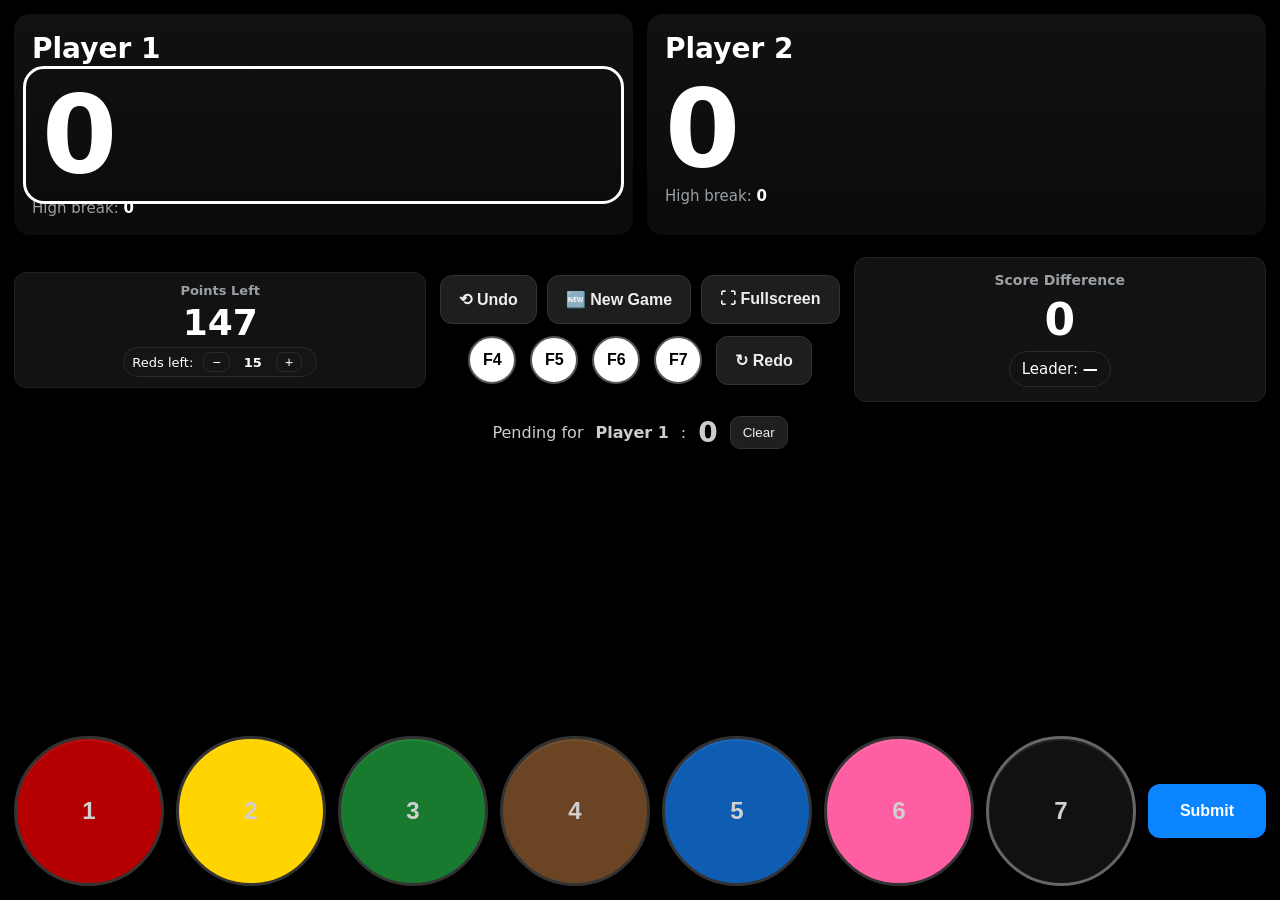
<file: snookerv2_8.html>
<!DOCTYPE html>
<html lang="en">
<head>
  <meta charset="UTF-8" />
  <meta name="viewport" content="width=device-width, initial-scale=1, viewport-fit=cover" />
  <title>Snooker Scoreboard</title>
  <style>
    :root{
      --bg:#000; --fg:#fff; --muted:#9aa0a6; --accent:#fff;
      --panel:#111; --panel2:#0b0b0b; --outline:#fff;
      --btnSize:150px;
    }
    *{box-sizing:border-box}
    html,body{height:100%;margin:0;background:var(--bg);color:var(--fg);
      font-family:system-ui,-apple-system,Segoe UI,Roboto,Ubuntu,Cantarell,Helvetica,Arial,sans-serif;
      -webkit-text-size-adjust:100%}
    body{touch-action:manipulation}
    button{-webkit-tap-highlight-color:transparent}
    .app{display:flex;flex-direction:column;height:100%;max-width:1400px;margin:0 auto}

    /* Player panels */
    .players{display:grid;grid-template-columns:1fr 1fr;gap:14px;padding:14px}
    .player{background:linear-gradient(180deg,var(--panel),var(--panel2));
      border-radius:16px;padding:18px;position:relative;min-height:170px}
    .player .name{font-size:clamp(18px,3.5vw,28px);font-weight:700;cursor:pointer;display:inline-block}
    .score{font-size:clamp(56px,9vw,108px);line-height:1;margin:10px 0 4px;font-weight:800}
    .selected .score{outline:3px solid var(--outline);outline-offset:6px;border-radius:12px;padding:6px 10px}
    .meta{display:flex;gap:18px;flex-wrap:wrap;color:var(--muted);font-size:clamp(12px,2.2vw,15px)}
    .meta div strong{color:var(--fg)}

    /* Middle bar */
    .middle{display:grid;grid-template-columns:1fr auto 1fr;align-items:center;gap:14px;padding:8px 14px}
    .statCard{background:#121212;border:1px solid #222;border-radius:12px;padding:14px;text-align:center}
    .statCard h3{margin:0 0 6px;font-size:14px;color:var(--muted)}
    .statCard .big{font-size:clamp(22px,4.5vw,44px);font-weight:800}

    /* >>> Compact variant just for Points Left <<< */
    .statCard.compact{padding:10px 12px}
    .statCard.compact h3{font-size:13px;margin-bottom:4px}
    .statCard.compact .big{font-size:clamp(20px,3.6vw,36px)}
    .statCard.compact .controls{gap:6px}
    .statCard.compact .chip{
      background:#151515;border:1px solid #2a2a2a;border-radius:999px;
      padding:4px 8px;font-size:13px;line-height:1;white-space:nowrap
    }
    .statCard.compact .chip button{
      background:transparent;border:1px solid #2a2a2a;color:var(--fg);
      padding:2px 8px;border-radius:8px;margin:0 6px;cursor:pointer;font-size:14px;line-height:1
    }
    .statCard.compact .chip strong{min-width:26px;display:inline-block;text-align:center}

    .btnCol{display:flex;flex-direction:column;align-items:center;gap:12px}
    .btnRow{display:flex;gap:10px;justify-content:center;flex-wrap:wrap}
    .undoBtn,.resetBtn{background:#1e1e1e;border:1px solid #333;color:#eee;
      padding:14px 18px;border-radius:12px;cursor:pointer;font-weight:800;font-size:16px}
    .undoBtn:active,.resetBtn:active{transform:translateY(1px)}

    /* Foul + redo row */
    .foulRow{display:flex;gap:14px;justify-content:center;flex-wrap:wrap}
    .foulBtn{
      width:48px;height:48px;border-radius:999px;border:2px solid #555;
      background:#fff;color:#000;font-weight:900;font-size:16px;cursor:pointer;
    }
    .foulBtn:active{transform:translateY(1px)}
    .redoBtn{background:#1e1e1e;border:1px solid #333;color:#eee;
      padding:14px 18px;border-radius:12px;cursor:pointer;font-weight:800;font-size:16px}
    .redoBtn:active{transform:translateY(1px)}
    .foulBadge{background:#2b2b2b;border:1px solid #3a3a3a;border-radius:999px;
      padding:4px 10px;margin-left:8px;font-size:14px;display:none}

    .controls{display:flex;align-items:center;gap:12px}
    .chip{background:#121212;border:1px solid #2a2a2a;border-radius:999px;padding:8px 12px;font-size:15px}
    .chip button{background:transparent;border:1px solid #2a2a2a;color:var(--fg);padding:4px 10px;border-radius:10px;margin:0 6px;cursor:pointer;font-size:16px}

    /* Pending tray */
    .pending{display:flex;justify-content:center;align-items:center;gap:12px;padding:6px 12px;color:#ccc}
    .pending .amount{font-size:clamp(18px,3.8vw,28px);font-weight:800}
    .pending button{background:#1f1f1f;border:1px solid #333;color:#eee;border-radius:10px;padding:8px 12px;cursor:pointer}

    /* Balls */
    .bottom{margin-top:auto;padding:14px}
    .ballRow{display:grid;grid-template-columns:repeat(8,1fr);gap:12px;align-items:center}
    .ball{width:var(--btnSize);height:var(--btnSize);border-radius:50%;border:3px solid #333;
      display:flex;align-items:center;justify-content:center;margin:0 auto;font-weight:900;
      font-size:24px;cursor:pointer;box-shadow:0 2px 0 rgba(255,255,255,0.06) inset;color:#d0d0d0}
    .ball:active{transform:translateY(1px)}
    .red{background:#b40000}.yellow{background:#ffd400}.green{background:#177a2f}
    .brown{background:#6b4423}.blue{background:#0f5db3}.pink{background:#ff5fa2}
    .black{background:#111;border-color:#666}
    .submit{grid-column:8 / 9;background:#0a84ff;color:#fff;border:none;border-radius:12px;
      padding:18px 12px;font-weight:800;cursor:pointer;font-size:16px}
    .submit:active{transform:translateY(1px)}

    @media(max-width:1100px){
      :root{--btnSize:120px}
      .undoBtn,.resetBtn,.redoBtn{padding:12px 14px;font-size:15px}
      .foulBtn{width:44px;height:44px;font-size:15px}
    }
    @media(max-width:920px){:root{--btnSize:84px}}
    @media(max-width:760px){:root{--btnSize:72px}}

    /* --- Modal: fullscreen-safe confirm (no native alert/confirm) --- */
    .modalBackdrop{
      position:fixed;inset:0;background:rgba(0,0,0,.6);
      display:none;align-items:center;justify-content:center;z-index:9999;
    }
    .modal{background:#141414;border:1px solid #2a2a2a;border-radius:14px;padding:18px;min-width:280px;max-width:90%}
    .modal h4{margin:0 0 10px;font-size:18px}
    .modal p{margin:0 0 16px;color:#ccc}
    .modal .row{display:flex;gap:10px;justify-content:flex-end}
    .btn{background:#1e1e1e;border:1px solid #333;color:#eee;padding:10px 14px;border-radius:10px;cursor:pointer;font-weight:700}
    .btn.primary{background:#0a84ff;border-color:#0a84ff}
  </style>
</head>
<body>
<audio id="tapSound" src="click.wav" preload="auto"></audio>
  <div class="app" id="app">
    <div class="players">
      <div class="player" id="p1">
        <div class="name" data-player="1" contenteditable="true" spellcheck="false">Player 1</div>
        <div class="score" id="score1">0</div>
        <div class="meta">
          <div>High break: <strong id="hb1">0</strong></div>
        </div>
      </div>
      <div class="player" id="p2">
        <div class="name" data-player="2" contenteditable="true" spellcheck="false">Player 2</div>
        <div class="score" id="score2">0</div>
        <div class="meta">
          <div>High break: <strong id="hb2">0</strong></div>
        </div>
      </div>
    </div>

    <div class="middle">
      <!-- Compact points-left card -->
      <div class="statCard compact">
        <h3>Points Left</h3>
        <div class="big" id="pointsLeft">147</div>
        <div class="controls" style="justify-content:center;margin-top:4px">
          <span class="chip">Reds left:
            <button id="redsMinus" aria-label="Decrease reds">−</button>
            <strong id="redsLeft">15</strong>
            <button id="redsPlus" aria-label="Increase reds">+</button>
          </span>
        </div>
      </div>

      <div class="btnCol">
        <div class="btnRow">
          <button class="undoBtn" id="undoBtn">⟲ Undo</button>
          <button class="resetBtn" id="resetBtn">🆕 New Game</button>
          <button class="resetBtn" id="fsBtn">⛶ Fullscreen</button>
        </div>
        <div class="foulRow">
          <button class="foulBtn" data-foul="4">F4</button>
          <button class="foulBtn" data-foul="5">F5</button>
          <button class="foulBtn" data-foul="6">F6</button>
          <button class="foulBtn" data-foul="7">F7</button>
          <button class="redoBtn" id="redoBtn">↻ Redo</button>
        </div>
      </div>

      <div class="statCard">
        <h3>Score Difference</h3>
        <div class="big" id="scoreDiff">0</div>
        <div class="controls" style="justify-content:center;margin-top:6px">
          <span class="chip">Leader: <strong id="leader">—</strong></span>
        </div>
      </div>
    </div>

    <div class="pending" id="pendingTray" hidden>
      Pending for <strong id="pendingPlayer">P1</strong>:
      <span class="amount" id="pendingAmount">0</span>
      <span class="foulBadge" id="foulBadge">FOUL</span>
      <button id="clearPending">Clear</button>
    </div>

    <div class="bottom">
      <div class="ballRow">
        <button class="ball red" data-points="1" aria-label="Red 1">1</button>
        <button class="ball yellow" data-points="2" aria-label="Yellow 2">2</button>
        <button class="ball green" data-points="3" aria-label="Green 3">3</button>
        <button class="ball brown" data-points="4" aria-label="Brown 4">4</button>
        <button class="ball blue" data-points="5" aria-label="Blue 5">5</button>
        <button class="ball pink" data-points="6" aria-label="Pink 6">6</button>
        <button class="ball black" data-points="7" aria-label="Black 7">7</button>
        <button class="submit" id="submitBtn">Submit</button>
      </div>
    </div>
  </div>

  <!-- Fullscreen-safe modal -->
  <div class="modalBackdrop" id="confirmModal">
    <div class="modal" role="dialog" aria-modal="true" aria-labelledby="confirmTitle">
      <h4 id="confirmTitle">Start a new game?</h4>
      <p>This will clear scores, breaks, reds, and history. Player names stay.</p>
      <div class="row">
        <button class="btn" id="cancelReset">Cancel</button>
        <button class="btn primary" id="confirmReset">Yes, reset</button>
      </div>
    </div>
  </div>

  <script>
    (function(){
      const qs = s=>document.querySelector(s);
      const qsa = s=>Array.from(document.querySelectorAll(s));
      const clamp = (n,min,max)=>Math.max(min,Math.min(max,n));
      const sum = arr => arr.reduce((a,b)=>a+b,0);
      const ALL_COLORS = [2,3,4,5,6,7];

      const state = {
        selected: 1,
        scores: {1:0, 2:0},
        currentBreak: {1:0, 2:0},      // kept internally for high break; not shown
        highBreak: {1:0, 2:0},
        pending: 0,
        pendingBalls: [],
        pendingFor: 1,
        pendingFoul: false,
        redsLeft: 15,
        colorsRemaining: [...ALL_COLORS],
        history: [],                    // {player, amount, redsDelta, colorsRemoved: [], foul?:true}
        redoStack: []
      };
const playTap = () => {
  const el = document.getElementById('tapSound');
  if (!el) return;
  el.currentTime = 0;
  el.play().catch(()=>{});
};

document.addEventListener('click', e => {
  if (e.target.closest('button')) playTap();
});

      // Minimal restore
      const saved = JSON.parse(localStorage.getItem('snookerBoardV1')||'null');
      if(saved){
        Object.assign(state, saved);
        if(!Array.isArray(state.colorsRemaining)) state.colorsRemaining = [...ALL_COLORS];
        if(typeof state.pendingFoul!=='boolean') state.pendingFoul = false;
        renderScores(); updateDiff(); updatePointsLeft();
      }

      function save(){
        localStorage.setItem('snookerBoardV1', JSON.stringify({
          selected: state.selected,
          scores: state.scores,
          currentBreak: state.currentBreak,
          highBreak: state.highBreak,
          pending: 0, pendingBalls: [], pendingFor: state.selected, pendingFoul: false,
          redsLeft: state.redsLeft,
          colorsRemaining: state.colorsRemaining,
          history: state.history
        }));
      }

      // Selection & UI
      function selectPlayer(p){
        if(state.selected!==p){ finalizeBreak(state.selected); }
        state.selected = p;
        state.pendingFor = p;
        qs('#p1').classList.toggle('selected', p===1);
        qs('#p2').classList.toggle('selected', p===2);
        updatePendingLabel(); save(); renderBallVisibility();
      }
      function updatePendingLabel(){
        const name = localStorage.getItem('snookerName'+state.pendingFor) || ('Player '+state.pendingFor);
        qs('#pendingPlayer').textContent = name;
      }

      // Pending
      function addPending(points){
        if(state.pendingFoul) return;
        if(state.pending===0){ state.pendingFor = state.selected; }
        state.pending += points;
        state.pendingBalls.push(points);
        showPending();
      }
      function addFoul(points){
        if(state.pending===0){ state.pendingFor = state.selected; }
        state.pendingFoul = true;
        state.pending += points;
        showPending();
      }
      function showPending(){
        qs('#pendingTray').hidden = state.pending<=0;
        qs('#pendingAmount').textContent = state.pending;
        qs('#foulBadge').style.display = (state.pendingFoul && state.pending>0) ? 'inline-block' : 'none';
        updatePendingLabel();
      }
      function clearPending(){
        state.pending = 0;
        state.pendingBalls = [];
        state.pendingFoul = false;
        state.pendingFor = state.selected;
        qs('#pendingAmount').textContent = 0;
        qs('#pendingTray').hidden = true;
        qs('#foulBadge').style.display = 'none';
      }

      // Simulation for normal (non-foul) submits
      function simulatePendingSequence(){
        const redsBefore = state.redsLeft;
        let redsSim = redsBefore;
        let colorsSim = [...state.colorsRemaining];
        let afterRed = false;
        const colorsRemoved = [];

        state.pendingBalls.forEach(v=>{
          if(v===1){
            if(redsSim>0) redsSim--;
            afterRed = true;
          } else if(ALL_COLORS.includes(v)){
            if(afterRed){
              afterRed = false; // respotted
            } else if (redsSim===0){
              const idx = colorsSim.indexOf(v);
              if(idx!==-1){ colorsSim.splice(idx,1); colorsRemoved.push(v); }
            }
          }
        });

        if(redsBefore>0 && redsSim===0){
          colorsSim = [...ALL_COLORS];
          let tempReds = redsBefore, postRed = false;
          for(const v of state.pendingBalls){
            if(v===1){ if(tempReds>0){ tempReds--; postRed = true; } continue; }
            if(tempReds>0) continue;
            if(ALL_COLORS.includes(v)){
              if(postRed){ postRed = false; }
              else{
                const idx = colorsSim.indexOf(v);
                if(idx!==-1){ colorsSim.splice(idx,1); colorsRemoved.push(v); }
              }
            }
          }
        }

        const redsDelta = redsSim - redsBefore;
        return { redsDelta, colorsAfter: colorsSim, colorsRemoved };
      }

      // Submit
      function submitPending(){
        if(state.pending<=0) return;
        const p = state.pendingFor;

        if(state.pendingFoul){
          const action = { player:p, amount:state.pending, redsDelta:0, colorsRemoved:[], foul:true };
          state.scores[p] += state.pending;
          state.history.push(action);
          state.redoStack = [];
          clearPending();
          renderScores(); updateDiff(); updatePointsLeft(); renderBallVisibility(); save();
          return;
        }

        const { redsDelta, colorsAfter, colorsRemoved } = simulatePendingSequence();

        state.scores[p] += state.pending;
        state.currentBreak[p] += state.pending;
        if(state.currentBreak[p] > state.highBreak[p]) state.highBreak[p] = state.currentBreak[p];

        state.redsLeft = clamp(state.redsLeft + redsDelta, 0, 15);
        state.colorsRemaining = colorsAfter;

        const action = { player:p, amount:state.pending, redsDelta, colorsRemoved, foul:false };
        state.history.push(action);
        state.redoStack = [];

        clearPending();
        renderScores(); updateDiff(); updatePointsLeft(); renderBallVisibility(); save();
      }

      // Undo / Redo
      const deepClone = (o)=>JSON.parse(JSON.stringify(o));

      function undo(){
        const last = state.history.pop();
        if(!last) return;
        state.redoStack.push(deepClone(last));

        const { player, amount, redsDelta=0, colorsRemoved=[], foul=false } = last;
        state.scores[player] = Math.max(0, state.scores[player] - amount);

        if(!foul){
          state.currentBreak[player] = Math.max(0, state.currentBreak[player] - amount);
          state.redsLeft = clamp(state.redsLeft - redsDelta, 0, 15);
          if(colorsRemoved.length){
            colorsRemoved.forEach(v=>{
              if(!state.colorsRemaining.includes(v)) state.colorsRemaining.push(v);
            });
            state.colorsRemaining.sort((a,b)=>a-b);
          }
          recomputeHighBreaks();
        }

        renderScores(); updateDiff(); updatePointsLeft(); renderBallVisibility(); save();
      }

      function redo(){
        const last = state.redoStack.pop();
        if(!last) return;
        state.history.push(deepClone(last));

        const { player, amount, redsDelta=0, colorsRemoved=[], foul=false } = last;
        state.scores[player] += amount;

        if(!foul){
          state.currentBreak[player] += amount;
          if(state.currentBreak[player] > state.highBreak[player]) state.highBreak[player] = state.currentBreak[player];
          state.redsLeft = clamp(state.redsLeft + redsDelta, 0, 15);
          if(colorsRemoved.length){
            colorsRemoved.forEach(v=>{
              const idx = state.colorsRemaining.indexOf(v);
              if(idx!==-1) state.colorsRemaining.splice(idx,1);
            });
          }
        }

        renderScores(); updateDiff(); updatePointsLeft(); renderBallVisibility(); save();
      }

      // Ball visibility based on phase
      function getBallBtn(v){ return document.querySelector(`.ball[data-points="${v}"]`); }
      function renderBallVisibility(){
        const redBtn = getBallBtn(1);
        if(redBtn) redBtn.style.display = state.redsLeft > 0 ? '' : 'none';
        ALL_COLORS.forEach(v=>{
          const btn = getBallBtn(v); if(!btn) return;
          if (state.redsLeft > 0) btn.style.display = '';
          else btn.style.display = state.colorsRemaining.includes(v) ? '' : 'none';
        });
      }

      // Breaks & derived displays
      function finalizeBreak(player){
        if(state.currentBreak[player] > state.highBreak[player]){
          state.highBreak[player] = state.currentBreak[player];
        }
        state.currentBreak[player] = 0;
        renderScores();
      }
      function recomputeHighBreaks(){
        [1,2].forEach(p=>{
          state.highBreak[p] = Math.min(state.scores[p], Math.max(state.highBreak[p], state.currentBreak[p]));
        });
      }
      function renderScores(){
        qs('#score1').textContent = state.scores[1];
        qs('#score2').textContent = state.scores[2];
        qs('#hb1').textContent = state.highBreak[1];
        qs('#hb2').textContent = state.highBreak[2];
      }
      function updateDiff(){
        const diff = state.scores[1]-state.scores[2];
        const leader = diff===0? '—' : (diff>0 ? (localStorage.getItem('snookerName1')||'Player 1') : (localStorage.getItem('snookerName2')||'Player 2'));
        qs('#scoreDiff').textContent = Math.abs(diff);
        qs('#leader').textContent = leader;
      }
      function updatePointsLeft(){
        const reds = state.redsLeft;
        const points = reds>0 ? (reds*8 + 27) : sum(state.colorsRemaining);
        qs('#pointsLeft').textContent = points;
        qs('#redsLeft').textContent = state.redsLeft;
      }

      // Names
      qsa('.name').forEach(el=>{
        const savedName = localStorage.getItem('snookerName'+el.dataset.player);
        if(savedName) el.textContent = savedName;
        el.addEventListener('input',()=>{
          localStorage.setItem('snookerName'+el.dataset.player, el.textContent.trim());
          updatePendingLabel();
        });
        el.addEventListener('click', ()=>selectPlayer(Number(el.dataset.player)));
      });

      // Reds adjusters
      qs('#redsMinus').addEventListener('click', ()=>{
        const was = state.redsLeft;
        state.redsLeft = clamp(state.redsLeft-1, 0, 15);
        if(was>0 && state.redsLeft===0) state.colorsRemaining = [...ALL_COLORS];
        if(was===0 && state.redsLeft>0) state.colorsRemaining = [...ALL_COLORS];
        updatePointsLeft(); renderBallVisibility(); save();
      });
      qs('#redsPlus').addEventListener('click', ()=>{
        const was = state.redsLeft;
        state.redsLeft = clamp(state.redsLeft+1, 0, 15);
        if(was===0 && state.redsLeft>0) state.colorsRemaining = [...ALL_COLORS];
        updatePointsLeft(); renderBallVisibility(); save();
      });

      // Fullscreen label toggle
      document.addEventListener('fullscreenchange', ()=>{
        const btn = qs('#fsBtn');
        btn.textContent = document.fullscreenElement ? '🗗 Exit Fullscreen' : '⛶ Fullscreen';
      });

      // Events
      qsa('.ball').forEach(btn=>btn.addEventListener('click', ()=>addPending(Number(btn.dataset.points))));
      qsa('.foulBtn').forEach(btn=>btn.addEventListener('click', ()=>addFoul(Number(btn.dataset.foul))));
      qs('#submitBtn').addEventListener('click', submitPending);
      qs('#clearPending').addEventListener('click', clearPending);
      qs('#undoBtn').addEventListener('click', undo);
      qs('#redoBtn').addEventListener('click', redo);

      // FULLSCREEN-SAFE "New Game" modal (no native confirm)
      const modal = qs('#confirmModal'), openModal=()=>modal.style.display='flex', closeModal=()=>modal.style.display='none';
      qs('#resetBtn').addEventListener('click', openModal);
      qs('#cancelReset').addEventListener('click', closeModal);
      qs('#confirmReset').addEventListener('click', ()=>{
        // soft reset (no reload), keeps fullscreen
        Object.assign(state, {
          selected: 1,
          scores: {1:0,2:0},
          currentBreak: {1:0,2:0},
          highBreak: {1:0,2:0},
          pending: 0,
          pendingBalls: [],
          pendingFor: 1,
          pendingFoul: false,
          redsLeft: 15,
          colorsRemaining: [...ALL_COLORS],
          history: [],
          redoStack: []
        });
        clearPending();
        selectPlayer(1);
        renderScores(); updateDiff(); updatePointsLeft(); renderBallVisibility(); save();
        closeModal();
      });

      // Fullscreen toggle
      qs('#fsBtn').addEventListener('click', ()=>{
        if(document.fullscreenElement){ document.exitFullscreen(); }
        else { document.documentElement.requestFullscreen(); }
      });

      // Select by clicking panel (except when clicking name contenteditable)
      qs('#p1').addEventListener('click', e=>{ if(!e.target.classList.contains('name')) selectPlayer(1); });
      qs('#p2').addEventListener('click', e=>{ if(!e.target.classList.contains('name')) selectPlayer(2); });

      // Init
      selectPlayer(state.selected);
      renderScores(); updateDiff(); updatePointsLeft(); renderBallVisibility();
      // Set initial FS label
      qs('#fsBtn').textContent = document.fullscreenElement ? '🗗 Exit Fullscreen' : '⛶ Fullscreen';
    })();
  </script>
</body>
</html>
</file>
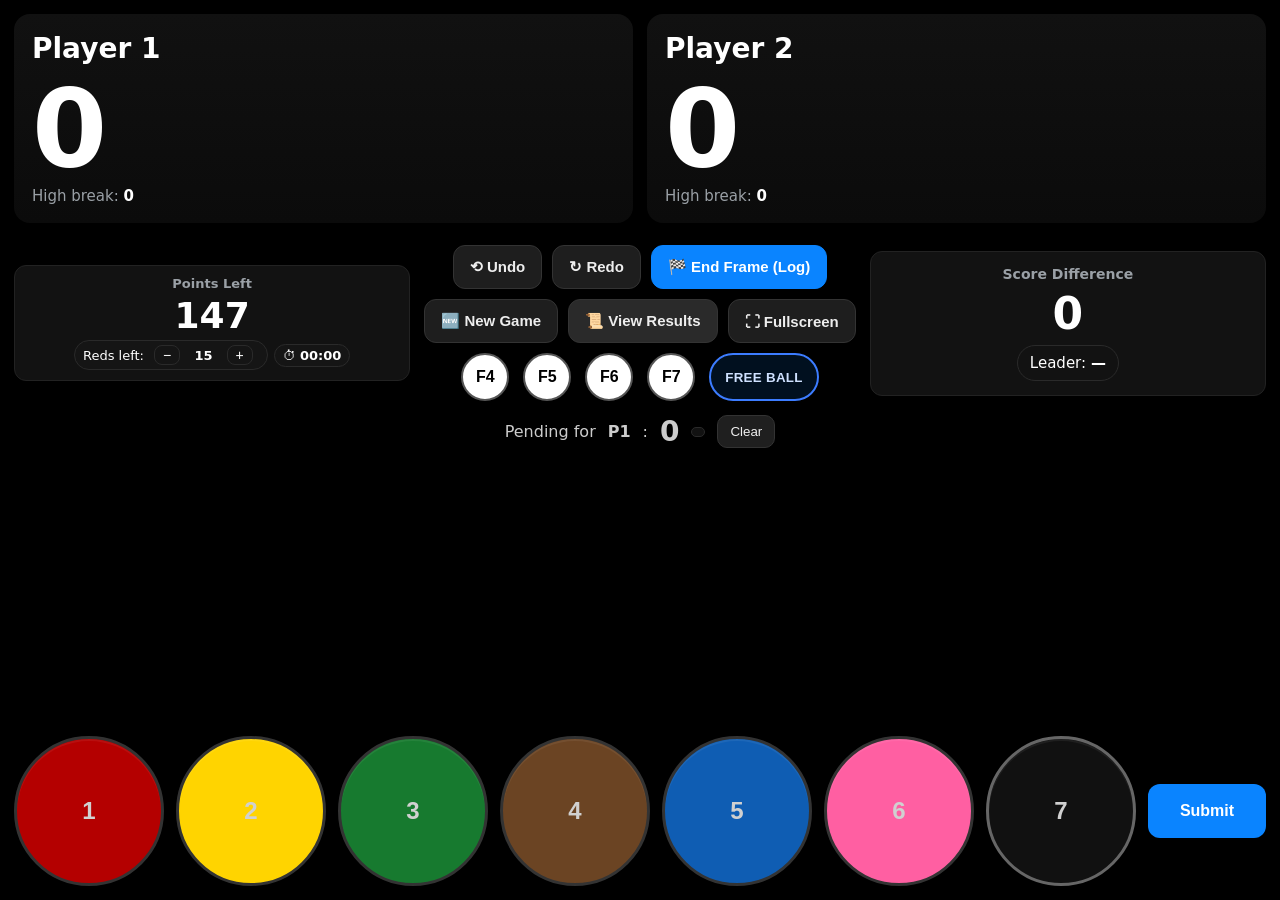
<file: snookerv2_9.html>
<!DOCTYPE html>
<html lang="en">
<head>
  <meta charset="UTF-8" />
  <meta name="viewport" content="width=device-width, initial-scale=1, viewport-fit=cover" />
  <title>Snooker Scoreboard</title>
  <style>
    :root{
      --bg:#000; --fg:#fff; --muted:#9aa0a6; --accent:#fff;
      --panel:#111; --panel2:#0b0b0b; --outline:#fff;
      --btnSize:150px; --danger:#ff4d4f; --cheeky:#f5c542; --primary:#0a84ff;
      --winGrad1:#1e003e; --winGrad2:#001f4d;
      --gold:#ffd76a; --silver:#a6c8ff; --glass:rgba(255,255,255,.06);
    }
    *{box-sizing:border-box}
    html,body{height:100%;margin:0;background:var(--bg);color:var(--fg);
      font-family:system-ui,-apple-system,Segoe UI,Roboto,Ubuntu,Cantarell,Helvetica,Arial,sans-serif;
      -webkit-text-size-adjust:100%}
    body{touch-action:manipulation}
    button{-webkit-tap-highlight-color:transparent}
    .app{display:flex;flex-direction:column;height:100%;max-width:1400px;margin:0 auto}

    /* Player panels */
    .players{display:grid;grid-template-columns:1fr 1fr;gap:14px;padding:14px}
    .player{background:linear-gradient(180deg,var(--panel),var(--panel2));
      border-radius:16px;padding:18px;position:relative;min-height:170px;overflow:hidden}
    .player .name{font-size:clamp(18px,3.5vw,28px);font-weight:700;cursor:pointer;display:inline-block}
    .score{font-size:clamp(56px,9vw,108px);line-height:1;margin:10px 0 4px;font-weight:800}
    .selected .score{outline:3px solid var(--outline);outline-offset:6px;border-radius:12px;padding:6px 10px}
    .meta{display:flex;gap:18px;flex-wrap:wrap;color:var(--muted);font-size:clamp(12px,2.2vw,15px)}
    .meta div strong{color:var(--fg)}

    /* High-break flash */
    .hibFlash::after{
      content:"";
      position:absolute; inset:-4px;
      background:radial-gradient(1200px 400px at 50% -20%, rgba(255,215,106,.25), transparent 60%),
                 radial-gradient(800px 300px at 50% 120%, rgba(166,200,255,.15), transparent 60%);
      border-radius:18px;
      animation:hibPulse 1200ms ease-out;
      pointer-events:none;
    }
    @keyframes hibPulse{
      0%{opacity:0; transform:scale(.98)}
      20%{opacity:1}
      100%{opacity:0; transform:scale(1.02)}
    }

    /* Middle bar */
    .middle{display:grid;grid-template-columns:1fr auto 1fr;align-items:center;gap:14px;padding:8px 14px}
    .statCard{background:#121212;border:1px solid #222;border-radius:12px;padding:14px;text-align:center}
    .statCard h3{margin:0 0 6px;font-size:14px;color:var(--muted)}
    .statCard .big{font-size:clamp(22px,4.5vw,44px);font-weight:800}
    .dangerText{color:var(--danger)!important}

    /* Compact Points Left */
    .statCard.compact{padding:10px 12px}
    .statCard.compact h3{font-size:13px;margin-bottom:4px}
    .statCard.compact .big{font-size:clamp(20px,3.6vw,36px)}
    .statCard.compact .controls{gap:6px;flex-wrap:wrap;justify-content:center}
    .statCard.compact .chip{
      background:#151515;border:1px solid #2a2a2a;border-radius:999px;
      padding:4px 8px;font-size:13px;line-height:1;white-space:nowrap
    }
    .statCard.compact .chip button{
      background:transparent;border:1px solid #2a2a2a;color:#fff;
      padding:2px 8px;border-radius:8px;margin:0 6px;cursor:pointer;font-size:14px;line-height:1
    }
    .statCard.compact .chip strong{min-width:26px;display:inline-block;text-align:center}

    .btnCol{display:flex;flex-direction:column;align-items:center;gap:10px}
    .btnRow{display:flex;gap:10px;justify-content:center;flex-wrap:wrap}
    .undoBtn,.resetBtn,.logBtn,.resultsBtn{background:#1e1e1e;border:1px solid #333;color:#eee;
      padding:12px 16px;border-radius:12px;cursor:pointer;font-weight:800;font-size:15px}
    .logBtn{background:var(--primary);border-color:var(--primary);color:#fff}
    .resultsBtn{background:#2a2a2a}
    .undoBtn:active,.resetBtn:active,.logBtn:active,.resultsBtn:active{transform:translateY(1px)}

    /* Foul + redo + free ball row */
    .foulRow{display:flex;gap:14px;justify-content:center;flex-wrap:wrap}
    .foulBtn{
      width:48px;height:48px;border-radius:999px;border:2px solid #555;
      background:#fff;color:#000;font-weight:900;font-size:16px;cursor:pointer;
    }
    .foulBtn:active{transform:translateY(1px)}
    .redoBtn{background:#1e1e1e;border:1px solid #333;color:#eee;
      padding:12px 16px;border-radius:12px;cursor:pointer;font-weight:800;font-size:15px}
    .redoBtn:active{transform:translateY(1px)}
    .foulBadge{background:#2b2b2b;border:1px solid #3a3a3a;border-radius:999px;
      padding:4px 10px;margin-left:8px;font-size:14px;display:none}

    .freeBallBtn{
      padding:10px 14px;border-radius:999px;border:2px solid #3c7cff;
      background:rgba(10,132,255,.12); color:#cfe1ff; font-weight:800; letter-spacing:.3px;
      cursor:pointer; box-shadow:0 0 0 0 rgba(10,132,255,.6);
      transition:box-shadow .2s, transform .1s, background .2s;
    }
    .freeBallBtn:active{transform:translateY(1px)}
    .freeBallBtn.armed{
      background:rgba(10,132,255,.22);
      box-shadow:0 0 0 6px rgba(10,132,255,.08), 0 0 22px rgba(10,132,255,.35) inset;
    }

    .controls{display:flex;align-items:center;gap:12px}
    .chip{background:#121212;border:1px solid #2a2a2a;border-radius:999px;padding:8px 12px;font-size:15px}
    .chip button{background:transparent;border:1px solid #2a2a2a;color:var(--fg);padding:4px 10px;border-radius:10px;margin:0 6px;cursor:pointer;font-size:16px}

    /* Pending tray */
    .pending{display:flex;justify-content:center;align-items:center;gap:12px;padding:6px 12px;color:#ccc;flex-wrap:wrap}
    .pending .amount{font-size:clamp(18px,3.8vw,28px);font-weight:800}
    .pending button{background:#1f1f1f;border:1px solid #333;color:#eee;border-radius:10px;padding:8px 12px;cursor:pointer}

    /* Pending ball icons strip */
    .pending .icons{
      display:flex;align-items:center;gap:6px;
      max-width:60vw;overflow-x:auto;white-space:nowrap;
      background:#121212;border:1px solid #2a2a2a;border-radius:10px;
      padding:4px 6px;
    }
    .miniBall{
      width:18px;height:18px;border-radius:50%;border:2px solid #222;flex:0 0 auto;
      box-shadow:0 1px 0 rgba(255,255,255,0.06) inset;
    }

    /* Balls */
    .bottom{margin-top:auto;padding:14px}
    .ballRow{display:grid;grid-template-columns:repeat(8,1fr);gap:12px;align-items:center}
    .ball{width:var(--btnSize);height:var(--btnSize);border-radius:50%;border:3px solid #333;
      display:flex;align-items:center;justify-content:center;margin:0 auto;font-weight:900;
      font-size:24px;cursor:pointer;box-shadow:0 2px 0 rgba(255,255,255,0.06) inset;color:#d0d0d0}
    .ball:active{transform:translateY(1px)}
    .red{background:#b40000}.yellow{background:#ffd400}.green{background:#177a2f}
    .brown{background:#6b4423}.blue{background:#0f5db3}.pink{background:#ff5fa2}
    .black{background:#111;border-color:#666}
    .submit{grid-column:8 / 9;background:#0a84ff;color:#fff;border:none;border-radius:12px;
      padding:18px 12px;font-weight:800;cursor:pointer;font-size:16px}
    .submit:active{transform:translateY(1px)}

    @media(max-width:1100px){
      :root{--btnSize:120px}
      .foulBtn{width:44px;height:44px;font-size:15px}
    }
    @media(max-width:920px){:root{--btnSize:84px}}
    @media(max-width:760px){:root{--btnSize:72px}}

    /* Modal shells */
    .modalBackdrop{
      position:fixed;inset:0;background:rgba(0,0,0,.6);
      display:none;align-items:center;justify-content:center;z-index:9999;
    }
    .modal{background:#141414;border:1px solid #2a2a2a;border-radius:14px;padding:18px;min-width:280px;max-width:92%}
    .modal h4{margin:0 0 10px;font-size:18px}
    .modal p{margin:0 0 16px;color:#ccc}
    .modal .row{display:flex;gap:10px;justify-content:flex-end;flex-wrap:wrap}
    .btn{background:#1e1e1e;border:1px solid #333;color:#eee;padding:10px 14px;border-radius:10px;cursor:pointer;font-weight:700}
    .btn.primary{background:#0a84ff;border-color:#0a84ff}
    .cheeky{margin-top:8px;font-size:13px;color:var(--cheeky);text-align:center}
    .cheeky[hidden]{display:none}

    /* ===== Winner Overlay ===== */
    #winnerOverlay{
      position:fixed; inset:0; z-index:10000; display:none;
      background: radial-gradient(1200px 700px at 50% -20%, rgba(255,215,106,.20), transparent 60%),
                  radial-gradient(1000px 600px at 50% 120%, rgba(166,200,255,.12), transparent 60%),
                  linear-gradient(135deg, var(--winGrad1), var(--winGrad2));
      backdrop-filter: blur(2px);
      align-items:center; justify-content:center; cursor:pointer;
    }
    .overlayInner{
      text-align:center; padding:24px 16px; max-width:90%;
      color:#fff; text-shadow:0 4px 14px rgba(0,0,0,.6);
      animation:popIn 500ms ease-out;
    }
    .overlayBadge{
      display:inline-block; padding:6px 14px; font-weight:900; letter-spacing:.2em;
      border:1px solid rgba(255,255,255,.25); border-radius:999px; font-size:14px;
      background:rgba(255,255,255,.06);
    }
    .overlayTitle{
      font-size:min(14vw,92px); line-height:1.05; margin:12px 0 4px; font-weight:900;
      background:linear-gradient(180deg, #fff, #cfe1ff 55%, #78a6ff);
      -webkit-background-clip:text; background-clip:text; color:transparent;
      filter:drop-shadow(0 8px 24px rgba(0,0,0,.35));
    }
    .overlayName{
      font-size:min(9vw,56px); margin:8px 0 8px; font-weight:900; color:var(--gold);
      letter-spacing:.02em;
    }
    .overlayScores{
      font-size:min(6.5vw,40px); opacity:.92;
    }
    .overlayHint{
      margin-top:18px; font-size:14px; color:#d7e3ff; opacity:.8;
    }
    @keyframes popIn{ from{opacity:0; transform:translateY(8px) scale(.98)} to{opacity:1; transform:translateY(0) scale(1)} }

    /* simple confetti bits */
    .confetti{
      position:absolute; inset:0; pointer-events:none; overflow:hidden;
    }
    .piece{
      position:absolute; width:8px; height:14px; opacity:.9; transform:rotate(0deg);
      animation:fall linear forwards;
    }
    @keyframes fall{
      0%{ transform:translateY(-10vh) rotate(0deg) }
      100%{ transform:translateY(110vh) rotate(720deg) }
    }
  </style>

  <meta name="theme-color" content="#000000">
  <meta name="mobile-web-app-capable" content="yes">
  <meta name="apple-mobile-web-app-capable" content="yes">
</head>
<body>
  <!-- keep (we won't use audio for overlay; user asked no sounds) -->
  <audio id="tapSound" src="click.wav" preload="auto"></audio>

  <div class="app" id="app">
    <div class="players">
      <div class="player" id="p1">
        <div class="name" data-player="1" contenteditable="true" spellcheck="false">Player 1</div>
        <div class="score" id="score1">0</div>
        <div class="meta">
          <div>High break: <strong id="hb1">0</strong></div>
        </div>
      </div>
      <div class="player" id="p2">
        <div class="name" data-player="2" contenteditable="true" spellcheck="false">Player 2</div>
        <div class="score" id="score2">0</div>
        <div class="meta">
          <div>High break: <strong id="hb2">0</strong></div>
        </div>
      </div>
    </div>

    <div class="middle">
      <div class="statCard compact">
        <h3>Points Left</h3>
        <div class="big" id="pointsLeft">147</div>
        <div class="controls" style="margin-top:4px">
          <span class="chip">Reds left:
            <button id="redsMinus" aria-label="Decrease reds">−</button>
            <strong id="redsLeft">15</strong>
            <button id="redsPlus" aria-label="Increase reds">+</button>
          </span>
          <span class="chip">⏱ <strong id="frameTimer">00:00</strong></span>
        </div>
      </div>

      <div class="btnCol">
        <div class="btnRow">
          <button class="undoBtn" id="undoBtn">⟲ Undo</button>
          <button class="redoBtn" id="redoBtn">↻ Redo</button>
          <button class="logBtn" id="endFrameBtn">🏁 End Frame (Log)</button>
        </div>
        <div class="btnRow">
          <button class="resetBtn" id="resetBtn">🆕 New Game</button>
          <button class="resultsBtn" id="resultsBtn">📜 View Results</button>
          <button class="resetBtn" id="fsBtn">⛶ Fullscreen</button>
        </div>
        <div class="foulRow">
          <button class="foulBtn" data-foul="4">F4</button>
          <button class="foulBtn" data-foul="5">F5</button>
          <button class="foulBtn" data-foul="6">F6</button>
          <button class="foulBtn" data-foul="7">F7</button>
          <!-- NEW: Free Ball (one-shot) -->
          <button class="freeBallBtn" id="freeBallBtn" title="Next ball is respotted (one-shot)">FREE BALL</button>
        </div>
      </div>

      <div class="statCard">
        <h3>Score Difference</h3>
        <div class="big" id="scoreDiff">0</div>
        <div class="controls" style="justify-content:center;margin-top:6px">
          <span class="chip"><span id="leaderLabel">Leader:</span> <strong id="leader">—</strong></span>
        </div>
        <div id="cheekyMsg" class="cheeky" hidden>Even two fouls won’t be enough.</div>
      </div>
    </div>

    <div class="pending" id="pendingTray" hidden>
      Pending for <strong id="pendingPlayer">P1</strong>:
      <span class="amount" id="pendingAmount">0</span>
      <div class="icons" id="pendingIcons" hidden></div>
      <span class="foulBadge" id="foulBadge">FOUL</span>
      <button id="clearPending">Clear</button>
    </div>

    <div class="bottom">
      <div class="ballRow">
        <button class="ball red" data-points="1" aria-label="Red 1">1</button>
        <button class="ball yellow" data-points="2" aria-label="Yellow 2">2</button>
        <button class="ball green" data-points="3" aria-label="Green 3">3</button>
        <button class="ball brown" data-points="4" aria-label="Brown 4">4</button>
        <button class="ball blue" data-points="5" aria-label="Blue 5">5</button>
        <button class="ball pink" data-points="6" aria-label="Pink 6">6</button>
        <button class="ball black" data-points="7" aria-label="Black 7">7</button>
        <button class="submit" id="submitBtn">Submit</button>
      </div>
    </div>
  </div>

  <!-- Modal: New Game -->
  <div class="modalBackdrop" id="confirmModal">
    <div class="modal" role="dialog" aria-modal="true" aria-labelledby="confirmTitle">
      <h4 id="confirmTitle">Start a new game?</h4>
      <p>This will clear scores, breaks, reds, and history. Player names stay.</p>
      <div class="row">
        <button class="btn" id="cancelReset">Cancel</button>
        <button class="btn primary" id="confirmReset">Yes, reset</button>
      </div>
    </div>
  </div>

  <!-- Modal: End Frame (Log) -->
  <div class="modalBackdrop" id="logModal">
    <div class="modal" role="dialog" aria-modal="true" aria-labelledby="logTitle">
      <h4 id="logTitle">End Frame & Save Result?</h4>
      <p id="logSummary">Summary goes here…</p>
      <div class="row">
        <button class="btn" id="cancelLog">Cancel</button>
        <button class="btn primary" id="confirmLog">Save & Reset</button>
      </div>
    </div>
  </div>

  <!-- ===== Winner Overlay ===== -->
  <div id="winnerOverlay">
    <div class="confetti" id="confetti"></div>
    <div class="overlayInner">
      <div class="overlayBadge">FRAME STATUS</div>
      <div class="overlayTitle">WINNER</div>
      <div class="overlayName" id="winName">Player</div>
      <div class="overlayScores" id="winScores">0 — 0</div>
      <div class="overlayHint">Tap anywhere to dismiss</div>
    </div>
  </div>
<script type="module">
window.addEventListener('DOMContentLoaded', () => {
  // put all your JS here (everything between the first IIFE's braces)
});
</script>

  <script>
    (function(){
      const qs = s=>document.querySelector(s);
      const qsa = s=>Array.from(document.querySelectorAll(s));
      const clamp = (n,min,max)=>Math.max(min,Math.min(max,n));
      const sum = arr => arr.reduce((a,b)=>a+b,0);
      const ALL_COLORS = [2,3,4,5,6,7];

      const state = {
        selected: 1,
        scores: {1:0, 2:0},
        currentBreak: {1:0, 2:0},
        highBreak: {1:0, 2:0},
        pending: 0,
        pendingBalls: [],
        pendingFor: 1,
        pendingFoul: false,
        // NEW: free ball
        freeBallArmed: false,      // pressed FREE BALL, waiting for next ball tap
        pendingFreeBall: false,    // this submit contains a free-ball first shot
        redsLeft: 15,
        colorsRemaining: [...ALL_COLORS],
        history: [],
        redoStack: [],
        frameStartedAt: Date.now()
      };

      // (Retained) tap sound for button feedback; no winner sound
      const playTap = () => {
        const el = document.getElementById('tapSound');
        if (!el) return;
        el.currentTime = 0;
        el.play().catch(()=>{});
      };
      document.addEventListener('click', e => { if (e.target.closest('button')) playTap(); });

      // Restore from storage
      const saved = JSON.parse(localStorage.getItem('snookerBoardV1')||'null');
      if(saved){
        Object.assign(state, saved);
        if(!Array.isArray(state.colorsRemaining)) state.colorsRemaining = [...ALL_COLORS];
        if(typeof state.pendingFoul!=='boolean') state.pendingFoul = false;
        if(typeof state.freeBallArmed!=='boolean') state.freeBallArmed = false;
        if(!state.frameStartedAt) state.frameStartedAt = Date.now();
        renderScores(); updateDiff(); updatePointsLeft(); renderBallVisibility();
        updateFreeBallUI();
      }

      function save(){
        localStorage.setItem('snookerBoardV1', JSON.stringify({
          selected: state.selected,
          scores: state.scores,
          currentBreak: state.currentBreak,
          highBreak: state.highBreak,
          // do not persist a half-entered shot
          pending: 0, pendingBalls: [], pendingFor: state.selected, pendingFoul: false,
          freeBallArmed: state.freeBallArmed,
          redsLeft: state.redsLeft,
          colorsRemaining: state.colorsRemaining,
          history: state.history,
          frameStartedAt: state.frameStartedAt
        }));
      }

      /* ==== Selection & Names ==== */
      function selectPlayer(p){
        if(state.selected!==p){ finalizeBreak(state.selected); }
        state.selected = p;
        state.pendingFor = p;
        qs('#p1').classList.toggle('selected', p===1);
        qs('#p2').classList.toggle('selected', p===2);
        updatePendingLabel(); save(); renderBallVisibility(); updateDiff();
      }
      function updatePendingLabel(){
        const name = localStorage.getItem('snookerName'+state.pendingFor) || ('Player '+state.pendingFor);
        qs('#pendingPlayer').textContent = name;
      }
      qsa('.name').forEach(el=>{
        const savedName = localStorage.getItem('snookerName'+el.dataset.player);
        if(savedName) el.textContent = savedName;
        el.addEventListener('input',()=>{
          localStorage.setItem('snookerName'+el.dataset.player, el.textContent.trim());
          updatePendingLabel(); updateDiff();
        });
        el.addEventListener('click', ()=>selectPlayer(Number(el.dataset.player)));
      });

      /* ==== Pending balls (mini icons) ==== */
      const ballClass = v => ({1:'red',2:'yellow',3:'green',4:'brown',5:'blue',6:'pink',7:'black'}[v]||'');
      function renderPendingIcons(){
        const wrap = qs('#pendingIcons'); if(!wrap) return;
        wrap.innerHTML = '';
        if(state.pendingFoul || state.pendingBalls.length===0){ wrap.hidden = true; return; }
        wrap.hidden = false;
        state.pendingBalls.slice(-60).forEach((v,i)=>{
          const d=document.createElement('div');
          d.className = 'miniBall '+ballClass(v);
          // small ring around the first ball if it was a free-ball shot
          if(state.pendingFreeBall && i===0){ d.style.outline='2px solid #cfe1ff'; d.style.outlineOffset='-1px'; }
          wrap.appendChild(d);
        });
        wrap.scrollLeft = wrap.scrollWidth;
      }

      /* ==== FREE BALL ==== */
      const freeBtn = qs('#freeBallBtn');
      function updateFreeBallUI(){
        freeBtn.classList.toggle('armed', !!state.freeBallArmed);
      }
      freeBtn.addEventListener('click', ()=>{
        state.freeBallArmed = !state.freeBallArmed;
        updateFreeBallUI();
        save();
      });

      /* ==== Pending handling ==== */
      function addPending(points){
        if(state.pendingFoul) return;

        if(state.pending===0){ state.pendingFor = state.selected; }

        // If free ball is armed, mark this pending as having a free-ball on first shot
        if(state.freeBallArmed && state.pendingBalls.length===0){
          state.pendingFreeBall = true;       // applies to the first pending ball only
          state.freeBallArmed = false;        // one-shot toggle -> off
          updateFreeBallUI();
        }

        state.pending += points;
        state.pendingBalls.push(points);
        showPending();
      }
      function addFoul(points){
        state.pendingFor = state.selected; // fouls award to the selected player on submit
        state.pendingFoul = true;
        state.pending = Number(points);
        state.pendingBalls = [];
        state.pendingFreeBall = false;
        showPending();
      }
      function showPending(){
        qs('#pendingTray').hidden = state.pending<=0;
        qs('#pendingAmount').textContent = state.pending;
        qs('#foulBadge').style.display = (state.pendingFoul && state.pending>0) ? 'inline-block' : 'none';
        updatePendingLabel();
        renderPendingIcons();
      }
      function clearPending(){
        state.pending = 0;
        state.pendingBalls = [];
        state.pendingFoul = false;
        state.pendingFreeBall = false;
        state.pendingFor = state.selected;
        qs('#pendingAmount').textContent = 0;
        qs('#pendingTray').hidden = true;
        qs('#foulBadge').style.display = 'none';
        renderPendingIcons();
      }

      /* ==== Table state sim (includes FREE BALL handling) ==== */
      function simulatePendingSequence(){
        const redsBefore = state.redsLeft;
        let redsSim = redsBefore;
        let colorsSim = [...state.colorsRemaining];
        let afterRed = false;
        const colorsRemoved = [];

        const skipIndex = state.pendingFreeBall ? 0 : -1;

        state.pendingBalls.forEach((v, i)=>{
          if(i === skipIndex){
            // FREE BALL: counts points but is always respotted (no table changes)
            // Do nothing to redsSim/colorsSim/afterRed
            return;
          }
          if(v===1){
            if(redsSim>0) redsSim--;
            afterRed = true;
          } else if(ALL_COLORS.includes(v)){
            if(afterRed){
              afterRed = false; // respotted after red
            } else if (redsSim===0){
              const idx = colorsSim.indexOf(v);
              if(idx!==-1){ colorsSim.splice(idx,1); colorsRemoved.push(v); }
            }
          }
        });

        // Handle case where last red disappeared during this submit
        if(redsBefore>0 && redsSim===0){
          colorsSim = [...ALL_COLORS];
          let tempReds = redsBefore, postRed = false;
          state.pendingBalls.forEach((v,i)=>{
            if(i === skipIndex){ return; } // free ball had no state change
            if(v===1){ if(tempReds>0){ tempReds--; postRed = true; } return; }
            if(tempReds>0) return;
            if(ALL_COLORS.includes(v)){
              if(postRed){ postRed = false; }
              else{
                const idx = colorsSim.indexOf(v);
                if(idx!==-1){ colorsSim.splice(idx,1); colorsRemoved.push(v); }
              }
            }
          });
        }

        const redsDelta = redsSim - redsBefore;
        return { redsDelta, colorsAfter: colorsSim, colorsRemoved };
      }

      /* ==== Submit ==== */
      function submitPending(){
        if(state.pending<=0) return;

        const sel = state.selected;
        const p = state.pendingFor;

        // record pre values for undo/high-break compute
        const prevBreak = state.currentBreak[p];
        const prevHigh  = state.highBreak[p];

        if(state.pendingFoul){
          // Foul points awarded to p
          state.scores[p] += state.pending;

          state.history.push({
            type:'foul',
            player: p,
            points: state.pending,
            prevBreak, prevHigh,
            endedBreak: true,
            at: Date.now()
          });

          finalizeBreak(sel);
          clearPending();
          renderScores(); updatePointsLeft(); renderBallVisibility(); updateDiff(); save();
          maybeShowWinnerOverlay(); // in case this creates >7 lead with only black
          return;
        }

        // Normal pots (with possible FREE BALL first shot)
        const { redsDelta, colorsAfter, colorsRemoved } = simulatePendingSequence();

        state.scores[p] += state.pending;
        state.currentBreak[p] += state.pending;

        // Auto high-break flash if surpassed previous high
        if(state.currentBreak[p] > prevHigh){
          state.highBreak[p] = state.currentBreak[p];
          flashHighBreak(p);
        } else {
          // keep stored highBreak if unchanged
          state.highBreak[p] = Math.max(state.highBreak[p], prevHigh);
        }

        state.redsLeft = clamp(state.redsLeft + redsDelta, 0, 15);
        state.colorsRemaining = colorsAfter;

        state.history.push({
            type:'pots',
            player: p,
            amount: state.pending,
            redsDelta, colorsRemoved,
            prevBreak, prevHigh,
            hadFreeBall: state.pendingFreeBall || false,
            endedBreak: true,
            at: Date.now()
        });

        finalizeBreak(sel);
        clearPending();
        renderScores(); updatePointsLeft(); renderBallVisibility(); updateDiff(); save();
        maybeShowWinnerOverlay();
      }

      /* ==== Undo / Redo ==== */
      const deepClone = (o)=>JSON.parse(JSON.stringify(o));
      function undo(){
        const last = state.history.pop();
        if(!last) return;
        state.redoStack.push(deepClone(last));

        if(last.type==='foul'){
          const { player, points, prevBreak, prevHigh, endedBreak } = last;
          state.scores[player] = Math.max(0, state.scores[player] - points);
          if(endedBreak){
            // restore last selected player's break/high (submit always ended break of selected)
            state.currentBreak[state.selected] = prevBreak;
            state.highBreak[state.selected] = prevHigh;
          }
          renderScores(); updatePointsLeft(); renderBallVisibility(); updateDiff(); save(); return;
        }

        if(last.type==='pots'){
          const { player, amount, redsDelta=0, colorsRemoved=[], prevBreak, prevHigh, endedBreak } = last;
          state.scores[player] = Math.max(0, state.scores[player] - amount);
          state.redsLeft = clamp(state.redsLeft - redsDelta, 0, 15);
          if(colorsRemoved.length){
            colorsRemoved.forEach(v=>{
              if(!state.colorsRemaining.includes(v)) state.colorsRemaining.push(v);
            });
            state.colorsRemaining.sort((a,b)=>a-b);
          }
          if(endedBreak){
            state.currentBreak[state.selected] = prevBreak;
            state.highBreak[state.selected] = prevHigh;
          } else {
            state.currentBreak[player] = Math.max(0, state.currentBreak[player] - amount);
            recomputeHighBreaks();
          }
          renderScores(); updatePointsLeft(); renderBallVisibility(); updateDiff(); save(); return;
        }
      }
      function redo(){
        const last = state.redoStack.pop();
        if(!last) return;
        state.history.push(deepClone(last));

        if(last.type==='foul'){
          const { player, points, endedBreak } = last;
          state.scores[player] += points;
          if(endedBreak) finalizeBreak(state.selected);
          renderScores(); updatePointsLeft(); renderBallVisibility(); updateDiff(); save(); maybeShowWinnerOverlay(); return;
        }
        if(last.type==='pots'){
          const { player, amount, redsDelta=0, colorsRemoved=[], endedBreak } = last;
          state.scores[player] += amount;
          state.currentBreak[player] += amount;
          state.redsLeft = clamp(state.redsLeft + redsDelta, 0, 15);
          if(colorsRemoved.length){
            colorsRemoved.forEach(v=>{
              const idx = state.colorsRemaining.indexOf(v);
              if(idx!==-1) state.colorsRemaining.splice(idx,1);
            });
          }
          if(endedBreak) finalizeBreak(state.selected);
          renderScores(); updatePointsLeft(); renderBallVisibility(); updateDiff(); save(); maybeShowWinnerOverlay(); return;
        }
      }

      /* ==== Visibility by phase ==== */
      function getBallBtn(v){ return document.querySelector(`.ball[data-points="${v}"]`); }
      function renderBallVisibility(){
        const redBtn = getBallBtn(1);
        if(redBtn) redBtn.style.display = state.redsLeft > 0 ? '' : 'none';
        ALL_COLORS.forEach(v=>{
          const btn = getBallBtn(v); if(!btn) return;
          if (state.redsLeft > 0) btn.style.display = '';
          else btn.style.display = state.colorsRemaining.includes(v) ? '' : 'none';
        });
      }

      /* ==== Break helpers ==== */
      function finalizeBreak(player){
        if(state.currentBreak[player] > state.highBreak[player]){
          state.highBreak[player] = state.currentBreak[player];
        }
        state.currentBreak[player] = 0;
        renderScores();
      }
      function recomputeHighBreaks(){
        [1,2].forEach(p=>{
          state.highBreak[p] = Math.min(state.scores[p], Math.max(state.highBreak[p], state.currentBreak[p]));
        });
      }
      function renderScores(){
        qs('#score1').textContent = state.scores[1];
        qs('#score2').textContent = state.scores[2];
        qs('#hb1').textContent = state.highBreak[1];
        qs('#hb2').textContent = state.highBreak[2];
      }
      function flashHighBreak(p){
        const el = p===1 ? qs('#p1') : qs('#p2');
        el.classList.add('hibFlash');
        setTimeout(()=>el.classList.remove('hibFlash'), 1200);
      }

      /* ==== Diff / Snookers / Cheeky ==== */
      function getMinFoul(){
        if(state.redsLeft > 0) return 4;
        if(state.colorsRemaining.length === 0) return 4;
        const lowest = Math.min(...state.colorsRemaining);
        return Math.max(4, lowest);
      }
      function updateDiff(){
        const diff = state.scores[1]-state.scores[2];
        const lead = Math.abs(diff);
        const leaderName = diff===0 ? '—'
          : (diff>0 ? (localStorage.getItem('snookerName1')||'Player 1')
                    : (localStorage.getItem('snookerName2')||'Player 2'));
        const reds = state.redsLeft;
        const pointsLeft = reds>0 ? (reds*8 + 27) : sum(state.colorsRemaining);
        const minFoul = getMinFoul();
        const twoFoulSwing = 2 * minFoul;
        const snookersRequired = lead > pointsLeft;
        const beyondTwoFouls = lead > pointsLeft + twoFoulSwing;

        const diffEl = qs('#scoreDiff');
        diffEl.textContent = lead;
        diffEl.classList.toggle('dangerText', snookersRequired);

        const leaderLabelEl = qs('#leaderLabel');
        const leaderEl = qs('#leader');
        if (snookersRequired){
          leaderLabelEl.textContent = '';
          leaderEl.textContent = 'Snookers required';
        } else {
          leaderLabelEl.textContent = 'Leader:';
          leaderEl.textContent = leaderName;
        }

        const cheeky = qs('#cheekyMsg');
        if (beyondTwoFouls){
          cheeky.textContent = `Even two fouls won’t be enough (min foul ${minFoul}).`;
          cheeky.hidden = false;
        } else {
          cheeky.hidden = true;
        }
      }

      function updatePointsLeft(){
        const reds = state.redsLeft;
        const points = reds>0 ? (reds*8 + 27) : sum(state.colorsRemaining);
        qs('#pointsLeft').textContent = points;
        qs('#redsLeft').textContent = state.redsLeft;
      }

      /* ==== Reds adjusters ==== */
      qs('#redsMinus').addEventListener('click', ()=>{
        const was = state.redsLeft;
        state.redsLeft = clamp(state.redsLeft-1, 0, 15);
        if(was>0 && state.redsLeft===0) state.colorsRemaining = [...ALL_COLORS];
        if(was===0 && state.redsLeft>0) state.colorsRemaining = [...ALL_COLORS];
        updatePointsLeft(); renderBallVisibility(); updateDiff(); save(); maybeShowWinnerOverlay();
      });
      qs('#redsPlus').addEventListener('click', ()=>{
        const was = state.redsLeft;
        state.redsLeft = clamp(state.redsLeft+1, 0, 15);
        if(was===0 && state.redsLeft>0) state.colorsRemaining = [...ALL_COLORS];
        updatePointsLeft(); renderBallVisibility(); updateDiff(); save();
      });

      /* ==== Fullscreen label toggle ==== */
      document.addEventListener('fullscreenchange', ()=>{
        const btn = qs('#fsBtn');
        btn.textContent = document.fullscreenElement ? '🗗 Exit Fullscreen' : '⛶ Fullscreen';
      });

      /* ==== Events ==== */
      qsa('.ball').forEach(btn=>btn.addEventListener('click', ()=>addPending(Number(btn.dataset.points))));
      qsa('.foulBtn').forEach(btn=>btn.addEventListener('click', ()=>addFoul(Number(btn.dataset.foul))));
      qs('#submitBtn').addEventListener('click', submitPending);
      qs('#clearPending').addEventListener('click', clearPending);
      qs('#undoBtn').addEventListener('click', undo);
      qs('#redoBtn').addEventListener('click', redo);
      // Select by clicking panel (except name)
      qs('#p1').addEventListener('click', e=>{ if(!e.target.classList.contains('name')) selectPlayer(1); });
      qs('#p2').addEventListener('click', e=>{ if(!e.target.classList.contains('name')) selectPlayer(2); });

      /* ==== Logging ==== */
      function getLogs(){ return JSON.parse(localStorage.getItem('snookerLogs')||'[]'); }
      function setLogs(arr){ localStorage.setItem('snookerLogs', JSON.stringify(arr)); }
      function countFoulsAwarded(){
        const f1 = state.history.filter(h=>h.type==='foul' && h.player===1).length;
        const f2 = state.history.filter(h=>h.type==='foul' && h.player===2).length;
        return {f1,f2};
      }
      function buildFrameRecord(){
        const p1 = (localStorage.getItem('snookerName1')||'Player 1').trim() || 'Player 1';
        const p2 = (localStorage.getItem('snookerName2')||'Player 2').trim() || 'Player 2';
        const s1 = state.scores[1], s2 = state.scores[2];
        const winner = s1===s2 ? 'Tie' : (s1>s2 ? p1 : p2);
        const margin = Math.abs(s1 - s2);
        const { f1, f2 } = countFoulsAwarded();
        return {
          id: new Date().toISOString(),
          startedAt: new Date(state.frameStartedAt).toISOString(),
          endedAt: new Date().toISOString(),
          durationSec: Math.round((Date.now()-state.frameStartedAt)/1000),
          p1: { name: p1, score: s1, highBreak: state.highBreak[1], foulsFor: f1 },
          p2: { name: p2, score: s2, highBreak: state.highBreak[2], foulsFor: f2 },
          winner, margin,
          redsLeft: state.redsLeft,
          colorsRemaining: [...state.colorsRemaining],
          notes: ""
        };
      }
      function openLogModal(){
        const rec = buildFrameRecord();
        const sum = `${rec.p1.name} ${rec.p1.score} (HiB ${rec.p1.highBreak})  —  ${rec.p2.name} ${rec.p2.score} (HiB ${rec.p2.highBreak})\n`+
                    `Winner: ${rec.winner}${rec.winner!=='Tie' ? `  |  Margin: ${rec.margin}`:""}\n`+
                    `Fouls awarded: ${rec.p1.name} ${rec.p1.foulsFor}, ${rec.p2.name} ${rec.p2.foulsFor}\n`+
                    `Reds left: ${rec.redLeft} | Colours: ${rec.colorsRemaining?.join(', ')||'—'}\n`+
                    `Duration: ${rec.durationSec}s`;
        qs('#logSummary').textContent = sum;
        qs('#logModal').style.display = 'flex';
      }
      function closeLogModal(){ qs('#logModal').style.display = 'none'; }
      qs('#endFrameBtn').addEventListener('click', openLogModal);
      qs('#cancelLog').addEventListener('click', closeLogModal);
      qs('#confirmLog').addEventListener('click', ()=>{
        const logs = getLogs();
        logs.push(buildFrameRecord());
        setLogs(logs);
        closeLogModal();
        softResetFrame();
      });
      function softResetFrame(){
        Object.assign(state, {
          selected: 1,
          scores: {1:0,2:0},
          currentBreak: {1:0,2:0},
          highBreak: {1:0,2:0},
          pending: 0,
          pendingBalls: [],
          pendingFor: 1,
          pendingFoul: false,
          pendingFreeBall: false,
          freeBallArmed: false,
          redsLeft: 15,
          colorsRemaining: [...ALL_COLORS],
          history: [],
          redoStack: [],
          frameStartedAt: Date.now()
        });
        clearPending();
        updateFreeBallUI();
        selectPlayer(1);
        renderScores(); updateDiff(); updatePointsLeft(); renderBallVisibility(); save();
        startFrameTimer();
      }

      /* ==== Winner Overlay conditions ==== */
      function onlyBlackRemains(){
        return state.redsLeft === 0 &&
               state.colorsRemaining.length === 1 &&
               state.colorsRemaining[0] === 7;
      }
      function maybeShowWinnerOverlay(){
        if(!onlyBlackRemains()) return;
        const diff = state.scores[1] - state.scores[2];
        const lead = Math.abs(diff);
        if(lead > 7){
          const winner = diff>0 ? (localStorage.getItem('snookerName1')||'Player 1')
                                : (localStorage.getItem('snookerName2')||'Player 2');
          showWinnerOverlay(winner, state.scores[1], state.scores[2]);
        }
      }
      const overlay = qs('#winnerOverlay');
      function showWinnerOverlay(name, s1, s2){
        qs('#winName').textContent = name;
        qs('#winScores').textContent = `${s1} — ${s2}`;
        buildConfetti(); // lightweight confetti
        overlay.style.display = 'flex';
      }
      function hideWinnerOverlay(){
        overlay.style.display = 'none';
        const c = qs('#confetti'); c.innerHTML = '';
      }
      overlay.addEventListener('click', hideWinnerOverlay);

      function buildConfetti(){
        const c = qs('#confetti'); c.innerHTML = '';
        const colors = ['#ffd76a','#ff7aa2','#78a6ff','#7cffc1','#fff176','#cfd8ff'];
        const pieces = 80;
        const vw = window.innerWidth;
        for(let i=0;i<pieces;i++){
          const d=document.createElement('div');
          d.className='piece';
          d.style.left = Math.random()*vw + 'px';
          d.style.background = colors[i % colors.length];
          d.style.animationDuration = (6 + Math.random()*4) + 's';
          d.style.animationDelay = (Math.random()*1.2) + 's';
          d.style.opacity = .75 + Math.random()*.25;
          d.style.transform = `translateY(-10vh) rotate(${Math.random()*360}deg)`;
          c.appendChild(d);
        }
      }

      /* ==== Timer ==== */
      let timerHandle = null;
      function formatHHMMSS(totalSec){
        const h = Math.floor(totalSec / 3600);
        const m = Math.floor((totalSec % 3600) / 60);
        const s = totalSec % 60;
        const pad = n => String(n).padStart(2,'0');
        return h > 0 ? `${h}:${pad(m)}:${pad(s)}` : `${pad(m)}:${pad(s)}`;
      }
      function updateTimerUI(){
        const el = document.getElementById('frameTimer');
        if (!el || !state.frameStartedAt) return;
        const secs = Math.max(0, Math.floor((Date.now() - state.frameStartedAt) / 1000));
        el.textContent = formatHHMMSS(secs);
      }
      function startFrameTimer(){
        stopFrameTimer();
        updateTimerUI();
        timerHandle = setInterval(updateTimerUI, 1000);
      }
      function stopFrameTimer(){
        if (timerHandle){ clearInterval(timerHandle); timerHandle = null; }
      }
      document.addEventListener('visibilitychange', () => {
        if (document.visibilityState === 'visible') updateTimerUI();
      });

      /* ==== Init ==== */
      selectPlayer(state.selected);
      renderScores(); updatePointsLeft(); renderBallVisibility(); updateDiff();
      qs('#fsBtn').textContent = document.fullscreenElement ? '🗗 Exit Fullscreen' : '⛶ Fullscreen';
      updateFreeBallUI();
      startFrameTimer();
    })();
  </script>

  <script>
  /* Wake Lock (keeps screen on) */
  let wakeLock;
  async function requestWakeLock() {
    try { wakeLock = await navigator.wakeLock.request('screen'); }
    catch(e) { /* ignore */ }
  }
  document.addEventListener('visibilitychange', () => {
    if (document.visibilityState === 'visible' && !wakeLock) requestWakeLock();
  });
  if (screen.orientation && screen.orientation.lock) {
    screen.orientation.lock('landscape').catch(()=>{});
  }
  window.addEventListener('pointerdown', requestWakeLock, { once: true });
  </script>
</body>
</html>
</file>
